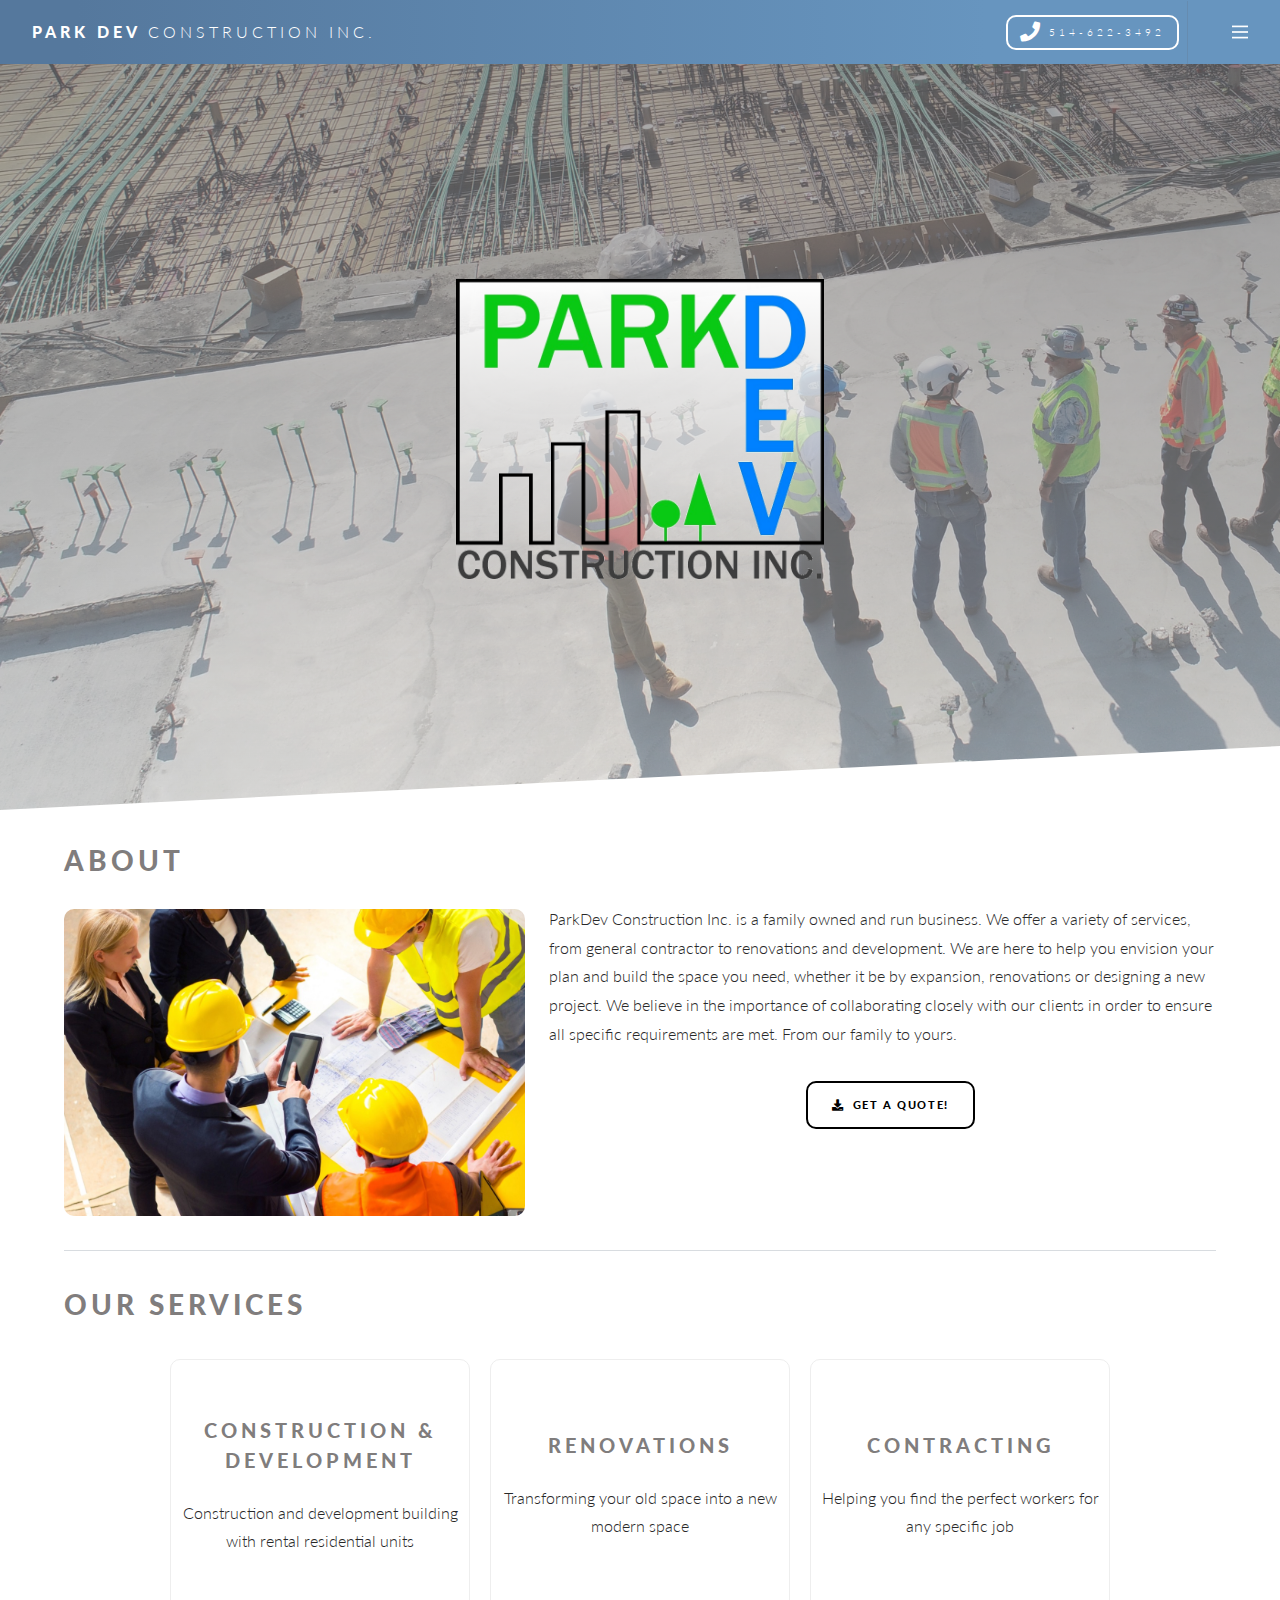
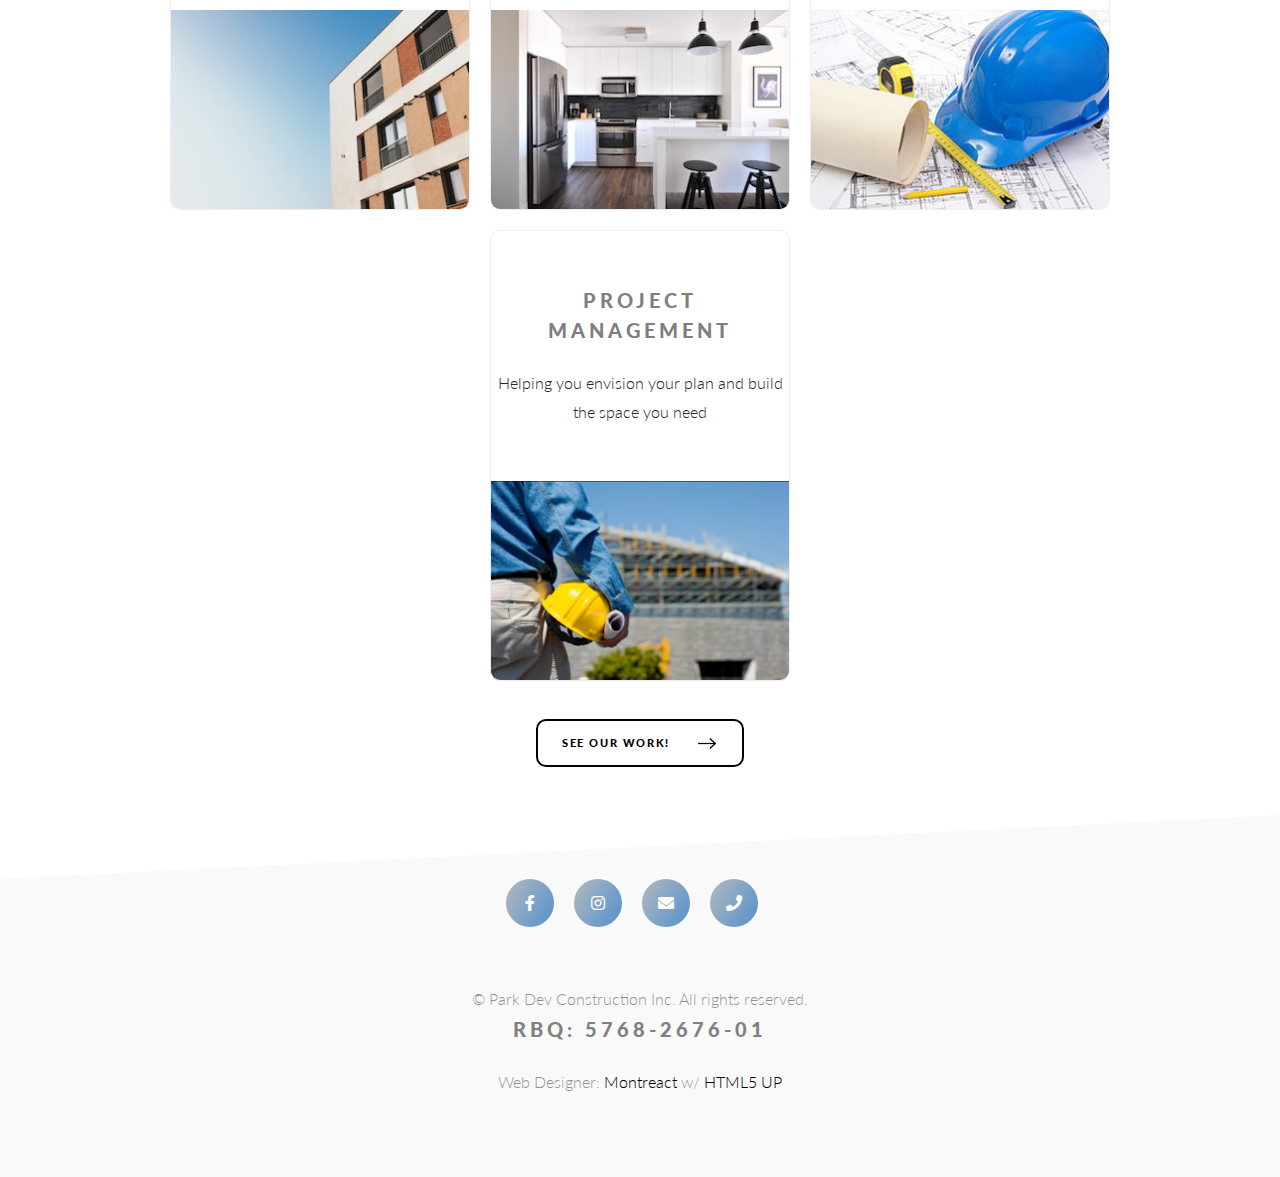
<file: index.html>
<!DOCTYPE HTML>
<!--
	Standout by Pixelarity
	pixelarity.com | hello@pixelarity.com
	License: pixelarity.com/license
-->
<html>
	<head>
		<title>Park Dev Construction Inc.</title>
		<meta charset="utf-8" />
		<meta name="viewport" content="width=device-width, initial-scale=1, user-scalable=no" />
		<link rel="stylesheet" href="assets/css/main.css" />
		<link rel="icon" href="images/favicon.ico" type="image/png" />
		<meta name="description" content="" />	
		<meta name="keywords" content="" />	
		<link rel="stylesheet" href="https://cdnjs.cloudflare.com/ajax/libs/animate.css/3.7.0/animate.min.css">
	</head>
	<body class="is-preload">

		<!-- Page wrapper -->
			<div id="page-wrapper">

				<!-- Header -->
					<header id="header">
						<span class="logo"><a href="index.html">Park Dev <span>Construction Inc.</span></a></span>
						<a href='tel:514-622-3492' class="button small" 
						style="border-color: #FFF;
						color: #FFF !important;
						margin: 7px 0px 7px 0px;
						display: flex;
    					align-items: center;
						height: 35px;">
							<i class='fas fa-phone' style='font-size:20px; padding-right: 5px;'></i>
							514-622-3492 
						</a>
						<a href="#menu"><span></span></a>
					</header>

				<!-- Nav -->
					<nav id="menu">
						<div class="inner">
							<h2>Menu</h2>
							<ul class="links">
								<li><a href="index.html">Home</a></li>
								<li><a href="portfolio.html">Projects</a></li>
								<li><a href="contact.html">Contact Us</a></li>
								<li><a href="fr.html">Français</a></li>
							</ul>
							<a class="close"><span>Close</span></a>
						</div>
					</nav>

				<!-- Banner -->
					<section id="banner">
						<div class="inner">
							<!-- <h1>Park Dev Construction Inc.</h1> -->
							<div class="content" style="display: flex; justify-content: center;">
								<!-- <p></p> -->
								<img src="images/logo.png" class="animated rubberBand delay-6s" alt="" 
									style="max-height: 300px; background: linear-gradient(180deg, #FFFFFF 0%, #FFFFFF05 100%);"
								/>

								<!-- <ul class="actions special">
									<li><a href="contact.html" class="button large next">Get a quote</a></li>
								</ul> -->
							</div>
							
						</div>
					</section>

				<!-- Footer -->
					<section id="footer" class="wrapper">
						<div class="inner">
							<!-- <div class="split"> -->
								<div class="content">
									<header>
										<br>
										<h2>About</h2>
									</header>
									<p><span class="image left"><img style="border-radius: 10px;" src="images//fam.jpg" alt="" /></span>ParkDev Construction Inc. is a family owned and run business. We offer a variety of services, from general contractor to renovations and development. We are here to help you envision your plan and build the space you need, whether it be by expansion, renovations or designing a new project. We believe in the importance of collaborating closely with our clients in order to ensure all specific requirements are met. From our family to yours.
									</p>
									<ul class="actions">
										<li><a href="contact.html" class="button icon solid fa-download">Get a quote!</a></li>
									</ul>
								</div>

							<!-- </div> -->
							<br>
							<br>
							<hr>
							<header>
								<h2>Our Services</h2>
							</header>

							<div class="products">
								<div class="product">
									<header class="productDescriptionContainer">
										<h4><center>Construction & Development</center></h4>
										<center>Construction and development building with rental residential units</center>
									</header>
									<span class="image"><img src="images/construction.jpg" alt="" /></span>
								</div>
								<div class="product">
									<header class="productDescriptionContainer">
										<h4><center>Renovations</center></h4>
										<center>Transforming your old space into a new modern space </center>
									</header>
									<span class="image"><img src="images/renovations.jpg" alt="" /></span>
								</div>
								<div class="product">
									<header class="productDescriptionContainer">
										<h4><center>Contracting</center></h4>
										<center>Helping you find the perfect workers for any specific job</center>
									</header>
									<span class="image"><img src="images/contracting.jpg" alt="" /></span>
								</div>
								<div class="product">
									<header class="productDescriptionContainer">
										<h4><center>Project Management</center></h4>
										<center>Helping you envision your plan and build the space you need</center>
									</header>
									<span class="image"><img src="images/excavation.jpg" alt="" /></span>
								</div>
							</div>
							<br>
							<ul class="actions">
								<li><a href="portfolio.html" class="button next">See our Work!</a></li>
							</ul>

						</div>
					</section>

				<!-- Copyright -->
					<section class="wrapper style2 copyright">
						<div class="inner">
							<div>
								<a href="https://www.facebook.com/parkdevmtl/" class="icon brands alt fa-facebook-f"><span class="label"></span></a>
								<a href="https://www.instagram.com/parkdevmtl/" class="icon brands alt fa-instagram"><span class="label"></span></a>
								<a href="#" class="icon solid alt fa-envelope"><span class="label"></span></a>
								<a href="tel:1-514-622-3492" class="icon solid alt fa-phone"><span class="label"></span></a>
								<!-- 514-622-3492 -->
								<!-- info@parkdev.ca -->
							</div>
							<br></br>
							&copy; Park Dev Construction Inc. All rights reserved. 
							<h4 style="color: grey;" >RBQ: 5768-2676-01</h4>
							Web Designer: <a href="https://www.montreact.com">Montreact</a> w/ <a href="https://www.html5up.net">HTML5 UP</a></strong>
						</div>
					</section>

			</div>

		<!-- Scripts -->
			<script src="assets/js/jquery.min.js"></script>
			<script src="assets/js/jquery.scrollex.min.js"></script>
			<script src="assets/js/jquery.scrolly.min.js"></script>
			<script src="assets/js/browser.min.js"></script>
			<script src="assets/js/breakpoints.min.js"></script>
			<script src="assets/js/util.js"></script>
			<script src="assets/js/main.js"></script>

	</body>
</html>
</file>
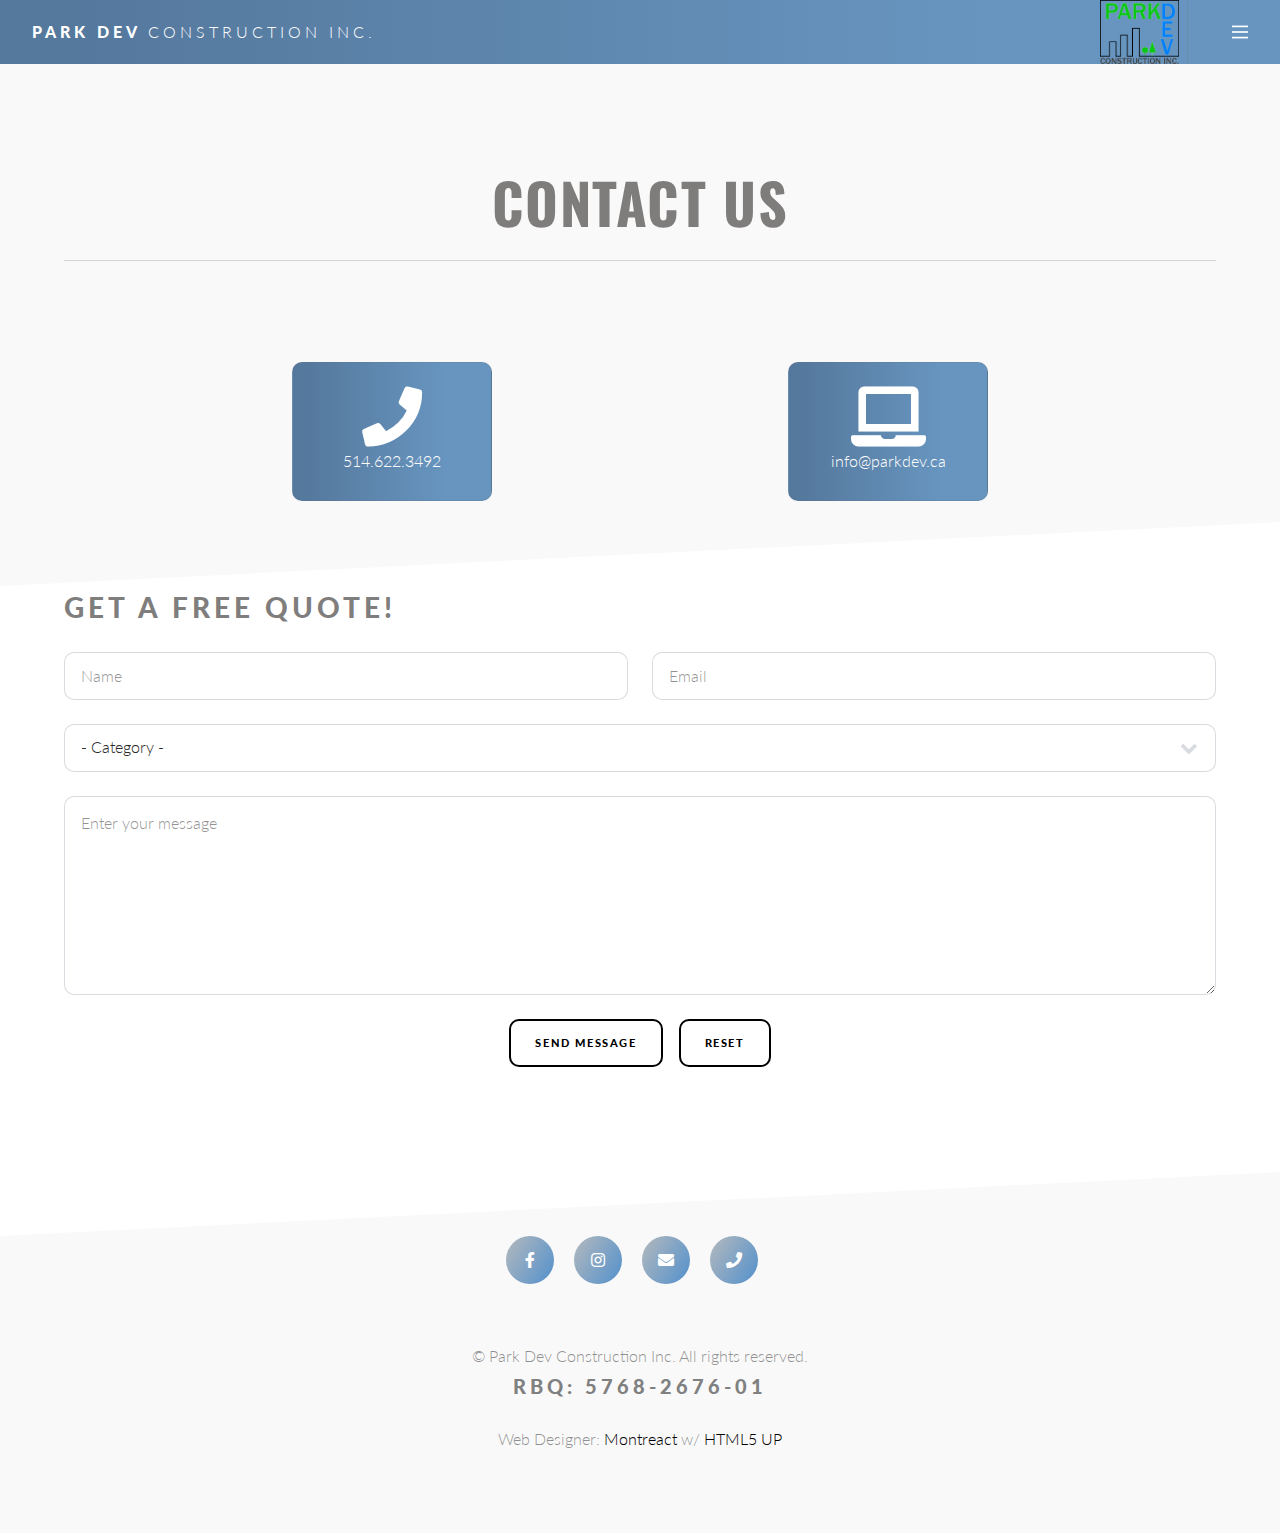
<file: contact.html>
<!DOCTYPE HTML>
<!--
	Standout by Pixelarity
	pixelarity.com | hello@pixelarity.com
	License: pixelarity.com/license
-->
<html>
	<head>
		<title>Park Dev Construction Inc.</title>
		<meta charset="utf-8" />
		<meta name="viewport" content="width=device-width, initial-scale=1, user-scalable=no" />
		<link rel="stylesheet" href="assets/css/main.css" />
		<link rel="icon" href="images/favicon.ico" type="image/png" />
	</head>
	<body class="is-preload">

		<!-- Page wrapper -->
			<div id="page-wrapper">

				<!-- Header -->
					<header id="header">
						<span class="logo"><a href="index.html">Park Dev <span>Construction Inc.</span></a></span>
						<!-- <a href='tel:514-622-3492' class="button small" 
						style="border-color: #FFF;
						color: #FFF !important;
						margin: 7px 0px 7px 0px;
						display: flex;
    					align-items: center;
						height: 35px;">
							<i class='fas fa-phone' style='font-size:20px; padding-right: 5px;'></i>
							514-622-3492
						</a> -->
						<img src="images/logo.png" alt="" style="max-height: 100%;"/>

						<a href="#menu"><span></span></a>
					</header>

				<!-- Nav -->
					<nav id="menu">
						<div class="inner">
							<h2>Menu</h2>
							<ul class="links">
								<li><a href="index.html">Home</a></li>
								<li><a href="portfolio.html">Projects</a></li>
								<li><a href="contact.html">Contact Us</a></li>
								<li><a href="fr.html">Français</a></li>
							</ul>
							<a class="close"><span>Close</span></a>
						</div>
					</nav>

				<!-- Main -->
					<section id="main" class="wrapper style2">
						<div class="inner">
							<header class="major special">
								<h1><center>Contact Us</center></h1>
								  </div>
									<div class="icons major" style="display: flex; justify-content: space-evenly; flex-wrap: wrap;">
										<a href='tel:514-622-3492' class="box contact-button">
											<i class='fas fa-phone' style='font-size:60px; color:#FFF'></i>
											514.622.3492
										</a>
										<a href='mailto:info@parkdev.ca'class="box contact-button">
											<i class='fas fa-laptop' style='font-size:60px; color: #FFF;'></i>
											info@parkdev.ca
										</a>
										<!-- <a href='#map_canvas' class="box contact-button">
											<i class='fas fa-map-pin' style='font-size:60px; color: #FFF;'></i>
											9378 rue de Lille,
											<br />
											<center>H1Z2P5</center>
										</a> -->
									</div>
							</header>
						</div>
					</section>

				<!-- Footer -->
					<section id="footer" class="wrapper">
						<div class="inner">
							<div class="content">
								<h2>Get a free quote!</h2>
								<form method="post" action="https://formspree.io/info@parkdev.ca">
									<div class="row gtr-uniform">
										<div class="col-6 col-12-xsmall">
											<input type="text" name="demo-name" id="demo-name" value="" placeholder="Name" />
										</div>
										<div class="col-6 col-12-xsmall">
											<input type="email" name="demo-email" id="demo-email" value="" placeholder="Email" />
										</div>
										<!-- Break -->
										<div class="col-12">
											<select name="demo-category" id="demo-category">
												<option value="">- Category -</option>
												<option value="1">Construction and Development</option>
												<option value="1">Renovations</option>
												<option value="1">Contracting</option>
												<option value="1">Demolition and Excavation</option>
											</select>
										</div>
										<!-- Break -->
										<div class="col-12">
											<textarea name="demo-message" id="demo-message" placeholder="Enter your message" rows="6"></textarea>
										</div>
										<!-- Break -->
										<div class="col-12">
											<ul class="actions">
												<li><input type="submit" value="Send Message" /></li>
												<li><input type="reset" value="Reset" /></li>
											</ul>
										</div>
									</div>
								</form>
							</div>
							
							<br />
							<br />

							<!-- <div id="map_canvas" style="width:100%; height:300px; border-radius: 15px; border: 2px solid rgb(216, 220, 224);"></div>								 -->

							<!-- <div>
								<h3><center><u>LETS CHAT</u></center></h3>
								<p><center>Have a project in mind? Contact our dedicated experts today!</center></p>
								<ul class="contact-icons">
									<a href="https://www.facebook.com/parkdevmtl/" class="icon brands alt fa-facebook-f"><span class="label"></span></a>
									<a href="https://www.instagram.com/parkdevmtl/" class="icon brands alt fa-instagram"><span class="label"></span></a>
									<a href="#" class="icon solid alt fa-envelope"><span class="label"></span></a>
									<a href="tel:1-514-622-3492" class="icon solid alt fa-phone"><span class="label"></span></a>
								</ul>
								<br>
								<h4><center><u>OFFICE HOURS</u></center></h4>
								<p><center>Mon-Fri 8:00am-4:30pm </center></p>
							</div> -->
						
							</div>
						</div>
					</section>

				<!-- Copyright -->
				<section class="wrapper style2 copyright">
					<div class="inner">
						<div>
							<a href="https://www.facebook.com/parkdevmtl/" class="icon brands alt fa-facebook-f"><span class="label"></span></a>
							<a href="https://www.instagram.com/parkdevmtl/" class="icon brands alt fa-instagram"><span class="label"></span></a>
							<a href="#" class="icon solid alt fa-envelope"><span class="label"></span></a>
							<a href="tel:1-514-622-3492" class="icon solid alt fa-phone"><span class="label"></span></a>
							<!-- 514-622-3492 -->
							<!-- info@parkdev.ca -->
						</div>
						<br></br>
						&copy; Park Dev Construction Inc. All rights reserved. 
						<h4 style="color: grey;" >RBQ: 5768-2676-01</h4>
						Web Designer: <a href="https://www.montreact.com">Montreact</a> w/ <a href="https://www.html5up.net">HTML5 UP</a></strong>
					</div>
				</section>

			</div>

		<!-- Scripts -->
			<script src="assets/js/jquery.min.js"></script>
			<script src="assets/js/jquery.scrollex.min.js"></script>
			<script src="assets/js/jquery.scrolly.min.js"></script>
			<script src="assets/js/browser.min.js"></script>
			<script src="assets/js/breakpoints.min.js"></script>
			<script src="assets/js/util.js"></script>
			<script src="assets/js/main.js"></script>


			<!-- <script>
				var myOptions = {
						zoom: 12,
						center: new google.maps.LatLng(45.569520, -73.637840),
						mapTypeId: google.maps.MapTypeId.ROADMAP
					}
	
				function myMap() {
					var mapOptions = {
						center: new google.maps.LatLng(45.569520, -73.637840),
						zoom: 11,
						mapTypeId: google.maps.MapTypeId.ROADMAP,
						styles: [{"featureType":"administrative.locality","elementType":"all","stylers":[{"hue":"#2c2e33"},{"saturation":7},{"lightness":19},{"visibility":"on"}]},{"featureType":"administrative.locality","elementType":"labels.text","stylers":[{"visibility":"on"},{"saturation":"-3"}]},{"featureType":"administrative.locality","elementType":"labels.text.fill","stylers":[{"color":"#f39247"}]},{"featureType":"landscape","elementType":"all","stylers":[{"hue":"#ffffff"},{"saturation":-100},{"lightness":100},{"visibility":"simplified"}]},{"featureType":"poi","elementType":"all","stylers":[{"hue":"#ffffff"},{"saturation":-100},{"lightness":100},{"visibility":"off"}]},{"featureType":"poi.school","elementType":"geometry.fill","stylers":[{"color":"#f39247"},{"saturation":"0"},{"visibility":"on"}]},{"featureType":"road","elementType":"geometry","stylers":[{"hue":"#ff6f00"},{"saturation":"100"},{"lightness":31},{"visibility":"simplified"}]},{"featureType":"road","elementType":"geometry.stroke","stylers":[{"color":"#f39247"},{"saturation":"0"}]},{"featureType":"road","elementType":"labels","stylers":[{"hue":"#008eff"},{"saturation":-93},{"lightness":31},{"visibility":"on"}]},{"featureType":"road.arterial","elementType":"geometry.stroke","stylers":[{"visibility":"on"},{"color":"#f3dbc8"},{"saturation":"0"}]},{"featureType":"road.arterial","elementType":"labels","stylers":[{"hue":"#bbc0c4"},{"saturation":-93},{"lightness":-2},{"visibility":"simplified"}]},{"featureType":"road.arterial","elementType":"labels.text","stylers":[{"visibility":"off"}]},{"featureType":"road.local","elementType":"geometry","stylers":[{"hue":"#e9ebed"},{"saturation":-90},{"lightness":-8},{"visibility":"simplified"}]},{"featureType":"transit","elementType":"all","stylers":[{"hue":"#e9ebed"},{"saturation":10},{"lightness":69},{"visibility":"on"}]},{"featureType":"water","elementType":"all","stylers":[{"hue":"#e9ebed"},{"saturation":-78},{"lightness":67},{"visibility":"simplified"}]}]
	
					}
	
					var map = new google.maps.Map(document.getElementById("map_canvas"), mapOptions);
	
					var marker = new google.maps.Marker({
						position: {lat: 45.569520, lng: -73.637840},
						map: map,
						title: 'LUVI'
					});
				}
			</script>
			
			<script src="https://maps.googleapis.com/maps/api/js?key=AIzaSyD-ljTOCCgZZlyDuu2xVR_pdV9QHiz2zfk&callback=myMap"
			async defer></script>
			
			<script src="https://maps.googleapis.com/maps/api/js?key=AIzaSyD-ljTOCCgZZlyDuu2xVR_pdV9QHiz2zfk&callback=myMap"></script>
	 -->

	</body>
</html>
</file>
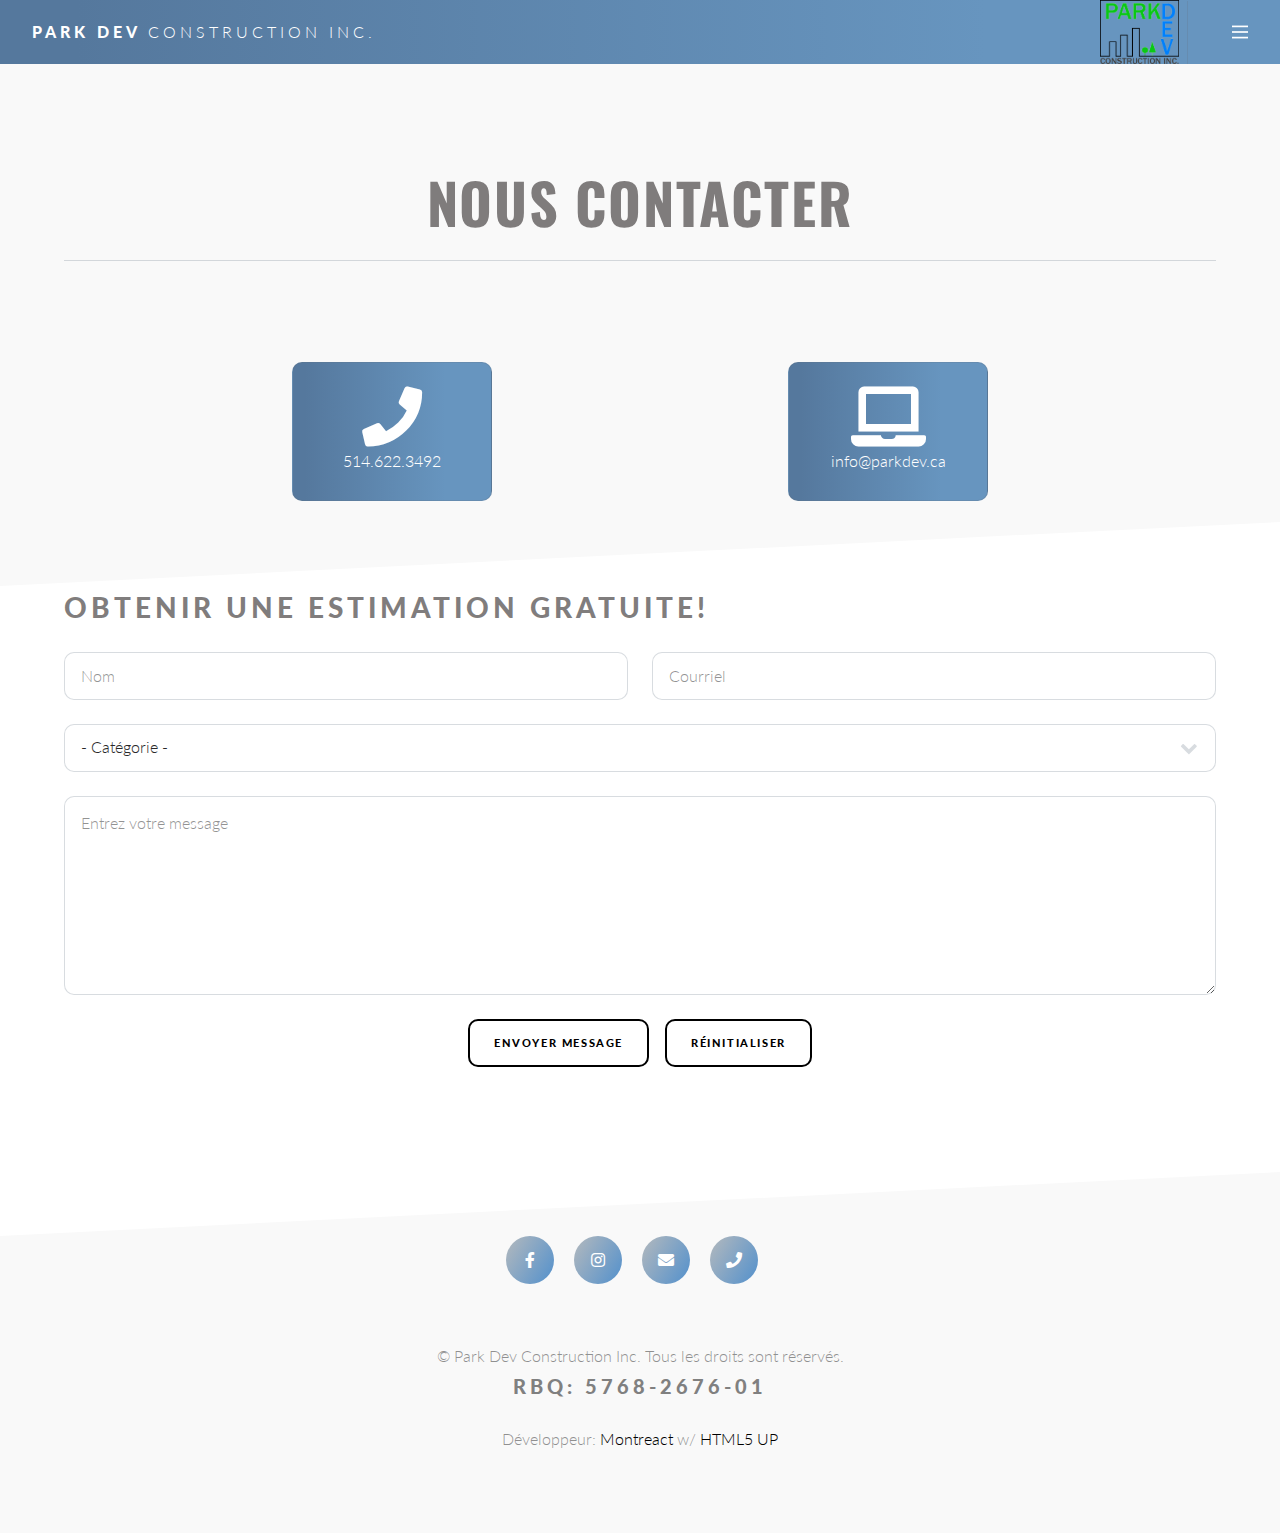
<file: contactfr.html>
<!DOCTYPE HTML>
<!--
	Standout by Pixelarity
	pixelarity.com | hello@pixelarity.com
	License: pixelarity.com/license
-->
<html>
	<head>
		<title>Park Dev Construction Inc.</title>
		<meta charset="utf-8" />
		<meta name="viewport" content="width=device-width, initial-scale=1, user-scalable=no" />
		<link rel="stylesheet" href="assets/css/main.css" />
		<link rel="icon" href="images/favicon.ico" type="image/png" />
	</head>
	<body class="is-preload">

		<!-- Page wrapper -->
			<div id="page-wrapper">

				<!-- Header -->
					<header id="header">
						<span class="logo"><a href="index.html">Park Dev <span>Construction Inc.</span></a></span>
						<!-- <a href='tel:514-622-3492' class="button small" 
						style="border-color: #FFF;
						color: #FFF !important;
						margin: 7px 0px 7px 0px;
						display: flex;
    					align-items: center;
						height: 35px;">
							<i class='fas fa-phone' style='font-size:20px; padding-right: 5px;'></i>
							514-622-3492
						</a> -->
						<img src="images/logo.png" alt="" style="max-height: 100%;"/>

						<a href="#menu"><span></span></a>
					</header>

				
				<!-- Nav -->
				<nav id="menu">
					<div class="inner">
						<h2>Menu</h2>
						<ul class="links">
							<li><a href="fr.html">Accueil</a></li>
							<li><a href="portfoliofr.html">Projets</a></li>
							<li><a href="contactfr.html">Contact</a></li>
							<li><a href="index.html">English</a></li>
						</ul>
						<a class="close"><span>Close</span></a>
					</div>
				</nav>

				<!-- Main -->
					<section id="main" class="wrapper style2">
						<div class="inner">
							<header class="major special">
								<h1><center>Nous Contacter</center></h1>
								  </div>
									<div class="icons major" style="display: flex; justify-content: space-evenly; flex-wrap: wrap;">
										<a href='tel:514-622-3492' class="box contact-button">
											<i class='fas fa-phone' style='font-size:60px; color:#FFF'></i>
											514.622.3492
										</a>
										<a href='mailto:info@parkdev.ca'class="box contact-button">
											<i class='fas fa-laptop' style='font-size:60px; color: #FFF;'></i>
											info@parkdev.ca
										</a>
										<!-- <a href='#map_canvas' class="box contact-button">
											<i class='fas fa-map-pin' style='font-size:60px; color: #FFF;'></i>
											9378 rue de Lille,
											<br />
											<center>H1Z2P5</center>
										</a> -->
									</div>
							</header>
						</div>
					</section>

				<!-- Footer -->
					<section id="footer" class="wrapper">
						<div class="inner">
							<div class="content">
								<h2>Obtenir une Estimation Gratuite!</h2>
								<form method="post" action="https://formspree.io/info@parkdev.ca">
									<div class="row gtr-uniform">
										<div class="col-6 col-12-xsmall">
											<input type="text" name="demo-name" id="demo-name" value="" placeholder="Nom" />
										</div>
										<div class="col-6 col-12-xsmall">
											<input type="email" name="demo-email" id="demo-email" value="" placeholder="Courriel" />
										</div>
										<!-- Break -->
										<div class="col-12">
											<select name="demo-category" id="demo-category">
												<option value="">- 
													Catégorie -</option>
												<option value="1">Construction et développement</option>
												<option value="1">Rénovations</option>
												<option value="1">Contrat</option>
												<option value="1">
													Démolition et excavation</option>
											</select>
										</div>
										<!-- Break -->
										<div class="col-12">
											<textarea name="demo-message" id="demo-message" placeholder="Entrez votre message" rows="6"></textarea>
										</div>
										<!-- Break -->
										<div class="col-12">
											<ul class="actions">
												<li><input type="submit" value="Envoyer Message" /></li>
												<li><input type="reset" value="Réinitialiser" /></li>
											</ul>
										</div>
									</div>
								</form>
							</div>
							
							<br />
							<br />

							<!-- <div id="map_canvas" style="width:100%; height:300px; border-radius: 15px; border: 2px solid rgb(216, 220, 224);"></div>								 -->

							<!-- <div>
								<h3><center><u>LETS CHAT</u></center></h3>
								<p><center>Have a project in mind? Contact our dedicated experts today!</center></p>
								<ul class="contact-icons">
									<a href="https://www.facebook.com/parkdevmtl/" class="icon brands alt fa-facebook-f"><span class="label"></span></a>
									<a href="https://www.instagram.com/parkdevmtl/" class="icon brands alt fa-instagram"><span class="label"></span></a>
									<a href="#" class="icon solid alt fa-envelope"><span class="label"></span></a>
									<a href="tel:1-514-622-3492" class="icon solid alt fa-phone"><span class="label"></span></a>
								</ul>
								<br>
								<h4><center><u>OFFICE HOURS</u></center></h4>
								<p><center>Mon-Fri 8:00am-4:30pm </center></p>
							</div> -->
						
							</div>
						</div>
					</section>

				<!-- Copyright -->
				<section class="wrapper style2 copyright">
					<div class="inner">
						<div>
							<a href="https://www.facebook.com/parkdevmtl/" class="icon brands alt fa-facebook-f"><span class="label"></span></a>
							<a href="https://www.instagram.com/parkdevmtl/" class="icon brands alt fa-instagram"><span class="label"></span></a>
							<a href="#" class="icon solid alt fa-envelope"><span class="label"></span></a>
							<a href="tel:1-514-622-3492" class="icon solid alt fa-phone"><span class="label"></span></a>
							<!-- 514-622-3492 -->
							<!-- info@parkdev.ca -->
						</div>
						<br></br>
						&copy; Park Dev Construction Inc. Tous les droits sont réservés.
						<h4 style="color: grey;" >RBQ: 5768-2676-01</h4>
						Développeur: <a href="https://www.montreact.com">Montreact</a> w/ <a href="https://www.html5up.net">HTML5 UP</a></strong>
					</div>
				</section>


			</div>

		<!-- Scripts -->
			<script src="assets/js/jquery.min.js"></script>
			<script src="assets/js/jquery.scrollex.min.js"></script>
			<script src="assets/js/jquery.scrolly.min.js"></script>
			<script src="assets/js/browser.min.js"></script>
			<script src="assets/js/breakpoints.min.js"></script>
			<script src="assets/js/util.js"></script>
			<script src="assets/js/main.js"></script>


			<!-- <script>
				var myOptions = {
						zoom: 12,
						center: new google.maps.LatLng(45.569520, -73.637840),
						mapTypeId: google.maps.MapTypeId.ROADMAP
					}
	
				function myMap() {
					var mapOptions = {
						center: new google.maps.LatLng(45.569520, -73.637840),
						zoom: 11,
						mapTypeId: google.maps.MapTypeId.ROADMAP,
						styles: [{"featureType":"administrative.locality","elementType":"all","stylers":[{"hue":"#2c2e33"},{"saturation":7},{"lightness":19},{"visibility":"on"}]},{"featureType":"administrative.locality","elementType":"labels.text","stylers":[{"visibility":"on"},{"saturation":"-3"}]},{"featureType":"administrative.locality","elementType":"labels.text.fill","stylers":[{"color":"#f39247"}]},{"featureType":"landscape","elementType":"all","stylers":[{"hue":"#ffffff"},{"saturation":-100},{"lightness":100},{"visibility":"simplified"}]},{"featureType":"poi","elementType":"all","stylers":[{"hue":"#ffffff"},{"saturation":-100},{"lightness":100},{"visibility":"off"}]},{"featureType":"poi.school","elementType":"geometry.fill","stylers":[{"color":"#f39247"},{"saturation":"0"},{"visibility":"on"}]},{"featureType":"road","elementType":"geometry","stylers":[{"hue":"#ff6f00"},{"saturation":"100"},{"lightness":31},{"visibility":"simplified"}]},{"featureType":"road","elementType":"geometry.stroke","stylers":[{"color":"#f39247"},{"saturation":"0"}]},{"featureType":"road","elementType":"labels","stylers":[{"hue":"#008eff"},{"saturation":-93},{"lightness":31},{"visibility":"on"}]},{"featureType":"road.arterial","elementType":"geometry.stroke","stylers":[{"visibility":"on"},{"color":"#f3dbc8"},{"saturation":"0"}]},{"featureType":"road.arterial","elementType":"labels","stylers":[{"hue":"#bbc0c4"},{"saturation":-93},{"lightness":-2},{"visibility":"simplified"}]},{"featureType":"road.arterial","elementType":"labels.text","stylers":[{"visibility":"off"}]},{"featureType":"road.local","elementType":"geometry","stylers":[{"hue":"#e9ebed"},{"saturation":-90},{"lightness":-8},{"visibility":"simplified"}]},{"featureType":"transit","elementType":"all","stylers":[{"hue":"#e9ebed"},{"saturation":10},{"lightness":69},{"visibility":"on"}]},{"featureType":"water","elementType":"all","stylers":[{"hue":"#e9ebed"},{"saturation":-78},{"lightness":67},{"visibility":"simplified"}]}]
	
					}
	
					var map = new google.maps.Map(document.getElementById("map_canvas"), mapOptions);
	
					var marker = new google.maps.Marker({
						position: {lat: 45.569520, lng: -73.637840},
						map: map,
						title: 'LUVI'
					});
				}
			</script>
			 -->
			<!-- <script src="https://maps.googleapis.com/maps/api/js?key=AIzaSyD-ljTOCCgZZlyDuu2xVR_pdV9QHiz2zfk&callback=myMap"
			async defer></script>
			
			<script src="https://maps.googleapis.com/maps/api/js?key=AIzaSyD-ljTOCCgZZlyDuu2xVR_pdV9QHiz2zfk&callback=myMap"></script> -->
	

	</body>
</html>
</file>
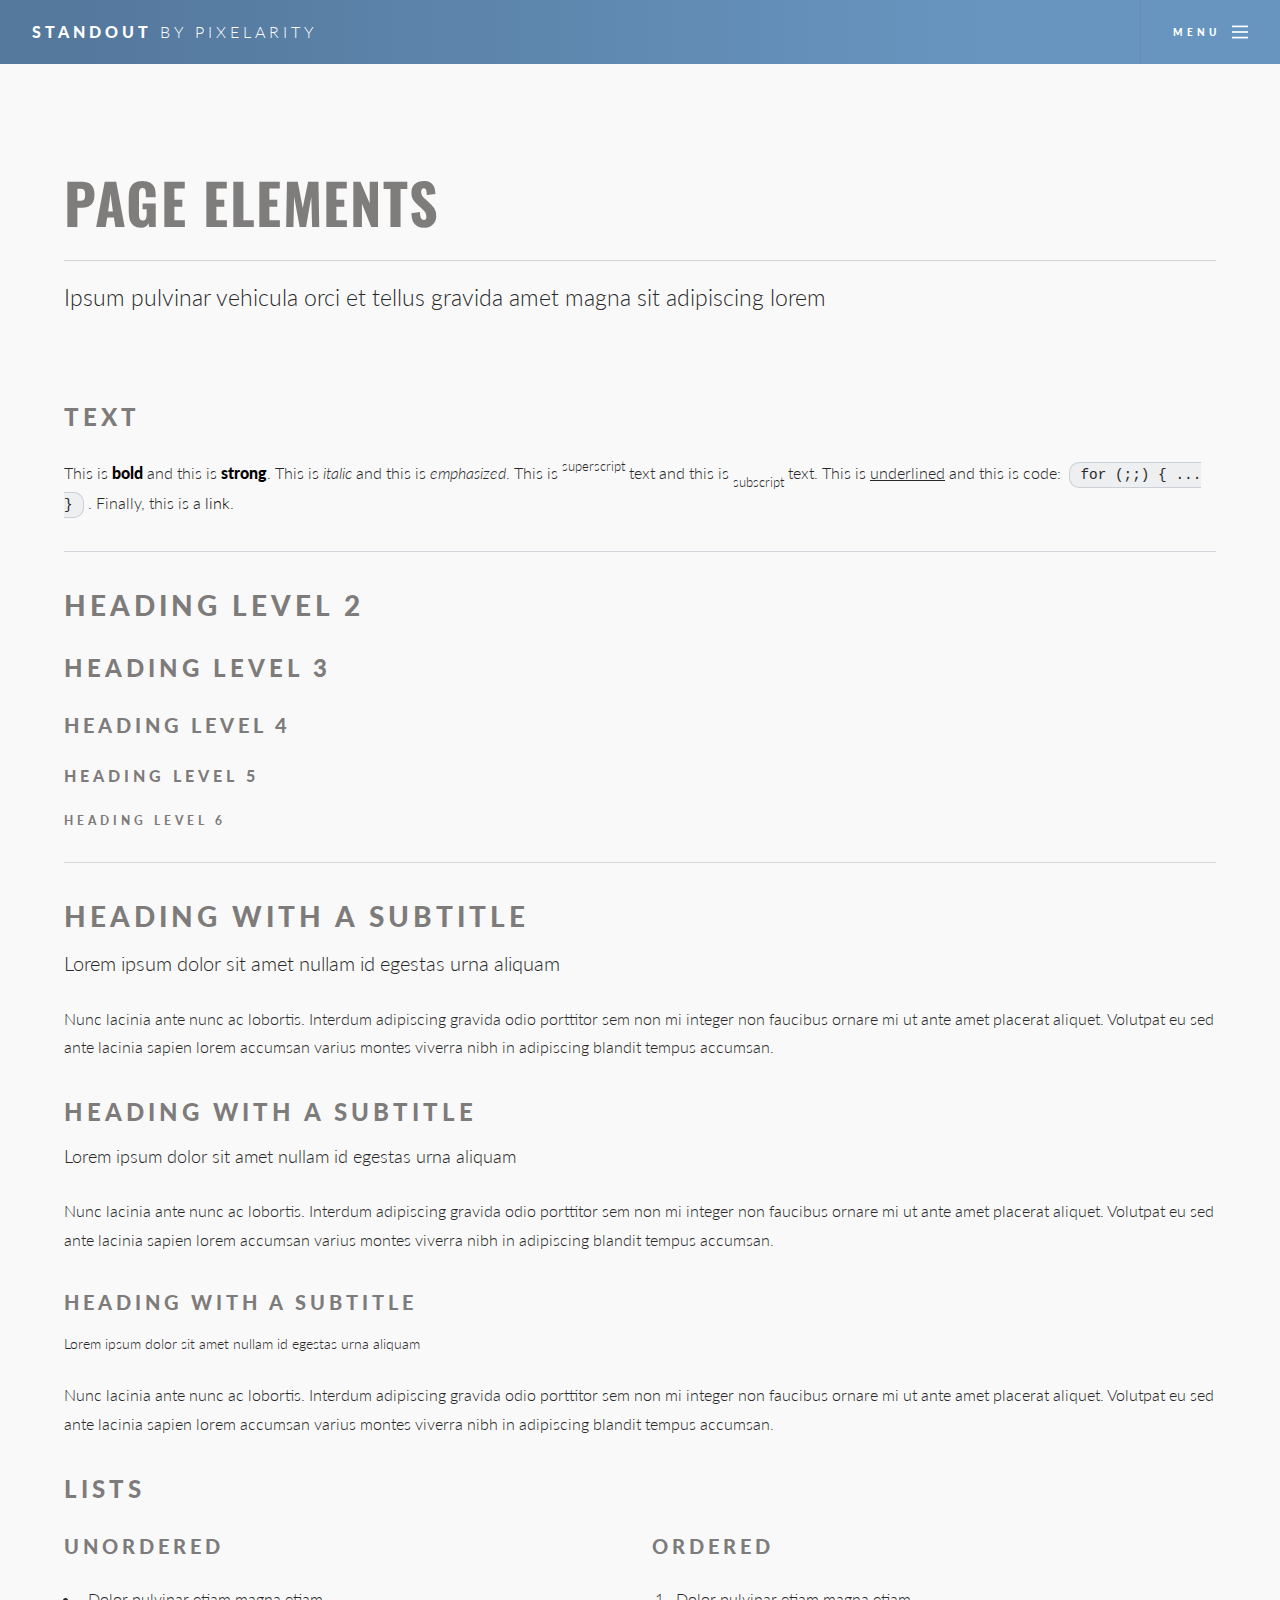
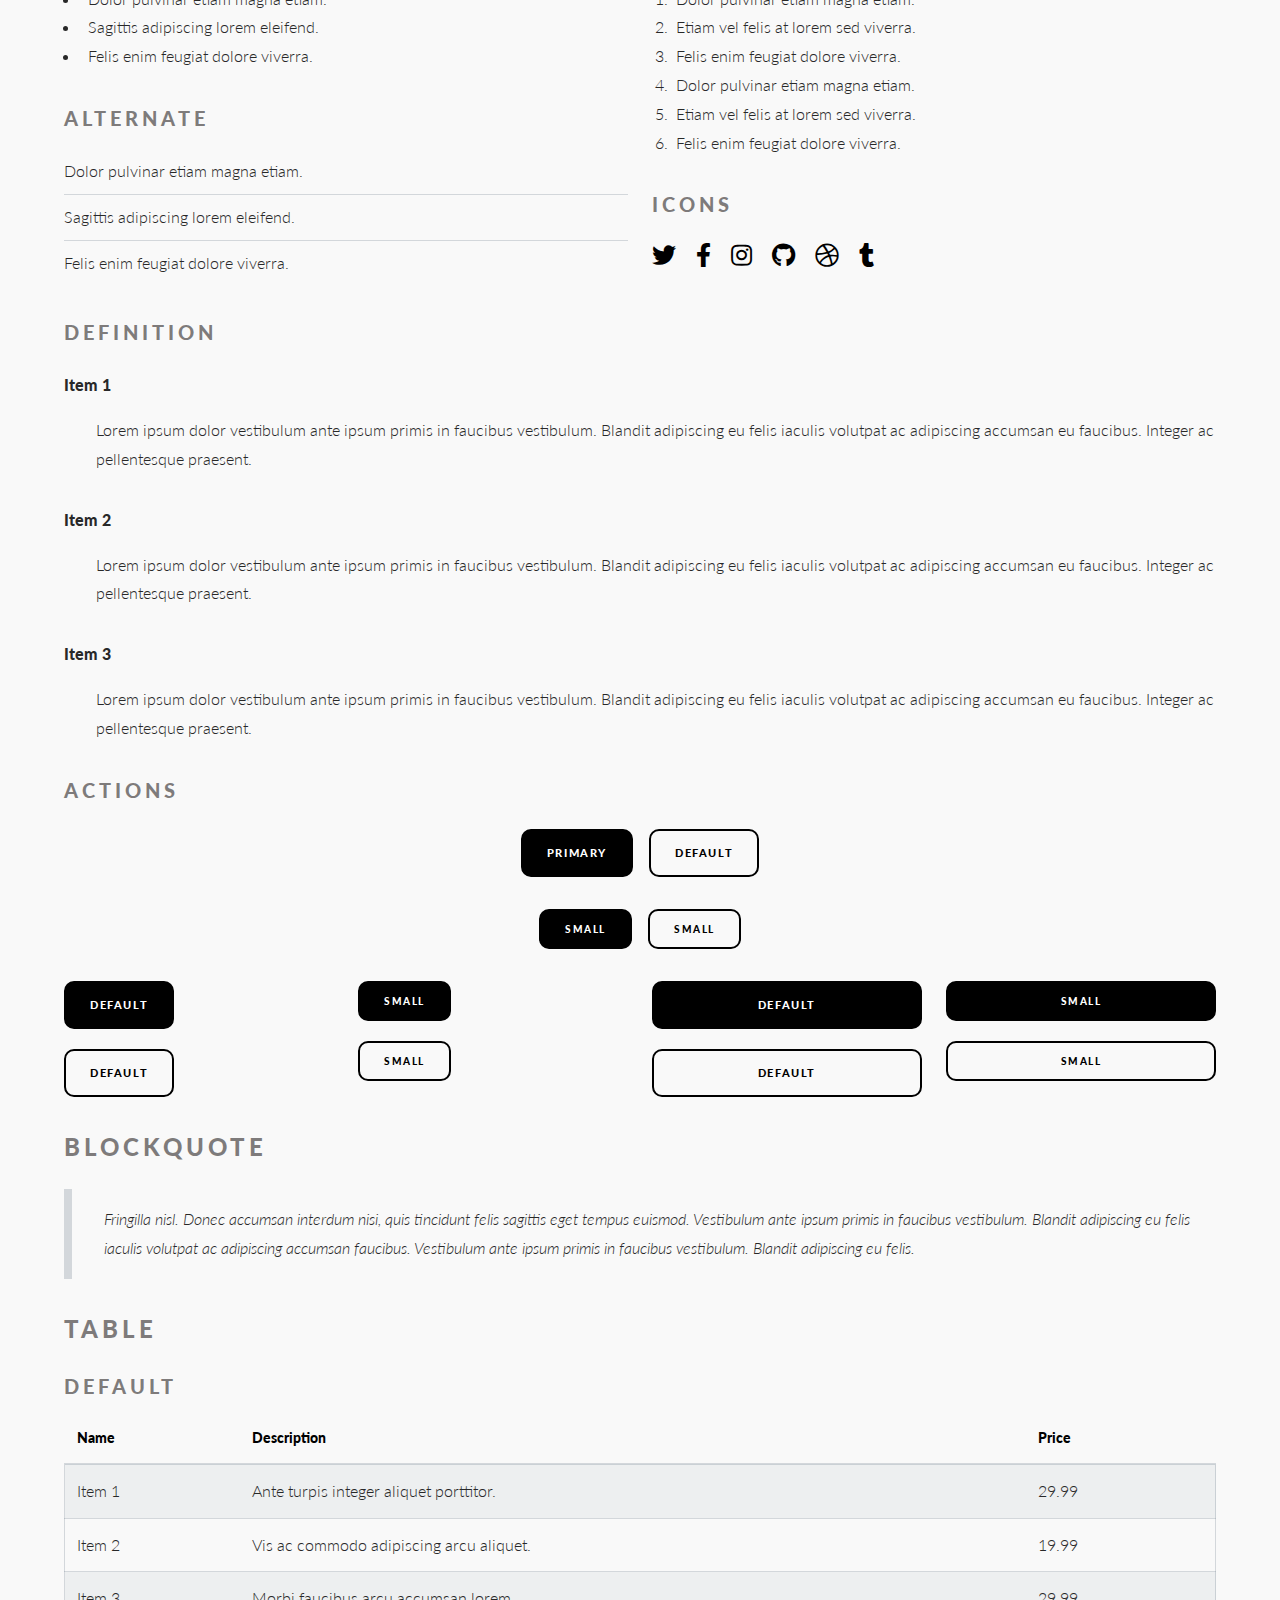
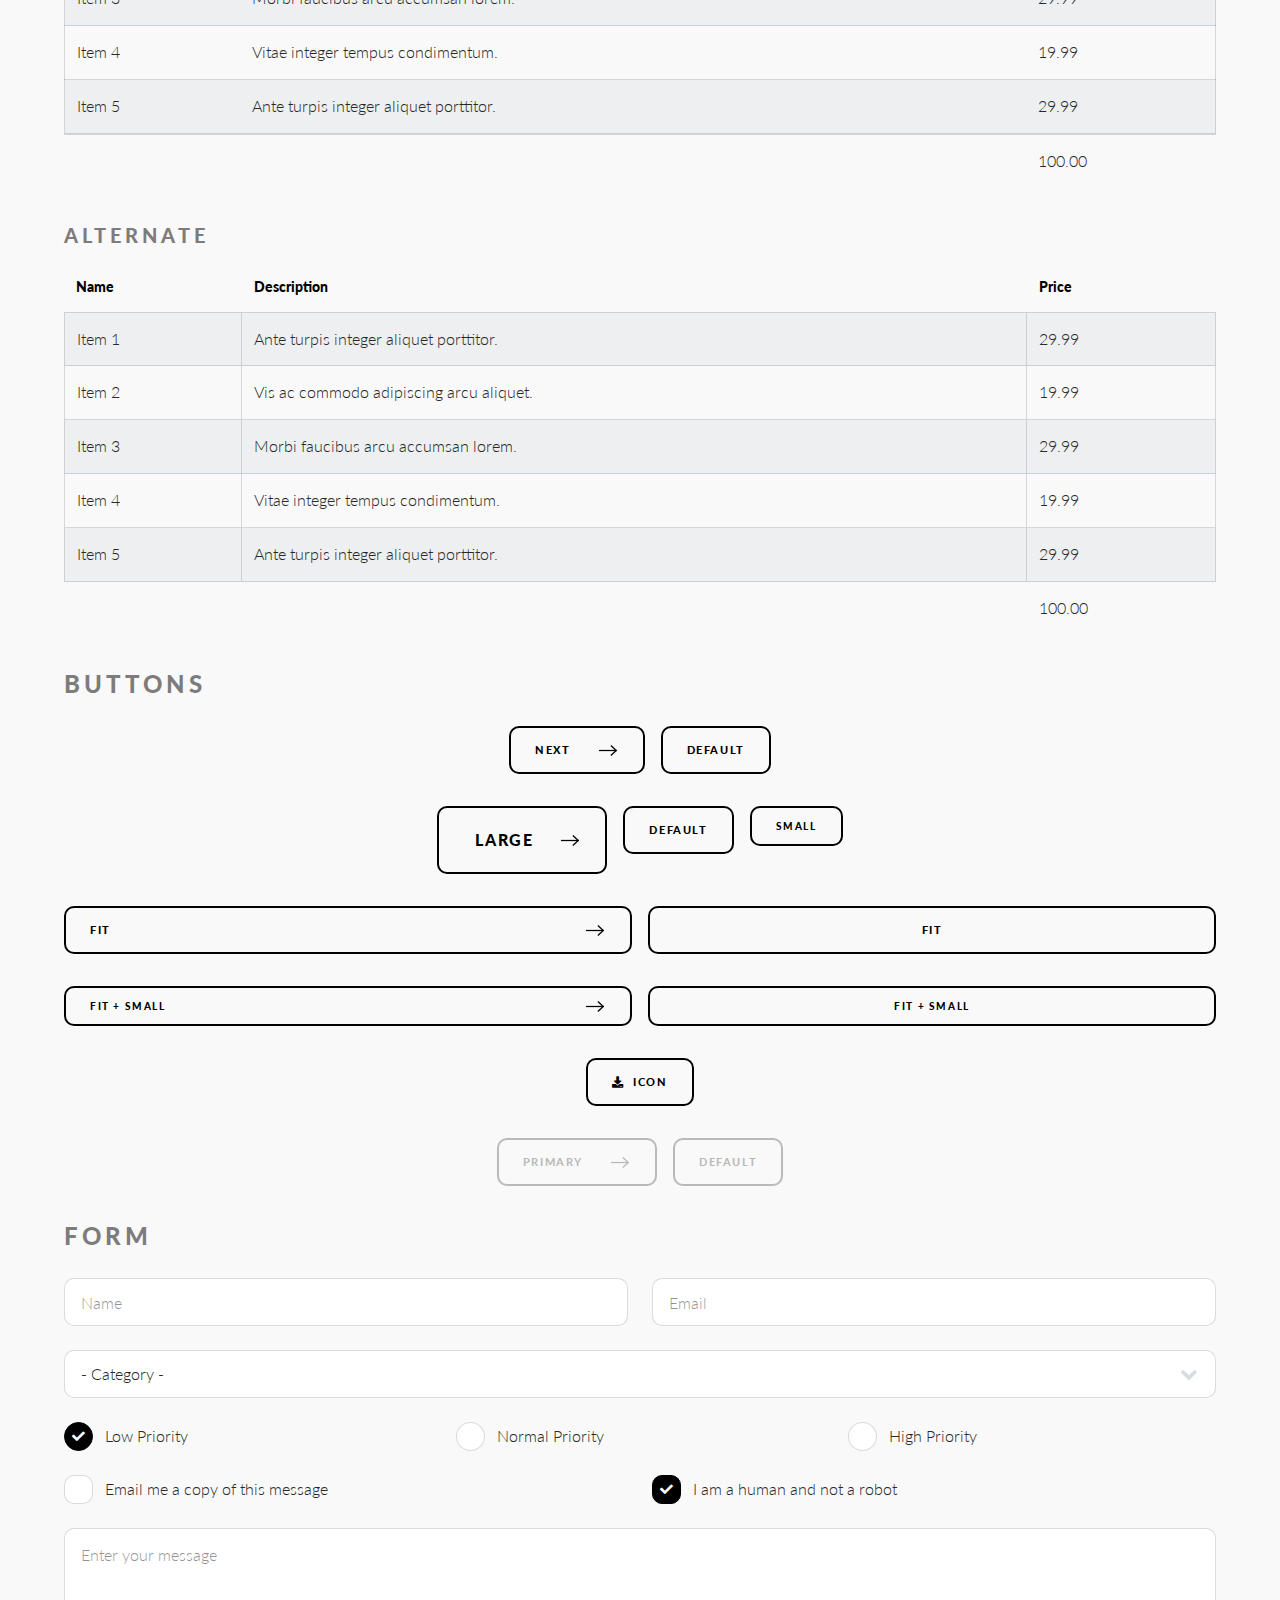
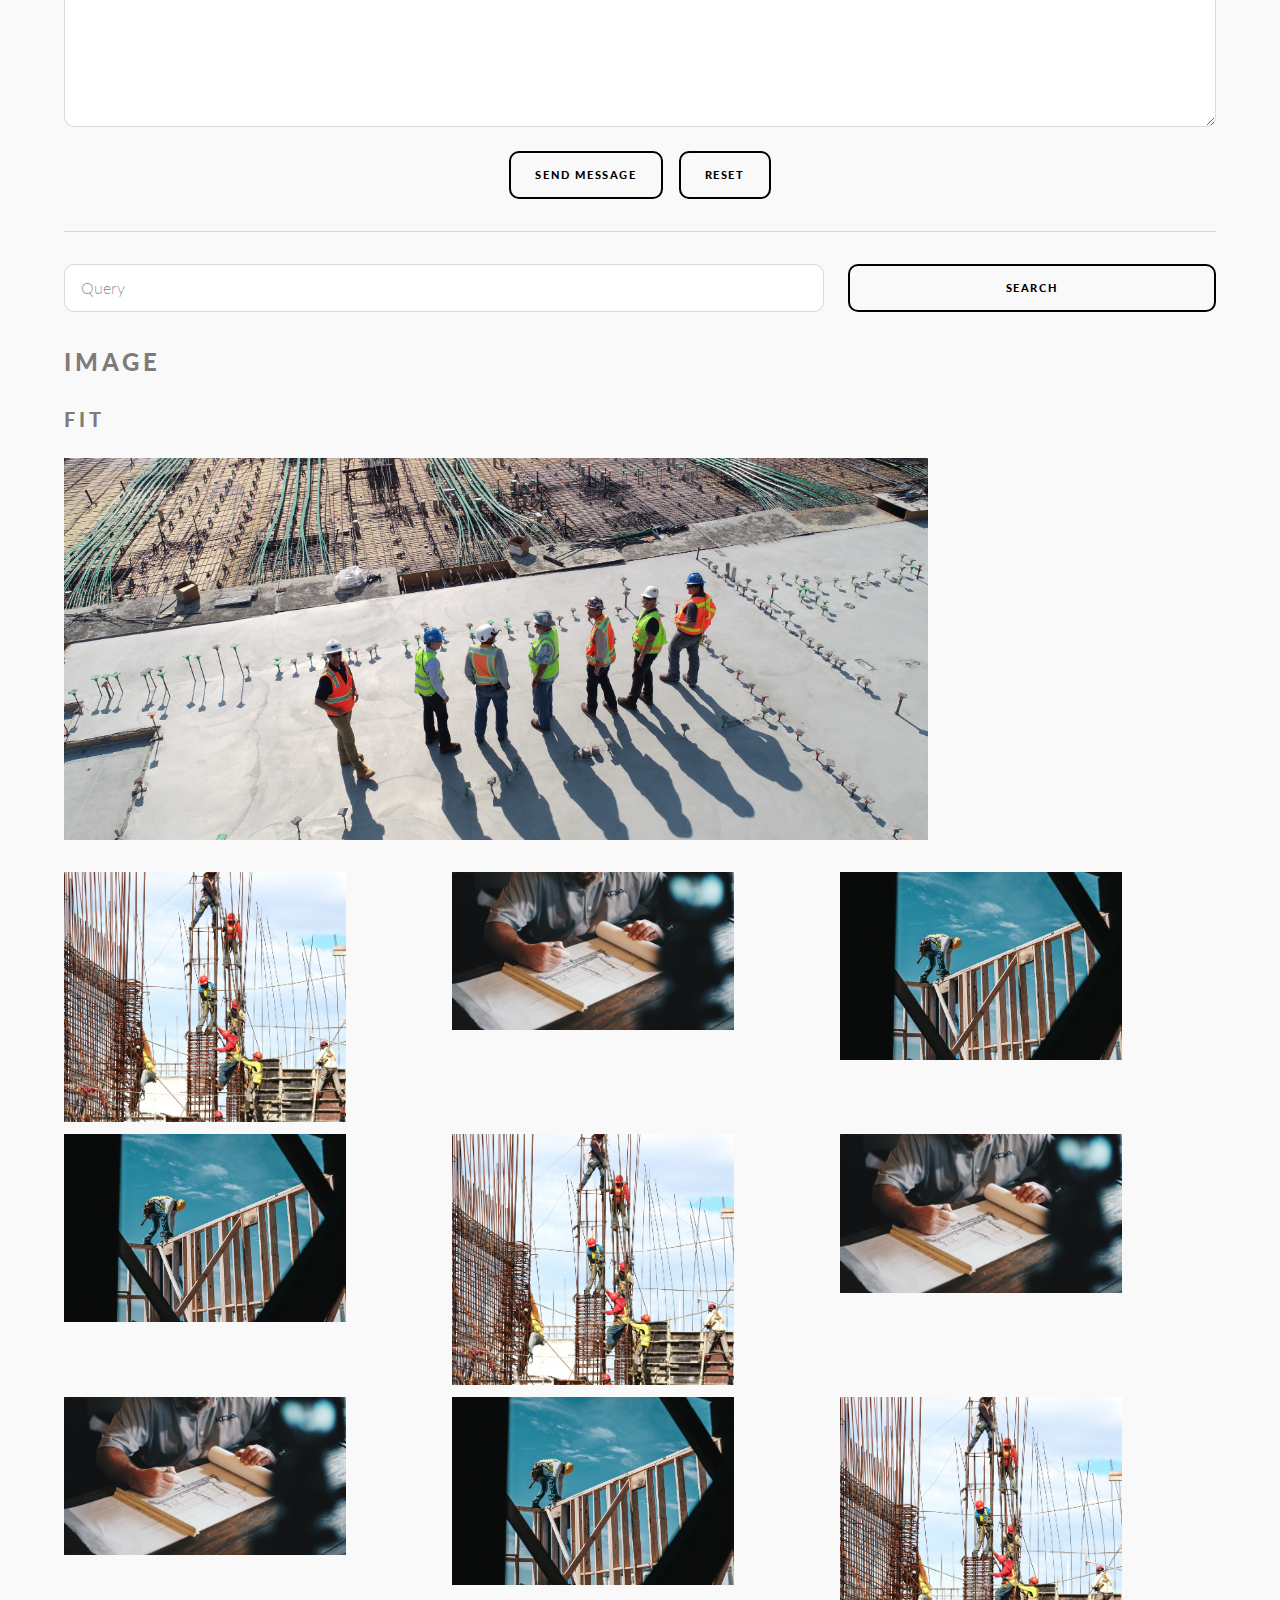
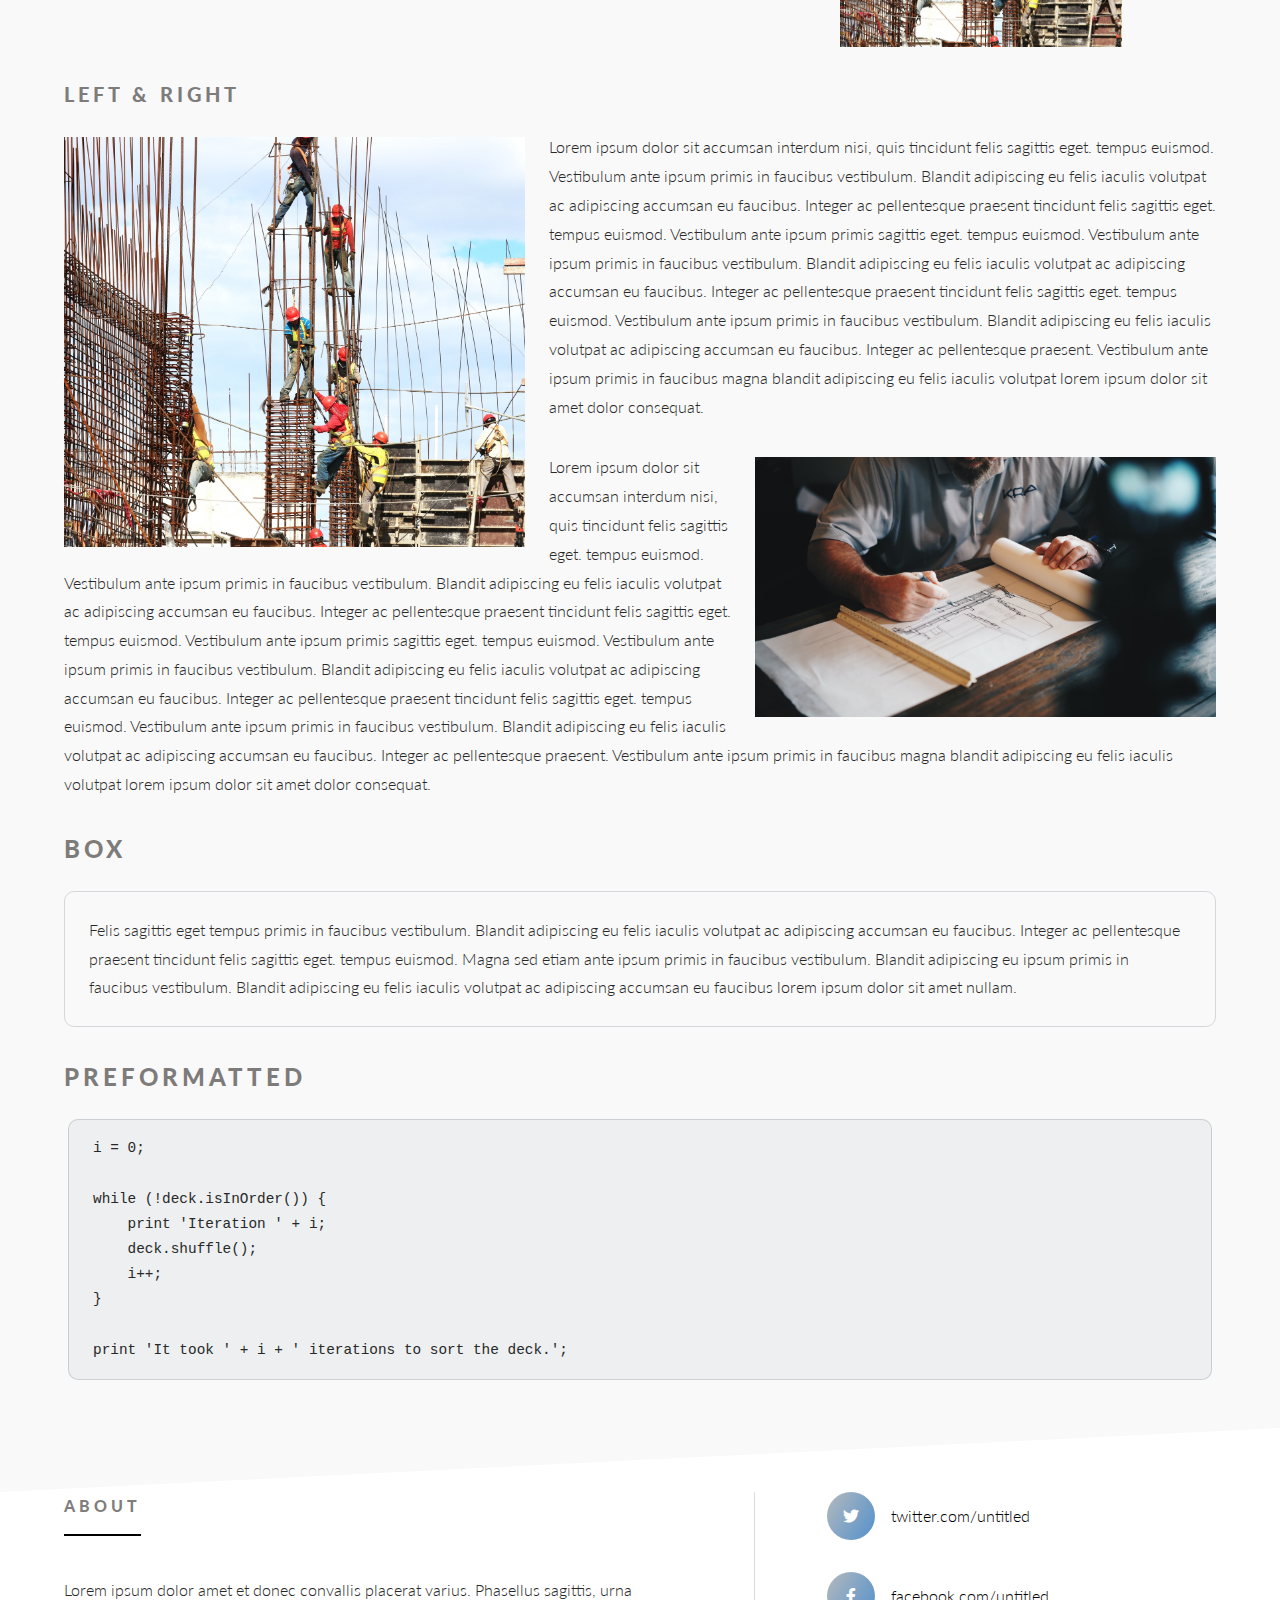
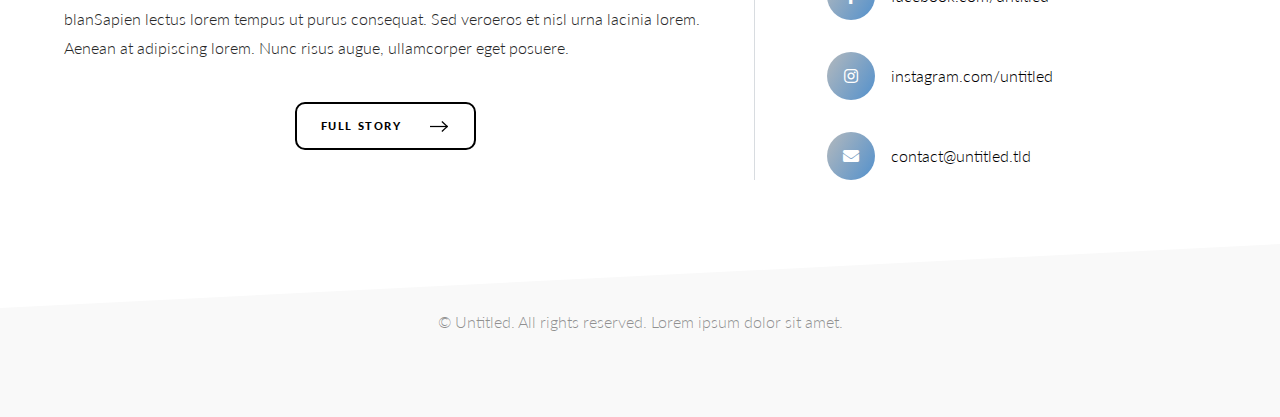
<file: elements.html>
<!DOCTYPE HTML>
<!--
	Standout by Pixelarity
	pixelarity.com | hello@pixelarity.com
	License: pixelarity.com/license
-->
<html>
	<head>
		<title>Untitled</title>
		<meta charset="utf-8" />
		<meta name="viewport" content="width=device-width, initial-scale=1, user-scalable=no" />
		<link rel="stylesheet" href="assets/css/main.css" />
	</head>
	<body class="is-preload">

		<!-- Page wrapper -->
			<div id="page-wrapper">

				<!-- Header -->
					<header id="header">
						<span class="logo"><a href="index.html">Standout <span>by Pixelarity</span></a></span>
						<a href="#menu"><span>Menu</span></a>
					</header>

				<!-- Nav -->
					<nav id="menu">
						<div class="inner">
							<h2>Menu</h2>
							<ul class="links">
								<li><a href="index.html">Home</a></li>
								<li><a href="portfolio.html">Portfolio</a></li>
								<li><a href="generic.html">Generic</a></li>
								<li><a href="elements.html">Elements</a></li>
							</ul>
							<a class="close"><span>Close</span></a>
						</div>
					</nav>

				<!-- Main -->
					<section id="main" class="wrapper style2">
						<div class="inner">

							<!-- Content -->
								<header class="major special">
									<h1>Page Elements</h1>
									<p>Ipsum pulvinar vehicula orci et tellus gravida amet magna sit adipiscing lorem</p>
								</header>

							<!-- Elements -->
								<div class="row gtr-200">
									<div class="col-12">

										<!-- Text stuff -->
											<h3>Text</h3>
											<p>This is <b>bold</b> and this is <strong>strong</strong>. This is <i>italic</i> and this is <em>emphasized</em>.
											This is <sup>superscript</sup> text and this is <sub>subscript</sub> text.
											This is <u>underlined</u> and this is code: <code>for (;;) { ... }</code>.
											Finally, this is a <a href="#">link</a>.</p>
											<hr />
											<h2>Heading Level 2</h2>
											<h3>Heading Level 3</h3>
											<h4>Heading Level 4</h4>
											<h5>Heading Level 5</h5>
											<h6>Heading Level 6</h6>
											<hr />
											<header>
												<h2>Heading with a Subtitle</h2>
												<p>Lorem ipsum dolor sit amet nullam id egestas urna aliquam</p>
											</header>
											<p>Nunc lacinia ante nunc ac lobortis. Interdum adipiscing gravida odio porttitor sem non mi integer non faucibus ornare mi ut ante amet placerat aliquet. Volutpat eu sed ante lacinia sapien lorem accumsan varius montes viverra nibh in adipiscing blandit tempus accumsan.</p>
											<header>
												<h3>Heading with a Subtitle</h3>
												<p>Lorem ipsum dolor sit amet nullam id egestas urna aliquam</p>
											</header>
											<p>Nunc lacinia ante nunc ac lobortis. Interdum adipiscing gravida odio porttitor sem non mi integer non faucibus ornare mi ut ante amet placerat aliquet. Volutpat eu sed ante lacinia sapien lorem accumsan varius montes viverra nibh in adipiscing blandit tempus accumsan.</p>
											<header>
												<h4>Heading with a Subtitle</h4>
												<p>Lorem ipsum dolor sit amet nullam id egestas urna aliquam</p>
											</header>
											<p>Nunc lacinia ante nunc ac lobortis. Interdum adipiscing gravida odio porttitor sem non mi integer non faucibus ornare mi ut ante amet placerat aliquet. Volutpat eu sed ante lacinia sapien lorem accumsan varius montes viverra nibh in adipiscing blandit tempus accumsan.</p>

										<!-- Lists -->
											<h3>Lists</h3>
											<div class="row">
												<div class="col-6 col-12-small">

													<h4>Unordered</h4>
													<ul>
														<li>Dolor pulvinar etiam magna etiam.</li>
														<li>Sagittis adipiscing lorem eleifend.</li>
														<li>Felis enim feugiat dolore viverra.</li>
													</ul>

													<h4>Alternate</h4>
													<ul class="alt">
														<li>Dolor pulvinar etiam magna etiam.</li>
														<li>Sagittis adipiscing lorem eleifend.</li>
														<li>Felis enim feugiat dolore viverra.</li>
													</ul>
												</div>
												<div class="col-6 col-12-small">
													<h4>Ordered</h4>
													<ol>
														<li>Dolor pulvinar etiam magna etiam.</li>
														<li>Etiam vel felis at lorem sed viverra.</li>
														<li>Felis enim feugiat dolore viverra.</li>
														<li>Dolor pulvinar etiam magna etiam.</li>
														<li>Etiam vel felis at lorem sed viverra.</li>
														<li>Felis enim feugiat dolore viverra.</li>
													</ol>
													<h4>Icons</h4>
													<ul class="icons">
														<li><a href="#" class="icon brands fa-twitter"><span class="label">Twitter</span></a></li>
														<li><a href="#" class="icon brands fa-facebook-f"><span class="label">Facebook</span></a></li>
														<li><a href="#" class="icon brands fa-instagram"><span class="label">Instagram</span></a></li>
														<li><a href="#" class="icon brands fa-github"><span class="label">Github</span></a></li>
														<li><a href="#" class="icon brands fa-dribbble"><span class="label">Dribbble</span></a></li>
														<li><a href="#" class="icon brands fa-tumblr"><span class="label">Tumblr</span></a></li>
													</ul>
												</div>
											</div>
											<h4>Definition</h4>
											<dl>
												<dt>Item 1</dt>
												<dd>
													<p>Lorem ipsum dolor vestibulum ante ipsum primis in faucibus vestibulum. Blandit adipiscing eu felis iaculis volutpat ac adipiscing accumsan eu faucibus. Integer ac pellentesque praesent.</p>
												</dd>
												<dt>Item 2</dt>
												<dd>
													<p>Lorem ipsum dolor vestibulum ante ipsum primis in faucibus vestibulum. Blandit adipiscing eu felis iaculis volutpat ac adipiscing accumsan eu faucibus. Integer ac pellentesque praesent.</p>
												</dd>
												<dt>Item 3</dt>
												<dd>
													<p>Lorem ipsum dolor vestibulum ante ipsum primis in faucibus vestibulum. Blandit adipiscing eu felis iaculis volutpat ac adipiscing accumsan eu faucibus. Integer ac pellentesque praesent.</p>
												</dd>
											</dl>
											<h4>Actions</h4>
											<ul class="actions">
												<li><a href="#" class="button primary">Primary</a></li>
												<li><a href="#" class="button">Default</a></li>
											</ul>
											<ul class="actions small">
												<li><a href="#" class="button primary small">Small</a></li>
												<li><a href="#" class="button small">Small</a></li>
											</ul>
											<div class="row">
												<div class="col-3 col-12-small">
													<ul class="actions stacked">
														<li><a href="#" class="button primary">Default</a></li>
														<li><a href="#" class="button">Default</a></li>
													</ul>
												</div>
												<div class="col-3 col-12-small">
													<ul class="actions stacked">
														<li><a href="#" class="button primary small">Small</a></li>
														<li><a href="#" class="button small">Small</a></li>
													</ul>
												</div>
												<div class="col-3 col-12-small">
													<ul class="actions stacked">
														<li><a href="#" class="button primary fit">Default</a></li>
														<li><a href="#" class="button fit">Default</a></li>
													</ul>
												</div>
												<div class="col-3 col-12-small">
													<ul class="actions stacked">
														<li><a href="#" class="button primary small fit">Small</a></li>
														<li><a href="#" class="button small fit">Small</a></li>
													</ul>
												</div>
											</div>

										<!-- Blockquote -->
											<h3>Blockquote</h3>
											<blockquote>Fringilla nisl. Donec accumsan interdum nisi, quis tincidunt felis sagittis eget tempus euismod. Vestibulum ante ipsum primis in faucibus vestibulum. Blandit adipiscing eu felis iaculis volutpat ac adipiscing accumsan faucibus. Vestibulum ante ipsum primis in faucibus vestibulum. Blandit adipiscing eu felis.</blockquote>

										<!-- Table -->
											<h3>Table</h3>

											<h4>Default</h4>
											<div class="table-wrapper">
												<table>
													<thead>
														<tr>
															<th>Name</th>
															<th>Description</th>
															<th>Price</th>
														</tr>
													</thead>
													<tbody>
														<tr>
															<td>Item 1</td>
															<td>Ante turpis integer aliquet porttitor.</td>
															<td>29.99</td>
														</tr>
														<tr>
															<td>Item 2</td>
															<td>Vis ac commodo adipiscing arcu aliquet.</td>
															<td>19.99</td>
														</tr>
														<tr>
															<td>Item 3</td>
															<td> Morbi faucibus arcu accumsan lorem.</td>
															<td>29.99</td>
														</tr>
														<tr>
															<td>Item 4</td>
															<td>Vitae integer tempus condimentum.</td>
															<td>19.99</td>
														</tr>
														<tr>
															<td>Item 5</td>
															<td>Ante turpis integer aliquet porttitor.</td>
															<td>29.99</td>
														</tr>
													</tbody>
													<tfoot>
														<tr>
															<td colspan="2"></td>
															<td>100.00</td>
														</tr>
													</tfoot>
												</table>
											</div>

											<h4>Alternate</h4>
											<div class="table-wrapper">
												<table class="alt">
													<thead>
														<tr>
															<th>Name</th>
															<th>Description</th>
															<th>Price</th>
														</tr>
													</thead>
													<tbody>
														<tr>
															<td>Item 1</td>
															<td>Ante turpis integer aliquet porttitor.</td>
															<td>29.99</td>
														</tr>
														<tr>
															<td>Item 2</td>
															<td>Vis ac commodo adipiscing arcu aliquet.</td>
															<td>19.99</td>
														</tr>
														<tr>
															<td>Item 3</td>
															<td> Morbi faucibus arcu accumsan lorem.</td>
															<td>29.99</td>
														</tr>
														<tr>
															<td>Item 4</td>
															<td>Vitae integer tempus condimentum.</td>
															<td>19.99</td>
														</tr>
														<tr>
															<td>Item 5</td>
															<td>Ante turpis integer aliquet porttitor.</td>
															<td>29.99</td>
														</tr>
													</tbody>
													<tfoot>
														<tr>
															<td colspan="2"></td>
															<td>100.00</td>
														</tr>
													</tfoot>
												</table>
											</div>

										<!-- Buttons -->
											<h3>Buttons</h3>
											<ul class="actions">
												<li><a href="#" class="button next">Next</a></li>
												<li><a href="#" class="button">Default</a></li>
											</ul>
											<ul class="actions">
												<li><a href="#" class="button next large">Large</a></li>
												<li><a href="#" class="button">Default</a></li>
												<li><a href="#" class="button small">Small</a></li>
											</ul>
											<ul class="actions fit">
												<li><a href="#" class="button next fit">Fit</a></li>
												<li><a href="#" class="button fit">Fit</a></li>
											</ul>
											<ul class="actions fit small">
												<li><a href="#" class="button next fit small">Fit + Small</a></li>
												<li><a href="#" class="button fit small">Fit + Small</a></li>
											</ul>
											<ul class="actions">
												<li><a href="#" class="button icon solid fa-download">Icon</a></li>
											</ul>
											<ul class="actions">
												<li><span class="button next disabled">Primary</span></li>
												<li><span class="button disabled">Default</span></li>
											</ul>

										<!-- Form -->
											<h3>Form</h3>

											<form method="post" action="#">
												<div class="row gtr-uniform">
													<div class="col-6 col-12-xsmall">
														<input type="text" name="demo-name" id="demo-name" value="" placeholder="Name" />
													</div>
													<div class="col-6 col-12-xsmall">
														<input type="email" name="demo-email" id="demo-email" value="" placeholder="Email" />
													</div>
													<!-- Break -->
													<div class="col-12">
														<select name="demo-category" id="demo-category">
															<option value="">- Category -</option>
															<option value="1">Manufacturing</option>
															<option value="1">Shipping</option>
															<option value="1">Administration</option>
															<option value="1">Human Resources</option>
														</select>
													</div>
													<!-- Break -->
													<div class="col-4 col-12-small">
														<input type="radio" id="demo-priority-low" name="demo-priority" checked>
														<label for="demo-priority-low">Low Priority</label>
													</div>
													<div class="col-4 col-12-small">
														<input type="radio" id="demo-priority-normal" name="demo-priority">
														<label for="demo-priority-normal">Normal Priority</label>
													</div>
													<div class="col-4 col-12-small">
														<input type="radio" id="demo-priority-high" name="demo-priority">
														<label for="demo-priority-high">High Priority</label>
													</div>
													<!-- Break -->
													<div class="col-6 col-12-small">
														<input type="checkbox" id="demo-copy" name="demo-copy">
														<label for="demo-copy">Email me a copy of this message</label>
													</div>
													<div class="col-6 col-12-small">
														<input type="checkbox" id="demo-human" name="demo-human" checked>
														<label for="demo-human">I am a human and not a robot</label>
													</div>
													<!-- Break -->
													<div class="col-12">
														<textarea name="demo-message" id="demo-message" placeholder="Enter your message" rows="6"></textarea>
													</div>
													<!-- Break -->
													<div class="col-12">
														<ul class="actions">
															<li><input type="submit" value="Send Message" /></li>
															<li><input type="reset" value="Reset" /></li>
														</ul>
													</div>
												</div>
											</form>

											<hr />

											<form method="post" action="#">
												<div class="row gtr-uniform">
													<div class="col-8 col-12-small">
														<input type="text" name="query" id="query" value="" placeholder="Query" />
													</div>
													<div class="col-4 col-12-small">
														<input type="submit" value="Search" class="fit" />
													</div>
												</div>
											</form>

										<!-- Image -->
											<h3>Image</h3>

											<h4>Fit</h4>
											<span class="image fit"><img src="images/slides/slide01.jpg" alt="" /></span>
											<div class="box alt">
												<div class="row gtr-50 gtr-uniform">
													<div class="col-4"><span class="image fit"><img src="images/slides/slide02.jpg" alt="" /></span></div>
													<div class="col-4"><span class="image fit"><img src="images/slides/slide03.jpg" alt="" /></span></div>
													<div class="col-4"><span class="image fit"><img src="images/slides/slide04.jpg" alt="" /></span></div>
													<!-- Break -->
													<div class="col-4"><span class="image fit"><img src="images/slides/slide04.jpg" alt="" /></span></div>
													<div class="col-4"><span class="image fit"><img src="images/slides/slide02.jpg" alt="" /></span></div>
													<div class="col-4"><span class="image fit"><img src="images/slides/slide03.jpg" alt="" /></span></div>
													<!-- Break -->
													<div class="col-4"><span class="image fit"><img src="images/slides/slide03.jpg" alt="" /></span></div>
													<div class="col-4"><span class="image fit"><img src="images/slides/slide04.jpg" alt="" /></span></div>
													<div class="col-4"><span class="image fit"><img src="images/slides/slide02.jpg" alt="" /></span></div>
												</div>
											</div>

											<h4>Left &amp; Right</h4>
											<p><span class="image left"><img src="images/slides/slide02.jpg" alt="" /></span>Lorem ipsum dolor sit accumsan interdum nisi, quis tincidunt felis sagittis eget. tempus euismod. Vestibulum ante ipsum primis in faucibus vestibulum. Blandit adipiscing eu felis iaculis volutpat ac adipiscing accumsan eu faucibus. Integer ac pellentesque praesent tincidunt felis sagittis eget. tempus euismod. Vestibulum ante ipsum primis sagittis eget. tempus euismod. Vestibulum ante ipsum primis in faucibus vestibulum. Blandit adipiscing eu felis iaculis volutpat ac adipiscing accumsan eu faucibus. Integer ac pellentesque praesent tincidunt felis sagittis eget. tempus euismod. Vestibulum ante ipsum primis in faucibus vestibulum. Blandit adipiscing eu felis iaculis volutpat ac adipiscing accumsan eu faucibus. Integer ac pellentesque praesent. Vestibulum ante ipsum primis in faucibus magna blandit adipiscing eu felis iaculis volutpat lorem ipsum dolor sit amet dolor consequat.</p>
											<p><span class="image right"><img src="images/slides/slide03.jpg" alt="" /></span>Lorem ipsum dolor sit accumsan interdum nisi, quis tincidunt felis sagittis eget. tempus euismod. Vestibulum ante ipsum primis in faucibus vestibulum. Blandit adipiscing eu felis iaculis volutpat ac adipiscing accumsan eu faucibus. Integer ac pellentesque praesent tincidunt felis sagittis eget. tempus euismod. Vestibulum ante ipsum primis sagittis eget. tempus euismod. Vestibulum ante ipsum primis in faucibus vestibulum. Blandit adipiscing eu felis iaculis volutpat ac adipiscing accumsan eu faucibus. Integer ac pellentesque praesent tincidunt felis sagittis eget. tempus euismod. Vestibulum ante ipsum primis in faucibus vestibulum. Blandit adipiscing eu felis iaculis volutpat ac adipiscing accumsan eu faucibus. Integer ac pellentesque praesent. Vestibulum ante ipsum primis in faucibus magna blandit adipiscing eu felis iaculis volutpat lorem ipsum dolor sit amet dolor consequat.</p>

										<!-- Box -->
											<h3>Box</h3>
											<div class="box">
												<p>Felis sagittis eget tempus primis in faucibus vestibulum. Blandit adipiscing eu felis iaculis volutpat ac adipiscing accumsan eu faucibus. Integer ac pellentesque praesent tincidunt felis sagittis eget. tempus euismod. Magna sed etiam ante ipsum primis in faucibus vestibulum. Blandit adipiscing eu ipsum primis in faucibus vestibulum. Blandit adipiscing eu felis iaculis volutpat ac adipiscing accumsan eu faucibus lorem ipsum dolor sit amet nullam.</p>
											</div>

										<!-- Preformatted Code -->
											<h3>Preformatted</h3>
											<pre><code>i = 0;

while (!deck.isInOrder()) {
    print 'Iteration ' + i;
    deck.shuffle();
    i++;
}

print 'It took ' + i + ' iterations to sort the deck.';
</code></pre>

									</div>
								</div>
						</div>
					</section>

				<!-- Footer -->
					<section id="footer" class="wrapper">
						<div class="inner">
							<div class="split">
								<div class="content">
									<header>
										<h2>About</h2>
									</header>
									<p>Lorem ipsum dolor amet et donec convallis placerat varius. Phasellus sagittis, urna blanSapien lectus lorem tempus ut purus consequat. Sed veroeros et nisl urna lacinia lorem. Aenean at adipiscing lorem. Nunc risus augue, ullamcorper eget posuere.</p>
									<ul class="actions">
										<li><a href="#" class="button next">Full Story</a></li>
									</ul>
								</div>
								<ul class="contact-icons">
									<li><a href="#" class="icon brands alt fa-twitter"><span class="label">twitter.com/untitled</span></a></li>
									<li><a href="#" class="icon brands alt fa-facebook-f"><span class="label">facebook.com/untitled</span></a></li>
									<li><a href="#" class="icon brands alt fa-instagram"><span class="label">instagram.com/untitled</span></a></li>
									<li><a href="#" class="icon solid alt fa-envelope"><span class="label">contact@untitled.tld</span></a></li>
								</ul>
							</div>
						</div>
					</section>

				<!-- Copyright -->
					<section class="wrapper style2 copyright">
						<div class="inner">
							&copy; Untitled. All rights reserved. Lorem ipsum dolor sit amet.
						</div>
					</section>

			</div>

		<!-- Scripts -->
			<script src="assets/js/jquery.min.js"></script>
			<script src="assets/js/jquery.scrollex.min.js"></script>
			<script src="assets/js/jquery.scrolly.min.js"></script>
			<script src="assets/js/browser.min.js"></script>
			<script src="assets/js/breakpoints.min.js"></script>
			<script src="assets/js/util.js"></script>
			<script src="assets/js/main.js"></script>

	</body>
</html>
</file>
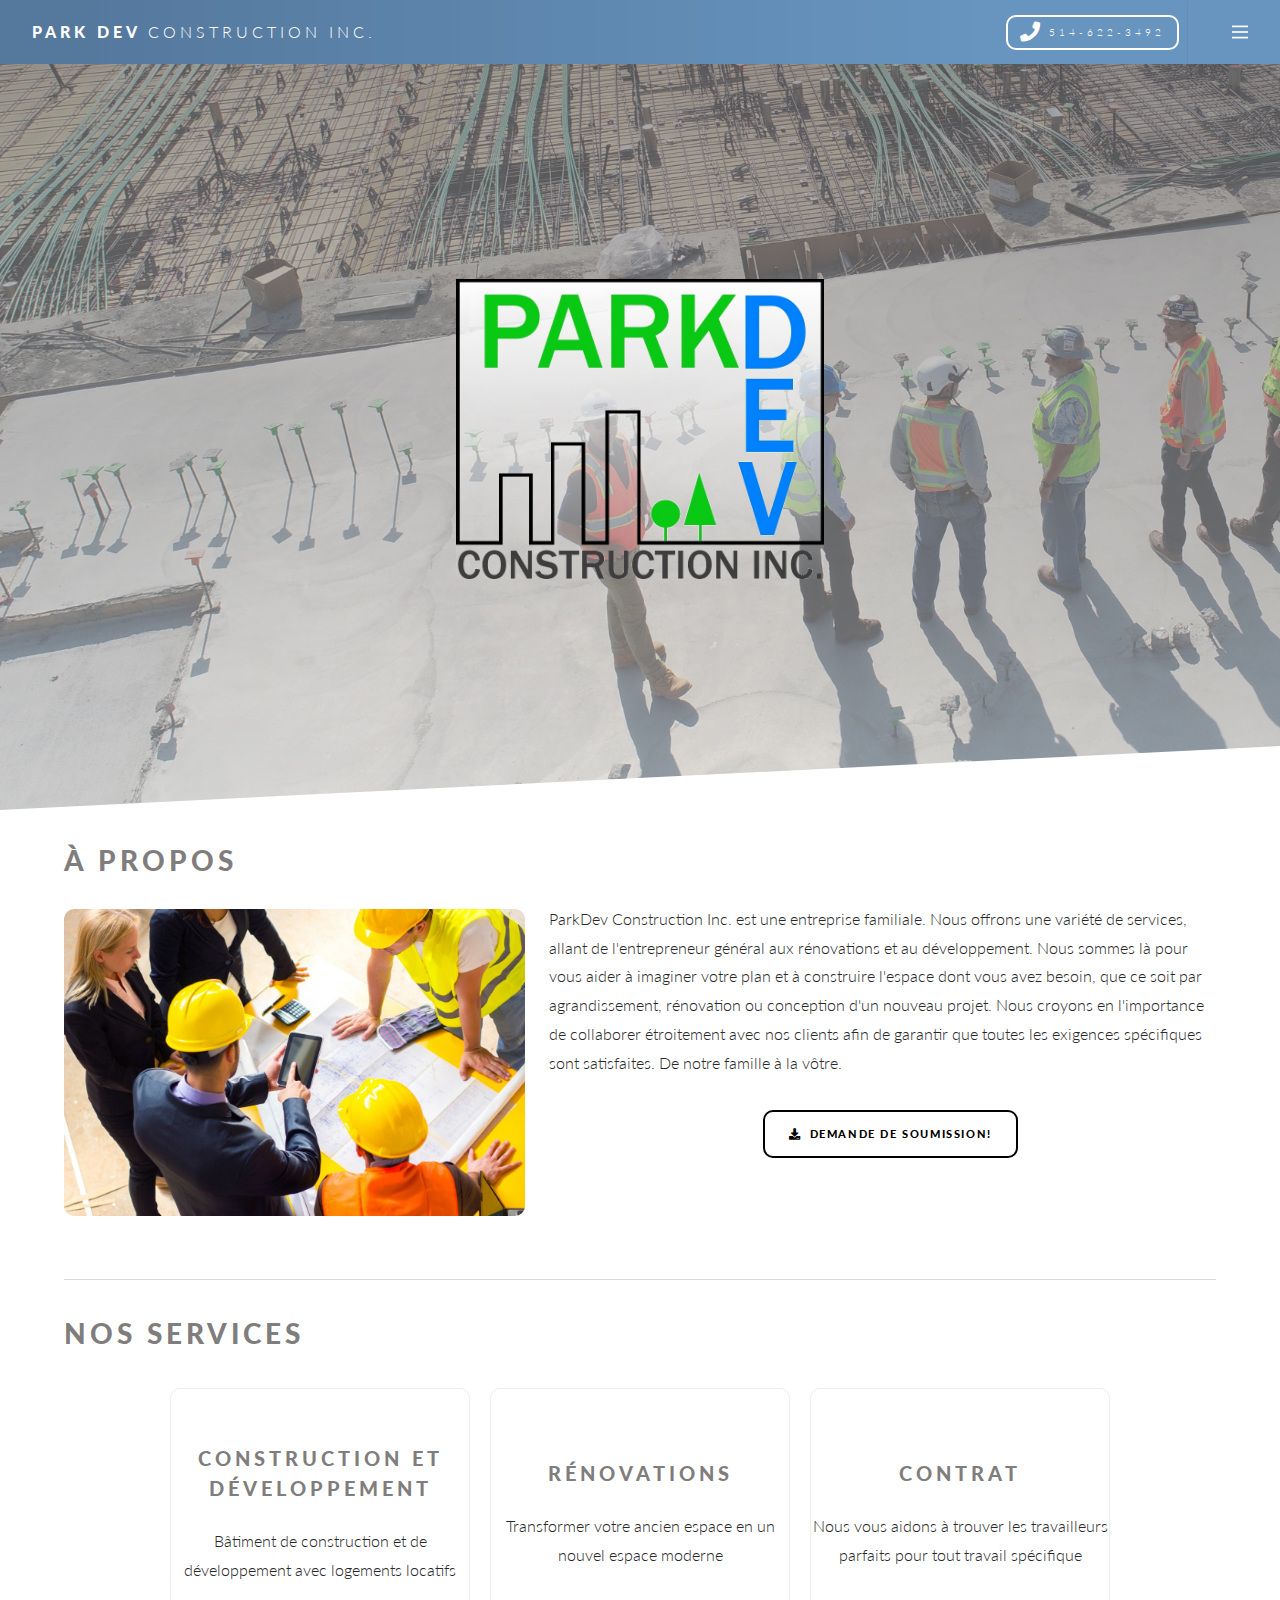
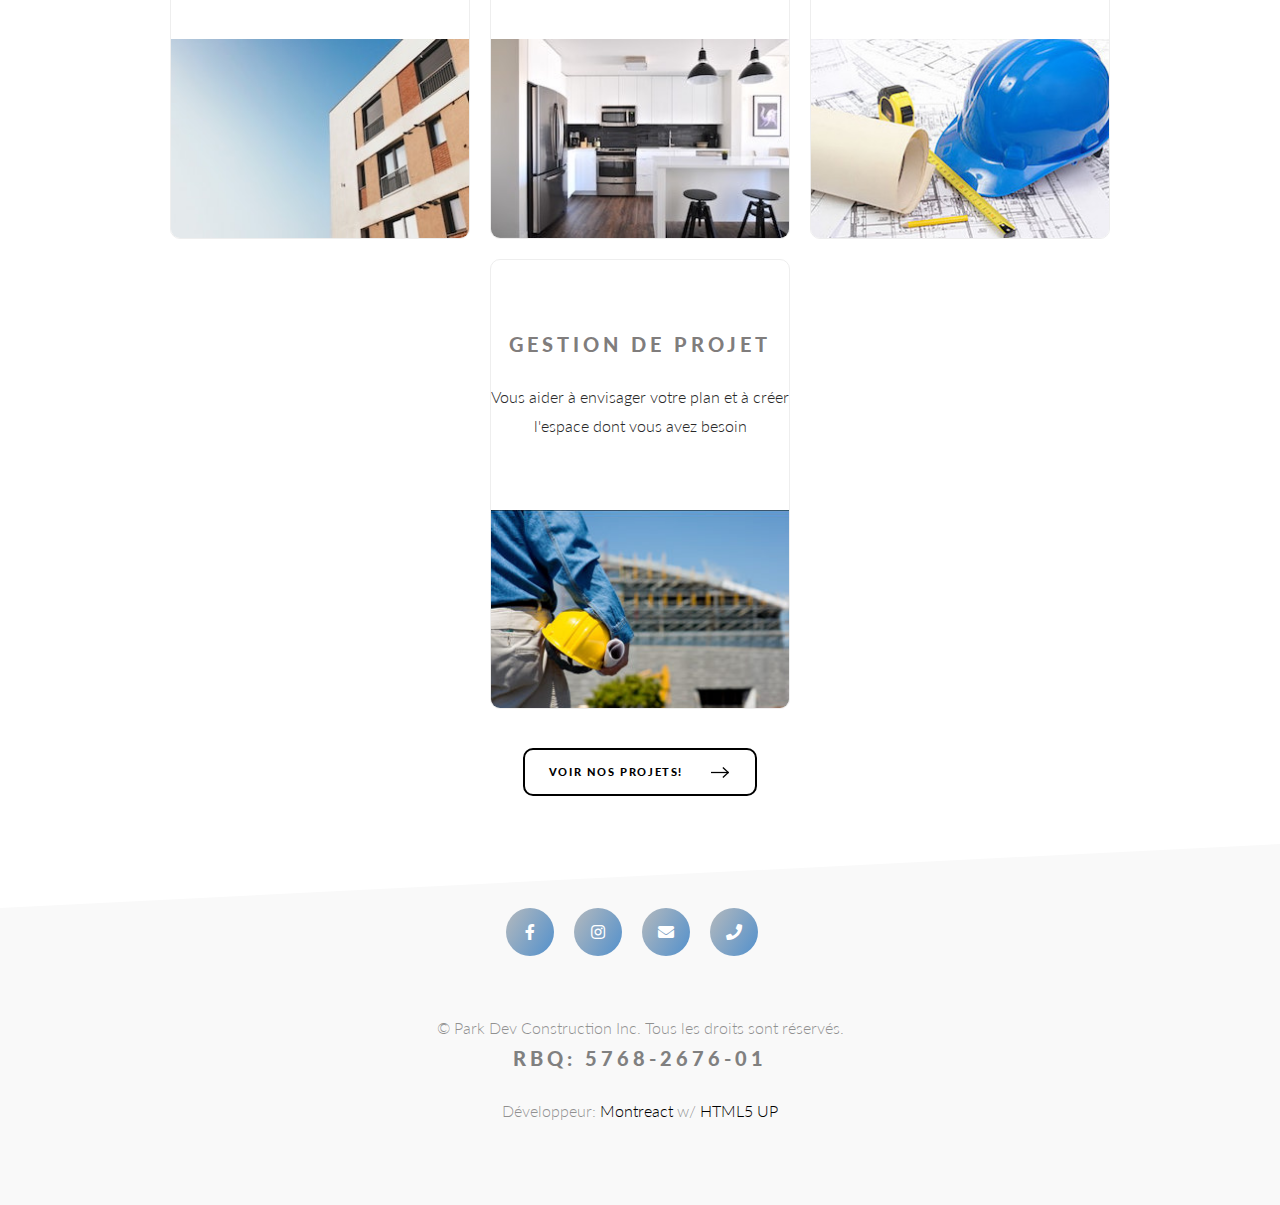
<file: fr.html>
<!DOCTYPE HTML>
<!--
	Standout by Pixelarity
	pixelarity.com | hello@pixelarity.com
	License: pixelarity.com/license
-->
<html>
	<head>
		<title>Park Dev Construction Inc.</title>
		<meta charset="utf-8" />
		<meta name="viewport" content="width=device-width, initial-scale=1, user-scalable=no" />
		<link rel="stylesheet" href="assets/css/main.css" />
		<link rel="icon" href="images/favicon.ico" type="image/png" />
		<meta name="description" content="" />	
		<meta name="keywords" content="" />	
		<link rel="stylesheet" href="https://cdnjs.cloudflare.com/ajax/libs/animate.css/3.7.0/animate.min.css">
	</head>
	<body class="is-preload">

		<!-- Page wrapper -->
			<div id="page-wrapper">

				<!-- Header -->
					<header id="header">
						<span class="logo"><a href="fr.html">Park Dev <span>Construction Inc.</span></a></span>
						<a href='tel:514-622-3492' class="button small" 
						style="border-color: #FFF;
						color: #FFF !important;
						margin: 7px 0px 7px 0px;
						display: flex;
    					align-items: center;
						height: 35px;">
							<i class='fas fa-phone' style='font-size:20px; padding-right: 5px;'></i>
							514-622-3492 
						</a>
						<a href="#menu"><span></span></a>
					</header>

				<!-- Nav -->
					<nav id="menu">
						<div class="inner">
							<h2>Menu</h2>
							<ul class="links">
								<li><a href="fr.html">Accueil</a></li>
								<li><a href="portfoliofr.html">Projets</a></li>
								<li><a href="contactfr.html">Contact</a></li>
								<li><a href="index.html">English</a></li>
							</ul>
							<a class="close"><span>Close</span></a>
						</div>
					</nav>

				<!-- Banner -->
					<section id="banner">
						<div class="inner">
							<!-- <h1>Park Dev Construction Inc.</h1> -->
							<div class="content" style="display: flex; justify-content: center;">
								<!-- <p></p> -->
								<img src="images/logo.png" class="animated rubberBand delay-6s" alt="" 
									style="max-height: 300px; background: linear-gradient(180deg, #FFFFFF 0%, #FFFFFF05 100%);"
								/>

								<!-- <ul class="actions special">
									<li><a href="contact.html" class="button large next">Get a quote</a></li>
								</ul> -->
							</div>
							
						</div>
					</section>

				<!-- Footer -->
					<section id="footer" class="wrapper">
						<div class="inner">
							<!-- <div class="split"> -->
								<div class="content">
									<header>
										<br>
										<h2>À propos</h2>
									</header>
									<p><span class="image left"><img style="border-radius: 10px;" src="images//fam.jpg" alt="" /></span>ParkDev Construction Inc. est une entreprise familiale. Nous offrons une variété de services, allant de l'entrepreneur général aux rénovations et au développement. Nous sommes là pour vous aider à imaginer votre plan et à construire l'espace dont vous avez besoin, que ce soit par agrandissement, rénovation ou conception d'un nouveau projet. Nous croyons en l'importance de collaborer étroitement avec nos clients afin de garantir que toutes les exigences spécifiques sont satisfaites. De notre famille à la vôtre.
									</p>
									<ul class="actions">
										<li><a href="contactfr.html" class="button icon solid fa-download">Demande de Soumission!</a></li>
									</ul>
								</div>

							<!-- </div> -->
							<br>
							<br>
							<hr>
							<header>
								<h2>Nos Services</h2>
							</header>

							<div class="products">
								<div class="product">
									<header class="productDescriptionContainer">
										<h4><center>Construction et Développement</center></h4>
										<center>
											Bâtiment de construction et de développement avec logements locatifs</center>
									</header>
									<span class="image"><img src="images/construction.jpg" alt="" /></span>
								</div>
								<div class="product">
									<header class="productDescriptionContainer">
										<h4><center>Rénovations</center></h4>
										<center>Transformer votre ancien espace en un nouvel espace moderne </center>
									</header>
									<span class="image"><img src="images/renovations.jpg" alt="" /></span>
								</div>
								<div class="product">
									<header class="productDescriptionContainer">
										<h4><center>Contrat</center></h4>
										<center>
											Nous vous aidons à trouver les travailleurs parfaits pour tout travail spécifique</center>
									</header>
									<span class="image"><img src="images/contracting.jpg" alt="" /></span>
								</div>
								<div class="product">
									<header class="productDescriptionContainer">
										<h4><center>
											Gestion de projet</center></h4>
										<center>Vous aider à envisager votre plan et à créer l'espace dont vous avez besoin</center>
									</header>
									<span class="image"><img src="images/excavation.jpg" alt="" /></span>
								</div>
							</div>
							<br>
							<ul class="actions">
								<li><a href="portfoliofr.html" class="button next">Voir nos Projets!</a></li>
							</ul>

						</div>
					</section>

				<!-- Copyright -->
					<section class="wrapper style2 copyright">
						<div class="inner">
							<div>
								<a href="https://www.facebook.com/parkdevmtl/" class="icon brands alt fa-facebook-f"><span class="label"></span></a>
								<a href="https://www.instagram.com/parkdevmtl/" class="icon brands alt fa-instagram"><span class="label"></span></a>
								<a href="#" class="icon solid alt fa-envelope"><span class="label"></span></a>
								<a href="tel:1-514-622-3492" class="icon solid alt fa-phone"><span class="label"></span></a>
								<!-- 514-622-3492 -->
								<!-- info@parkdev.ca -->
							</div>
							<br></br>
							&copy; Park Dev Construction Inc. Tous les droits sont réservés.
							<h4 style="color: grey;" >RBQ: 5768-2676-01</h4>
							Développeur: <a href="https://www.montreact.com">Montreact</a> w/ <a href="https://www.html5up.net">HTML5 UP</a></strong>
						</div>
					</section>

			</div>

		<!-- Scripts -->
			<script src="assets/js/jquery.min.js"></script>
			<script src="assets/js/jquery.scrollex.min.js"></script>
			<script src="assets/js/jquery.scrolly.min.js"></script>
			<script src="assets/js/browser.min.js"></script>
			<script src="assets/js/breakpoints.min.js"></script>
			<script src="assets/js/util.js"></script>
			<script src="assets/js/main.js"></script>

	</body>
</html>
</file>
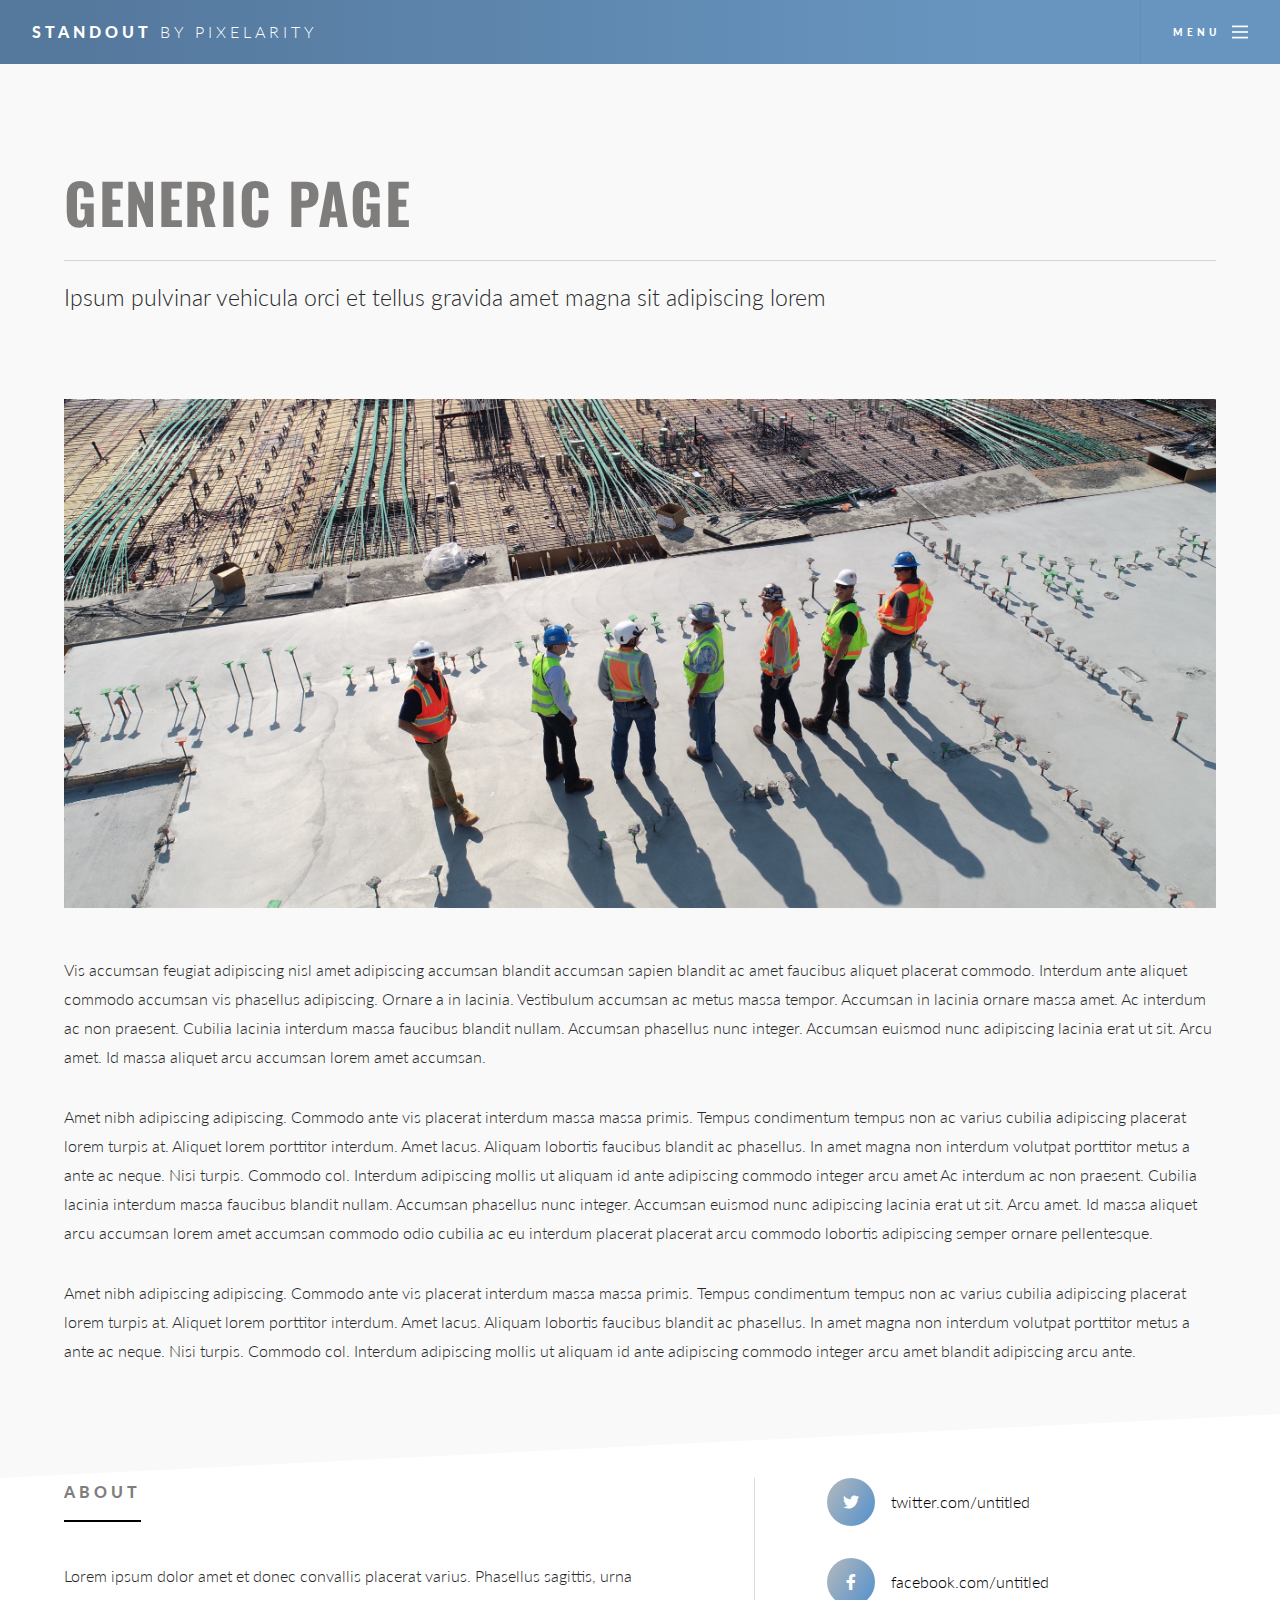
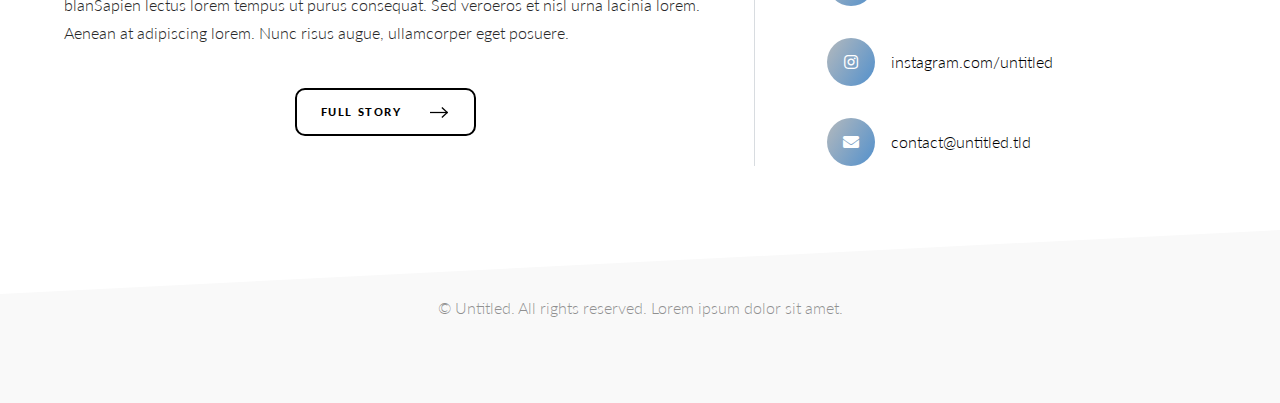
<file: generic.html>
<!DOCTYPE HTML>
<!--
	Standout by Pixelarity
	pixelarity.com | hello@pixelarity.com
	License: pixelarity.com/license
-->
<html>
	<head>
		<title>Untitled</title>
		<meta charset="utf-8" />
		<meta name="viewport" content="width=device-width, initial-scale=1, user-scalable=no" />
		<link rel="stylesheet" href="assets/css/main.css" />
	</head>
	<body class="is-preload">

		<!-- Page wrapper -->
			<div id="page-wrapper">

				<!-- Header -->
					<header id="header">
						<span class="logo"><a href="index.html">Standout <span>by Pixelarity</span></a></span>
						<a href="#menu"><span>Menu</span></a>
					</header>

				<!-- Nav -->
					<nav id="menu">
						<div class="inner">
							<h2>Menu</h2>
							<ul class="links">
								<li><a href="index.html">Home</a></li>
								<li><a href="portfolio.html">Portfolio</a></li>
								<li><a href="generic.html">Generic</a></li>
								<li><a href="elements.html">Elements</a></li>
							</ul>
							<a class="close"><span>Close</span></a>
						</div>
					</nav>

				<!-- Main -->
					<section id="main" class="wrapper style2">
						<div class="inner">
							<header class="major special">
								<h1>Generic Page</h1>
								<p>Ipsum pulvinar vehicula orci et tellus gravida amet magna sit adipiscing lorem</p>
							</header>
							<a href="#" class="image main"><img src="images/slides/slide01.jpg" alt="" /></a>
							<p>Vis accumsan feugiat adipiscing nisl amet adipiscing accumsan blandit accumsan sapien blandit ac amet faucibus aliquet placerat commodo. Interdum ante aliquet commodo accumsan vis phasellus adipiscing. Ornare a in lacinia. Vestibulum accumsan ac metus massa tempor. Accumsan in lacinia ornare massa amet. Ac interdum ac non praesent. Cubilia lacinia interdum massa faucibus blandit nullam. Accumsan phasellus nunc integer. Accumsan euismod nunc adipiscing lacinia erat ut sit. Arcu amet. Id massa aliquet arcu accumsan lorem amet accumsan.</p>
							<p>Amet nibh adipiscing adipiscing. Commodo ante vis placerat interdum massa massa primis. Tempus condimentum tempus non ac varius cubilia adipiscing placerat lorem turpis at. Aliquet lorem porttitor interdum. Amet lacus. Aliquam lobortis faucibus blandit ac phasellus. In amet magna non interdum volutpat porttitor metus a ante ac neque. Nisi turpis. Commodo col. Interdum adipiscing mollis ut aliquam id ante adipiscing commodo integer arcu amet Ac interdum ac non praesent. Cubilia lacinia interdum massa faucibus blandit nullam. Accumsan phasellus nunc integer. Accumsan euismod nunc adipiscing lacinia erat ut sit. Arcu amet. Id massa aliquet arcu accumsan lorem amet accumsan commodo odio cubilia ac eu interdum placerat placerat arcu commodo lobortis adipiscing semper ornare pellentesque.</p>
							<p>Amet nibh adipiscing adipiscing. Commodo ante vis placerat interdum massa massa primis. Tempus condimentum tempus non ac varius cubilia adipiscing placerat lorem turpis at. Aliquet lorem porttitor interdum. Amet lacus. Aliquam lobortis faucibus blandit ac phasellus. In amet magna non interdum volutpat porttitor metus a ante ac neque. Nisi turpis. Commodo col. Interdum adipiscing mollis ut aliquam id ante adipiscing commodo integer arcu amet blandit adipiscing arcu ante.</p>
						</div>
					</section>

				<!-- Footer -->
					<section id="footer" class="wrapper">
						<div class="inner">
							<div class="split">
								<div class="content">
									<header>
										<h2>About</h2>
									</header>
									<p>Lorem ipsum dolor amet et donec convallis placerat varius. Phasellus sagittis, urna blanSapien lectus lorem tempus ut purus consequat. Sed veroeros et nisl urna lacinia lorem. Aenean at adipiscing lorem. Nunc risus augue, ullamcorper eget posuere.</p>
									<ul class="actions">
										<li><a href="#" class="button next">Full Story</a></li>
									</ul>
								</div>
								<ul class="contact-icons">
									<li><a href="#" class="icon brands alt fa-twitter"><span class="label">twitter.com/untitled</span></a></li>
									<li><a href="#" class="icon brands alt fa-facebook-f"><span class="label">facebook.com/untitled</span></a></li>
									<li><a href="#" class="icon brands alt fa-instagram"><span class="label">instagram.com/untitled</span></a></li>
									<li><a href="#" class="icon solid alt fa-envelope"><span class="label">contact@untitled.tld</span></a></li>
								</ul>
							</div>
						</div>
					</section>

				<!-- Copyright -->
					<section class="wrapper style2 copyright">
						<div class="inner">
							&copy; Untitled. All rights reserved. Lorem ipsum dolor sit amet.
						</div>
					</section>

			</div>

		<!-- Scripts -->
			<script src="assets/js/jquery.min.js"></script>
			<script src="assets/js/jquery.scrollex.min.js"></script>
			<script src="assets/js/jquery.scrolly.min.js"></script>
			<script src="assets/js/browser.min.js"></script>
			<script src="assets/js/breakpoints.min.js"></script>
			<script src="assets/js/util.js"></script>
			<script src="assets/js/main.js"></script>

	</body>
</html>
</file>
<file: assets/css/main.css>
@import url(fontawesome-all.min.css);
@import url('https://fonts.googleapis.com/css?family=Lato:300,400,700,900|Oswald:600');

/*
	Standout by Pixelarity
	pixelarity.com | hello@pixelarity.com
	License: pixelarity.com/license
*/

html,
body,
div,
span,
applet,
object,
iframe,
h1,
h2,
h3,
h4,
h5,
h6,
p,
blockquote,
pre,
a,
abbr,
acronym,
address,
big,
cite,
code,
del,
dfn,
em,
img,
ins,
kbd,
q,
s,
samp,
small,
strike,
strong,
sub,
sup,
tt,
var,
b,
u,
i,
center,
dl,
dt,
dd,
ol,
ul,
li,
fieldset,
form,
label,
legend,
table,
caption,
tbody,
tfoot,
thead,
tr,
th,
td,
article,
aside,
canvas,
details,
embed,
figure,
figcaption,
footer,
header,
hgroup,
menu,
nav,
output,
ruby,
section,
summary,
time,
mark,
audio,
video {
  margin: 0;
  padding: 0;
  border: 0;
  font-size: 100%;
  font: inherit;
  vertical-align: baseline;
}

article,
aside,
details,
figcaption,
figure,
footer,
header,
hgroup,
menu,
nav,
section {
  display: block;
}

body {
  line-height: 1;
}

ol,
ul {
  list-style: none;
}

blockquote,
q {
  quotes: none;
}

blockquote:before,
blockquote:after,
q:before,
q:after {
  content: '';
  content: none;
}

table {
  border-collapse: collapse;
  border-spacing: 0;
}

body {
  -webkit-text-size-adjust: none;
}

mark {
  background-color: transparent;
  color: inherit;
}

input::-moz-focus-inner {
  border: 0;
  padding: 0;
}

input,
select,
textarea {
  -moz-appearance: none;
  -webkit-appearance: none;
  -ms-appearance: none;
  appearance: none;
}

a {
  text-decoration: none !important;
}

/* Basic */

@-ms-viewport {
  width: device-width;
}

body {
  -ms-overflow-style: scrollbar;
}

@media screen and (max-width: 480px) {
  html,
  body {
    min-width: 320px;
  }
}

html {
  box-sizing: border-box;
}

*,
*:before,
*:after {
  box-sizing: inherit;
}

body {
  background: #ffffff;
}

body.is-preload *,
body.is-preload *:before,
body.is-preload *:after {
  -moz-animation: none !important;
  -webkit-animation: none !important;
  -ms-animation: none !important;
  animation: none !important;
  -moz-transition: none !important;
  -webkit-transition: none !important;
  -ms-transition: none !important;
  transition: none !important;
}

/* Typography */

html {
  font-size: 15pt;
}

@media screen and (max-width: 1680px) {
  html {
    font-size: 13pt;
  }
}

@media screen and (max-width: 1280px) {
  html {
    font-size: 12pt;
  }
}

@media screen and (max-width: 980px) {
  html {
    font-size: 12pt;
  }
}

@media screen and (max-width: 480px) {
  html {
    font-size: 12pt;
  }
}

@media screen and (max-width: 360px) {
  html {
    font-size: 11pt;
  }
}

body {
  background-color: #ffffff;
  color: #282828;
}

body,
input,
select,
textarea {
  font-family: 'Lato', Helvetica, sans-serif;
  font-weight: 300;
  font-size: 1rem;
  line-height: 1.8;
}

a {
  -moz-transition: color 0.2s ease-in-out;
  -webkit-transition: color 0.2s ease-in-out;
  -ms-transition: color 0.2s ease-in-out;
  transition: color 0.2s ease-in-out;
  text-decoration: underline;
}

a:hover {
  text-decoration: none;
}

strong,
b {
  font-weight: 900;
}

em,
i {
  font-style: italic;
}

p {
  margin: 0 0 2rem 0;
}

h1,
h2,
h3,
h4,
h5,
h6 {
  font-weight: 900;
  letter-spacing: 0.25rem;
  line-height: 1.5;
  margin: 0 0 1.5rem 0;
  text-transform: uppercase;
}

h1 a,
h2 a,
h3 a,
h4 a,
h5 a,
h6 a {
  color: inherit;
  text-decoration: none;
}

h1 {
  font-family: 'Oswald', Helvetica, sans-serif;
  font-size: 4rem;
  letter-spacing: 0.1rem;
}

h2 {
  font-size: 1.75rem;
}

h3 {
  font-size: 1.5rem;
}

h4 {
  font-size: 1.25rem;
}

h5 {
  font-size: 1rem;
}

h6 {
  font-size: 0.75rem;
}

@media screen and (max-width: 1280px) {
  h1 {
    font-size: 3.5rem;
  }
}

@media screen and (max-width: 980px) {
  h1 {
    font-size: 3rem;
  }

  h2 {
    font-size: 1.5rem;
  }

  h3 {
    font-size: 1.25rem;
  }
}

@media screen and (max-width: 736px) {
  h1 {
    font-size: 1.75rem;
  }

  h2 {
    font-size: 1.5rem;
  }

  h3 {
    font-size: 1.25rem;
  }
}

sub {
  font-size: 0.8rem;
  position: relative;
  top: 0.5rem;
}

sup {
  font-size: 0.8rem;
  position: relative;
  top: -0.5rem;
}

blockquote {
  border-left: solid 0.5rem;
  font-style: italic;
  margin: 0 0 2rem 0;
  padding: 1rem 0 1rem 2rem;
}

code {
  border-radius: 10px;
  border: solid 1px;
  font-family: 'Courier New', monospace;
  font-size: 0.9rem;
  margin: 0 0.25rem;
  padding: 0.25rem 0.65rem;
}

pre {
  -webkit-overflow-scrolling: touch;
  font-family: 'Courier New', monospace;
  font-size: 0.9rem;
  margin: 0 0 2rem 0;
}

pre code {
  display: block;
  line-height: 1.75;
  padding: 1rem 1.5rem;
  overflow-x: auto;
}

hr {
  border: 0;
  border-bottom: solid 1px;
  margin: 2rem 0;
}

hr.major {
  margin: 4rem 0;
}

@media screen and (max-width: 736px) {
  hr.major {
    margin: 3rem 0;
  }
}

input,
select,
textarea {
  color: #000000;
}

a {
  color: #000000;
}

strong,
b {
  color: #000000;
}

h1,
h2,
h3,
h4,
h5,
h6 {
  color: #565252bf;
}

blockquote {
  border-left-color: rgba(99, 116, 133, 0.25);
}

code {
  background: rgba(99, 116, 133, 0.075);
  border-color: rgba(99, 116, 133, 0.25);
}

hr {
  border-bottom-color: rgba(99, 116, 133, 0.25);
}

/* Row */

.row {
  display: flex;
  flex-wrap: wrap;
  box-sizing: border-box;
  align-items: stretch;
}

.row > * {
  box-sizing: border-box;
}

.row.gtr-uniform > * > :last-child {
  margin-bottom: 0;
}

.row.aln-left {
  justify-content: flex-start;
}

.row.aln-center {
  justify-content: center;
}

.row.aln-right {
  justify-content: flex-end;
}

.row.aln-top {
  align-items: flex-start;
}

.row.aln-middle {
  align-items: center;
}

.row.aln-bottom {
  align-items: flex-end;
}

.row > .imp {
  order: -1;
}

.row > .col-1 {
  width: 8.33333%;
}

.row > .off-1 {
  margin-left: 8.33333%;
}

.row > .col-2 {
  width: 16.66667%;
}

.row > .off-2 {
  margin-left: 16.66667%;
}

.row > .col-3 {
  width: 25%;
}

.row > .off-3 {
  margin-left: 25%;
}

.row > .col-4 {
  width: 33.33333%;
}

.row > .off-4 {
  margin-left: 33.33333%;
}

.row > .col-5 {
  width: 41.66667%;
}

.row > .off-5 {
  margin-left: 41.66667%;
}

.row > .col-6 {
  width: 50%;
}

.row > .off-6 {
  margin-left: 50%;
}

.row > .col-7 {
  width: 58.33333%;
}

.row > .off-7 {
  margin-left: 58.33333%;
}

.row > .col-8 {
  width: 66.66667%;
}

.row > .off-8 {
  margin-left: 66.66667%;
}

.row > .col-9 {
  width: 75%;
}

.row > .off-9 {
  margin-left: 75%;
}

.row > .col-10 {
  width: 83.33333%;
}

.row > .off-10 {
  margin-left: 83.33333%;
}

.row > .col-11 {
  width: 91.66667%;
}

.row > .off-11 {
  margin-left: 91.66667%;
}

.row > .col-12 {
  width: 100%;
}

.row > .off-12 {
  margin-left: 100%;
}

.row.gtr-0 {
  margin-top: 0;
  margin-left: 0rem;
}

.row.gtr-0 > * {
  padding: 0 0 0 0rem;
}

.row.gtr-0.gtr-uniform {
  margin-top: 0rem;
}

.row.gtr-0.gtr-uniform > * {
  padding-top: 0rem;
}

.row.gtr-25 {
  margin-top: 0;
  margin-left: -0.5rem;
}

.row.gtr-25 > * {
  padding: 0 0 0 0.5rem;
}

.row.gtr-25.gtr-uniform {
  margin-top: -0.5rem;
}

.row.gtr-25.gtr-uniform > * {
  padding-top: 0.5rem;
}

.row.gtr-50 {
  margin-top: 0;
  margin-left: -1rem;
}

.row.gtr-50 > * {
  padding: 0 0 0 1rem;
}

.row.gtr-50.gtr-uniform {
  margin-top: -1rem;
}

.row.gtr-50.gtr-uniform > * {
  padding-top: 1rem;
}

.row {
  margin-top: 0;
  margin-left: -2rem;
}

.row > * {
  padding: 0 0 0 2rem;
}

.row.gtr-uniform {
  margin-top: -2rem;
}

.row.gtr-uniform > * {
  padding-top: 2rem;
}

.row.gtr-150 {
  margin-top: 0;
  margin-left: -3rem;
}

.row.gtr-150 > * {
  padding: 0 0 0 3rem;
}

.row.gtr-150.gtr-uniform {
  margin-top: -3rem;
}

.row.gtr-150.gtr-uniform > * {
  padding-top: 3rem;
}

.row.gtr-200 {
  margin-top: 0;
  margin-left: -4rem;
}

.row.gtr-200 > * {
  padding: 0 0 0 4rem;
}

.row.gtr-200.gtr-uniform {
  margin-top: -4rem;
}

.row.gtr-200.gtr-uniform > * {
  padding-top: 4rem;
}

@media screen and (max-width: 1680px) {
  .row {
    display: flex;
    flex-wrap: wrap;
    box-sizing: border-box;
    align-items: stretch;
  }

  .row > * {
    box-sizing: border-box;
  }

  .row.gtr-uniform > * > :last-child {
    margin-bottom: 0;
  }

  .row.aln-left {
    justify-content: flex-start;
  }

  .row.aln-center {
    justify-content: center;
  }

  .row.aln-right {
    justify-content: flex-end;
  }

  .row.aln-top {
    align-items: flex-start;
  }

  .row.aln-middle {
    align-items: center;
  }

  .row.aln-bottom {
    align-items: flex-end;
  }

  .row > .imp-xlarge {
    order: -1;
  }

  .row > .col-1-xlarge {
    width: 8.33333%;
  }

  .row > .off-1-xlarge {
    margin-left: 8.33333%;
  }

  .row > .col-2-xlarge {
    width: 16.66667%;
  }

  .row > .off-2-xlarge {
    margin-left: 16.66667%;
  }

  .row > .col-3-xlarge {
    width: 25%;
  }

  .row > .off-3-xlarge {
    margin-left: 25%;
  }

  .row > .col-4-xlarge {
    width: 33.33333%;
  }

  .row > .off-4-xlarge {
    margin-left: 33.33333%;
  }

  .row > .col-5-xlarge {
    width: 41.66667%;
  }

  .row > .off-5-xlarge {
    margin-left: 41.66667%;
  }

  .row > .col-6-xlarge {
    width: 50%;
  }

  .row > .off-6-xlarge {
    margin-left: 50%;
  }

  .row > .col-7-xlarge {
    width: 58.33333%;
  }

  .row > .off-7-xlarge {
    margin-left: 58.33333%;
  }

  .row > .col-8-xlarge {
    width: 66.66667%;
  }

  .row > .off-8-xlarge {
    margin-left: 66.66667%;
  }

  .row > .col-9-xlarge {
    width: 75%;
  }

  .row > .off-9-xlarge {
    margin-left: 75%;
  }

  .row > .col-10-xlarge {
    width: 83.33333%;
  }

  .row > .off-10-xlarge {
    margin-left: 83.33333%;
  }

  .row > .col-11-xlarge {
    width: 91.66667%;
  }

  .row > .off-11-xlarge {
    margin-left: 91.66667%;
  }

  .row > .col-12-xlarge {
    width: 100%;
  }

  .row > .off-12-xlarge {
    margin-left: 100%;
  }

  .row.gtr-0 {
    margin-top: 0;
    margin-left: 0rem;
  }

  .row.gtr-0 > * {
    padding: 0 0 0 0rem;
  }

  .row.gtr-0.gtr-uniform {
    margin-top: 0rem;
  }

  .row.gtr-0.gtr-uniform > * {
    padding-top: 0rem;
  }

  .row.gtr-25 {
    margin-top: 0;
    margin-left: -0.5rem;
  }

  .row.gtr-25 > * {
    padding: 0 0 0 0.5rem;
  }

  .row.gtr-25.gtr-uniform {
    margin-top: -0.5rem;
  }

  .row.gtr-25.gtr-uniform > * {
    padding-top: 0.5rem;
  }

  .row.gtr-50 {
    margin-top: 0;
    margin-left: -1rem;
  }

  .row.gtr-50 > * {
    padding: 0 0 0 1rem;
  }

  .row.gtr-50.gtr-uniform {
    margin-top: -1rem;
  }

  .row.gtr-50.gtr-uniform > * {
    padding-top: 1rem;
  }

  .row {
    margin-top: 0;
    margin-left: -2rem;
  }

  .row > * {
    padding: 0 0 0 2rem;
  }

  .row.gtr-uniform {
    margin-top: -2rem;
  }

  .row.gtr-uniform > * {
    padding-top: 2rem;
  }

  .row.gtr-150 {
    margin-top: 0;
    margin-left: -3rem;
  }

  .row.gtr-150 > * {
    padding: 0 0 0 3rem;
  }

  .row.gtr-150.gtr-uniform {
    margin-top: -3rem;
  }

  .row.gtr-150.gtr-uniform > * {
    padding-top: 3rem;
  }

  .row.gtr-200 {
    margin-top: 0;
    margin-left: -4rem;
  }

  .row.gtr-200 > * {
    padding: 0 0 0 4rem;
  }

  .row.gtr-200.gtr-uniform {
    margin-top: -4rem;
  }

  .row.gtr-200.gtr-uniform > * {
    padding-top: 4rem;
  }
}

@media screen and (max-width: 1280px) {
  .row {
    display: flex;
    flex-wrap: wrap;
    box-sizing: border-box;
    align-items: stretch;
  }

  .row > * {
    box-sizing: border-box;
  }

  .row.gtr-uniform > * > :last-child {
    margin-bottom: 0;
  }

  .row.aln-left {
    justify-content: flex-start;
  }

  .row.aln-center {
    justify-content: center;
  }

  .row.aln-right {
    justify-content: flex-end;
  }

  .row.aln-top {
    align-items: flex-start;
  }

  .row.aln-middle {
    align-items: center;
  }

  .row.aln-bottom {
    align-items: flex-end;
  }

  .row > .imp-large {
    order: -1;
  }

  .row > .col-1-large {
    width: 8.33333%;
  }

  .row > .off-1-large {
    margin-left: 8.33333%;
  }

  .row > .col-2-large {
    width: 16.66667%;
  }

  .row > .off-2-large {
    margin-left: 16.66667%;
  }

  .row > .col-3-large {
    width: 25%;
  }

  .row > .off-3-large {
    margin-left: 25%;
  }

  .row > .col-4-large {
    width: 33.33333%;
  }

  .row > .off-4-large {
    margin-left: 33.33333%;
  }

  .row > .col-5-large {
    width: 41.66667%;
  }

  .row > .off-5-large {
    margin-left: 41.66667%;
  }

  .row > .col-6-large {
    width: 50%;
  }

  .row > .off-6-large {
    margin-left: 50%;
  }

  .row > .col-7-large {
    width: 58.33333%;
  }

  .row > .off-7-large {
    margin-left: 58.33333%;
  }

  .row > .col-8-large {
    width: 66.66667%;
  }

  .row > .off-8-large {
    margin-left: 66.66667%;
  }

  .row > .col-9-large {
    width: 75%;
  }

  .row > .off-9-large {
    margin-left: 75%;
  }

  .row > .col-10-large {
    width: 83.33333%;
  }

  .row > .off-10-large {
    margin-left: 83.33333%;
  }

  .row > .col-11-large {
    width: 91.66667%;
  }

  .row > .off-11-large {
    margin-left: 91.66667%;
  }

  .row > .col-12-large {
    width: 100%;
  }

  .row > .off-12-large {
    margin-left: 100%;
  }

  .row.gtr-0 {
    margin-top: 0;
    margin-left: 0rem;
  }

  .row.gtr-0 > * {
    padding: 0 0 0 0rem;
  }

  .row.gtr-0.gtr-uniform {
    margin-top: 0rem;
  }

  .row.gtr-0.gtr-uniform > * {
    padding-top: 0rem;
  }

  .row.gtr-25 {
    margin-top: 0;
    margin-left: -0.375rem;
  }

  .row.gtr-25 > * {
    padding: 0 0 0 0.375rem;
  }

  .row.gtr-25.gtr-uniform {
    margin-top: -0.375rem;
  }

  .row.gtr-25.gtr-uniform > * {
    padding-top: 0.375rem;
  }

  .row.gtr-50 {
    margin-top: 0;
    margin-left: -0.75rem;
  }

  .row.gtr-50 > * {
    padding: 0 0 0 0.75rem;
  }

  .row.gtr-50.gtr-uniform {
    margin-top: -0.75rem;
  }

  .row.gtr-50.gtr-uniform > * {
    padding-top: 0.75rem;
  }

  .row {
    margin-top: 0;
    margin-left: -1.5rem;
  }

  .row > * {
    padding: 0 0 0 1.5rem;
  }

  .row.gtr-uniform {
    margin-top: -1.5rem;
  }

  .row.gtr-uniform > * {
    padding-top: 1.5rem;
  }

  .row.gtr-150 {
    margin-top: 0;
    margin-left: -2.25rem;
  }

  .row.gtr-150 > * {
    padding: 0 0 0 2.25rem;
  }

  .row.gtr-150.gtr-uniform {
    margin-top: -2.25rem;
  }

  .row.gtr-150.gtr-uniform > * {
    padding-top: 2.25rem;
  }

  .row.gtr-200 {
    margin-top: 0;
    margin-left: -3rem;
  }

  .row.gtr-200 > * {
    padding: 0 0 0 3rem;
  }

  .row.gtr-200.gtr-uniform {
    margin-top: -3rem;
  }

  .row.gtr-200.gtr-uniform > * {
    padding-top: 3rem;
  }
}

@media screen and (max-width: 980px) {
  .row {
    display: flex;
    flex-wrap: wrap;
    box-sizing: border-box;
    align-items: stretch;
  }

  .row > * {
    box-sizing: border-box;
  }

  .row.gtr-uniform > * > :last-child {
    margin-bottom: 0;
  }

  .row.aln-left {
    justify-content: flex-start;
  }

  .row.aln-center {
    justify-content: center;
  }

  .row.aln-right {
    justify-content: flex-end;
  }

  .row.aln-top {
    align-items: flex-start;
  }

  .row.aln-middle {
    align-items: center;
  }

  .row.aln-bottom {
    align-items: flex-end;
  }

  .row > .imp-medium {
    order: -1;
  }

  .row > .col-1-medium {
    width: 8.33333%;
  }

  .row > .off-1-medium {
    margin-left: 8.33333%;
  }

  .row > .col-2-medium {
    width: 16.66667%;
  }

  .row > .off-2-medium {
    margin-left: 16.66667%;
  }

  .row > .col-3-medium {
    width: 25%;
  }

  .row > .off-3-medium {
    margin-left: 25%;
  }

  .row > .col-4-medium {
    width: 33.33333%;
  }

  .row > .off-4-medium {
    margin-left: 33.33333%;
  }

  .row > .col-5-medium {
    width: 41.66667%;
  }

  .row > .off-5-medium {
    margin-left: 41.66667%;
  }

  .row > .col-6-medium {
    width: 50%;
  }

  .row > .off-6-medium {
    margin-left: 50%;
  }

  .row > .col-7-medium {
    width: 58.33333%;
  }

  .row > .off-7-medium {
    margin-left: 58.33333%;
  }

  .row > .col-8-medium {
    width: 66.66667%;
  }

  .row > .off-8-medium {
    margin-left: 66.66667%;
  }

  .row > .col-9-medium {
    width: 75%;
  }

  .row > .off-9-medium {
    margin-left: 75%;
  }

  .row > .col-10-medium {
    width: 83.33333%;
  }

  .row > .off-10-medium {
    margin-left: 83.33333%;
  }

  .row > .col-11-medium {
    width: 91.66667%;
  }

  .row > .off-11-medium {
    margin-left: 91.66667%;
  }

  .row > .col-12-medium {
    width: 100%;
  }

  .row > .off-12-medium {
    margin-left: 100%;
  }

  .row.gtr-0 {
    margin-top: 0;
    margin-left: 0rem;
  }

  .row.gtr-0 > * {
    padding: 0 0 0 0rem;
  }

  .row.gtr-0.gtr-uniform {
    margin-top: 0rem;
  }

  .row.gtr-0.gtr-uniform > * {
    padding-top: 0rem;
  }

  .row.gtr-25 {
    margin-top: 0;
    margin-left: -0.375rem;
  }

  .row.gtr-25 > * {
    padding: 0 0 0 0.375rem;
  }

  .row.gtr-25.gtr-uniform {
    margin-top: -0.375rem;
  }

  .row.gtr-25.gtr-uniform > * {
    padding-top: 0.375rem;
  }

  .row.gtr-50 {
    margin-top: 0;
    margin-left: -0.75rem;
  }

  .row.gtr-50 > * {
    padding: 0 0 0 0.75rem;
  }

  .row.gtr-50.gtr-uniform {
    margin-top: -0.75rem;
  }

  .row.gtr-50.gtr-uniform > * {
    padding-top: 0.75rem;
  }

  .row {
    margin-top: 0;
    margin-left: -1.5rem;
  }

  .row > * {
    padding: 0 0 0 1.5rem;
  }

  .row.gtr-uniform {
    margin-top: -1.5rem;
  }

  .row.gtr-uniform > * {
    padding-top: 1.5rem;
  }

  .row.gtr-150 {
    margin-top: 0;
    margin-left: -2.25rem;
  }

  .row.gtr-150 > * {
    padding: 0 0 0 2.25rem;
  }

  .row.gtr-150.gtr-uniform {
    margin-top: -2.25rem;
  }

  .row.gtr-150.gtr-uniform > * {
    padding-top: 2.25rem;
  }

  .row.gtr-200 {
    margin-top: 0;
    margin-left: -3rem;
  }

  .row.gtr-200 > * {
    padding: 0 0 0 3rem;
  }

  .row.gtr-200.gtr-uniform {
    margin-top: -3rem;
  }

  .row.gtr-200.gtr-uniform > * {
    padding-top: 3rem;
  }
}

@media screen and (max-width: 736px) {
  .row {
    display: flex;
    flex-wrap: wrap;
    box-sizing: border-box;
    align-items: stretch;
  }

  .row > * {
    box-sizing: border-box;
  }

  .row.gtr-uniform > * > :last-child {
    margin-bottom: 0;
  }

  .row.aln-left {
    justify-content: flex-start;
  }

  .row.aln-center {
    justify-content: center;
  }

  .row.aln-right {
    justify-content: flex-end;
  }

  .row.aln-top {
    align-items: flex-start;
  }

  .row.aln-middle {
    align-items: center;
  }

  .row.aln-bottom {
    align-items: flex-end;
  }

  .row > .imp-small {
    order: -1;
  }

  .row > .col-1-small {
    width: 8.33333%;
  }

  .row > .off-1-small {
    margin-left: 8.33333%;
  }

  .row > .col-2-small {
    width: 16.66667%;
  }

  .row > .off-2-small {
    margin-left: 16.66667%;
  }

  .row > .col-3-small {
    width: 25%;
  }

  .row > .off-3-small {
    margin-left: 25%;
  }

  .row > .col-4-small {
    width: 33.33333%;
  }

  .row > .off-4-small {
    margin-left: 33.33333%;
  }

  .row > .col-5-small {
    width: 41.66667%;
  }

  .row > .off-5-small {
    margin-left: 41.66667%;
  }

  .row > .col-6-small {
    width: 50%;
  }

  .row > .off-6-small {
    margin-left: 50%;
  }

  .row > .col-7-small {
    width: 58.33333%;
  }

  .row > .off-7-small {
    margin-left: 58.33333%;
  }

  .row > .col-8-small {
    width: 66.66667%;
  }

  .row > .off-8-small {
    margin-left: 66.66667%;
  }

  .row > .col-9-small {
    width: 75%;
  }

  .row > .off-9-small {
    margin-left: 75%;
  }

  .row > .col-10-small {
    width: 83.33333%;
  }

  .row > .off-10-small {
    margin-left: 83.33333%;
  }

  .row > .col-11-small {
    width: 91.66667%;
  }

  .row > .off-11-small {
    margin-left: 91.66667%;
  }

  .row > .col-12-small {
    width: 100%;
  }

  .row > .off-12-small {
    margin-left: 100%;
  }

  .row.gtr-0 {
    margin-top: 0;
    margin-left: 0rem;
  }

  .row.gtr-0 > * {
    padding: 0 0 0 0rem;
  }

  .row.gtr-0.gtr-uniform {
    margin-top: 0rem;
  }

  .row.gtr-0.gtr-uniform > * {
    padding-top: 0rem;
  }

  .row.gtr-25 {
    margin-top: 0;
    margin-left: -0.3125rem;
  }

  .row.gtr-25 > * {
    padding: 0 0 0 0.3125rem;
  }

  .row.gtr-25.gtr-uniform {
    margin-top: -0.3125rem;
  }

  .row.gtr-25.gtr-uniform > * {
    padding-top: 0.3125rem;
  }

  .row.gtr-50 {
    margin-top: 0;
    margin-left: -0.625rem;
  }

  .row.gtr-50 > * {
    padding: 0 0 0 0.625rem;
  }

  .row.gtr-50.gtr-uniform {
    margin-top: -0.625rem;
  }

  .row.gtr-50.gtr-uniform > * {
    padding-top: 0.625rem;
  }

  .row {
    margin-top: 0;
    margin-left: -1.25rem;
  }

  .row > * {
    padding: 0 0 0 1.25rem;
  }

  .row.gtr-uniform {
    margin-top: -1.25rem;
  }

  .row.gtr-uniform > * {
    padding-top: 1.25rem;
  }

  .row.gtr-150 {
    margin-top: 0;
    margin-left: -1.875rem;
  }

  .row.gtr-150 > * {
    padding: 0 0 0 1.875rem;
  }

  .row.gtr-150.gtr-uniform {
    margin-top: -1.875rem;
  }

  .row.gtr-150.gtr-uniform > * {
    padding-top: 1.875rem;
  }

  .row.gtr-200 {
    margin-top: 0;
    margin-left: -2.5rem;
  }

  .row.gtr-200 > * {
    padding: 0 0 0 2.5rem;
  }

  .row.gtr-200.gtr-uniform {
    margin-top: -2.5rem;
  }

  .row.gtr-200.gtr-uniform > * {
    padding-top: 2.5rem;
  }
}

@media screen and (max-width: 480px) {
  .row {
    display: flex;
    flex-wrap: wrap;
    box-sizing: border-box;
    align-items: stretch;
  }

  .row > * {
    box-sizing: border-box;
  }

  .row.gtr-uniform > * > :last-child {
    margin-bottom: 0;
  }

  .row.aln-left {
    justify-content: flex-start;
  }

  .row.aln-center {
    justify-content: center;
  }

  .row.aln-right {
    justify-content: flex-end;
  }

  .row.aln-top {
    align-items: flex-start;
  }

  .row.aln-middle {
    align-items: center;
  }

  .row.aln-bottom {
    align-items: flex-end;
  }

  .row > .imp-xsmall {
    order: -1;
  }

  .row > .col-1-xsmall {
    width: 8.33333%;
  }

  .row > .off-1-xsmall {
    margin-left: 8.33333%;
  }

  .row > .col-2-xsmall {
    width: 16.66667%;
  }

  .row > .off-2-xsmall {
    margin-left: 16.66667%;
  }

  .row > .col-3-xsmall {
    width: 25%;
  }

  .row > .off-3-xsmall {
    margin-left: 25%;
  }

  .row > .col-4-xsmall {
    width: 33.33333%;
  }

  .row > .off-4-xsmall {
    margin-left: 33.33333%;
  }

  .row > .col-5-xsmall {
    width: 41.66667%;
  }

  .row > .off-5-xsmall {
    margin-left: 41.66667%;
  }

  .row > .col-6-xsmall {
    width: 50%;
  }

  .row > .off-6-xsmall {
    margin-left: 50%;
  }

  .row > .col-7-xsmall {
    width: 58.33333%;
  }

  .row > .off-7-xsmall {
    margin-left: 58.33333%;
  }

  .row > .col-8-xsmall {
    width: 66.66667%;
  }

  .row > .off-8-xsmall {
    margin-left: 66.66667%;
  }

  .row > .col-9-xsmall {
    width: 75%;
  }

  .row > .off-9-xsmall {
    margin-left: 75%;
  }

  .row > .col-10-xsmall {
    width: 83.33333%;
  }

  .row > .off-10-xsmall {
    margin-left: 83.33333%;
  }

  .row > .col-11-xsmall {
    width: 91.66667%;
  }

  .row > .off-11-xsmall {
    margin-left: 91.66667%;
  }

  .row > .col-12-xsmall {
    width: 100%;
  }

  .row > .off-12-xsmall {
    margin-left: 100%;
  }

  .row.gtr-0 {
    margin-top: 0;
    margin-left: 0rem;
  }

  .row.gtr-0 > * {
    padding: 0 0 0 0rem;
  }

  .row.gtr-0.gtr-uniform {
    margin-top: 0rem;
  }

  .row.gtr-0.gtr-uniform > * {
    padding-top: 0rem;
  }

  .row.gtr-25 {
    margin-top: 0;
    margin-left: -0.3125rem;
  }

  .row.gtr-25 > * {
    padding: 0 0 0 0.3125rem;
  }

  .row.gtr-25.gtr-uniform {
    margin-top: -0.3125rem;
  }

  .row.gtr-25.gtr-uniform > * {
    padding-top: 0.3125rem;
  }

  .row.gtr-50 {
    margin-top: 0;
    margin-left: -0.625rem;
  }

  .row.gtr-50 > * {
    padding: 0 0 0 0.625rem;
  }

  .row.gtr-50.gtr-uniform {
    margin-top: -0.625rem;
  }

  .row.gtr-50.gtr-uniform > * {
    padding-top: 0.625rem;
  }

  .row {
    margin-top: 0;
    margin-left: -1.25rem;
  }

  .row > * {
    padding: 0 0 0 1.25rem;
  }

  .row.gtr-uniform {
    margin-top: -1.25rem;
  }

  .row.gtr-uniform > * {
    padding-top: 1.25rem;
  }

  .row.gtr-150 {
    margin-top: 0;
    margin-left: -1.875rem;
  }

  .row.gtr-150 > * {
    padding: 0 0 0 1.875rem;
  }

  .row.gtr-150.gtr-uniform {
    margin-top: -1.875rem;
  }

  .row.gtr-150.gtr-uniform > * {
    padding-top: 1.875rem;
  }

  .row.gtr-200 {
    margin-top: 0;
    margin-left: -2.5rem;
  }

  .row.gtr-200 > * {
    padding: 0 0 0 2.5rem;
  }

  .row.gtr-200.gtr-uniform {
    margin-top: -2.5rem;
  }

  .row.gtr-200.gtr-uniform > * {
    padding-top: 2.5rem;
  }
}

/* Box */

.box {
  border: solid 1px;
  border-radius: 10px;
  margin-bottom: 2rem;
  padding: 1.5rem;
}

.box > :last-child {
  margin-bottom: 0;
}

.box.alt {
  border: 0;
  border-radius: 0;
  padding: 0;
}

.box {
  border-color: rgba(99, 116, 133, 0.25);
}

/* Button */

input[type='submit'],
input[type='reset'],
input[type='button'],
button,
.button {
  -moz-appearance: none;
  -webkit-appearance: none;
  -ms-appearance: none;
  appearance: none;
  -moz-transition: background-color 0.2s ease-in-out, color 0.2s ease-in-out;
  -webkit-transition: background-color 0.2s ease-in-out, color 0.2s ease-in-out;
  -ms-transition: background-color 0.2s ease-in-out, color 0.2s ease-in-out;
  transition: background-color 0.2s ease-in-out, color 0.2s ease-in-out;
  border-radius: 10px;
  border: 2px solid;
  cursor: pointer;
  display: inline-block;
  font-size: 0.7rem;
  font-weight: 900;
  height: 3rem;
  letter-spacing: 0.1rem;
  line-height: 2.75rem;
  padding: 0 1.5rem;
  position: relative;
  text-align: center;
  text-decoration: none;
  text-transform: uppercase;
  white-space: nowrap;
}

input[type='submit'].icon,
input[type='reset'].icon,
input[type='button'].icon,
button.icon,
.button.icon {
  border-bottom: 2px solid;
}

input[type='submit'].icon:before,
input[type='reset'].icon:before,
input[type='button'].icon:before,
button.icon:before,
.button.icon:before {
  margin-right: 0.5rem;
}

input[type='submit'].fit,
input[type='reset'].fit,
input[type='button'].fit,
button.fit,
.button.fit {
  width: 100%;
}

input[type='submit'].small,
input[type='reset'].small,
input[type='button'].small,
button.small,
.button.small {
  font-size: 0.65rem;
  height: 2.5rem;
  line-height: 2.25rem;
}

input[type='submit'].large,
input[type='reset'].large,
input[type='button'].large,
button.large,
.button.large {
  font-size: 1rem;
  height: 3.75rem;
  line-height: 3.5rem;
  padding: 0 2.25rem;
}

input[type='submit'].next,
input[type='reset'].next,
input[type='button'].next,
button.next,
.button.next {
  padding-right: 4.5rem;
}

input[type='submit'].next.fit,
input[type='reset'].next.fit,
input[type='button'].next.fit,
button.next.fit,
.button.next.fit {
  padding-left: 1.5rem !important;
  text-align: left;
}

input[type='submit'].next:after,
input[type='reset'].next:after,
input[type='button'].next:after,
button.next:after,
.button.next:after {
  background-position: center right;
  background-repeat: no-repeat;
  background-size: 25px 15px;
  content: '';
  display: block;
  height: 100%;
  position: absolute;
  right: 1.5rem;
  top: 0;
  vertical-align: middle;
  width: 1.25rem;
}

input[type='submit'].disabled,
input[type='submit']:disabled,
input[type='reset'].disabled,
input[type='reset']:disabled,
input[type='button'].disabled,
input[type='button']:disabled,
button.disabled,
button:disabled,
.button.disabled,
.button:disabled {
  pointer-events: none;
  opacity: 0.25;
}

@media screen and (max-width: 1280px) {
  input[type='submit'].large,
  input[type='reset'].large,
  input[type='button'].large,
  button.large,
  .button.large {
    font-size: 1rem;
    height: 4.25rem;
    line-height: 4rem;
  }
}

@media screen and (max-width: 736px) {
  input[type='submit'].alt,
  input[type='reset'].alt,
  input[type='button'].alt,
  button.alt,
  .button.alt {
    padding-left: 1.5rem !important;
    text-align: left;
  }

  input[type='submit'].large,
  input[type='reset'].large,
  input[type='button'].large,
  button.large,
  .button.large {
    font-size: 0.85rem;
    height: 3.75rem;
    line-height: 3.5rem;
    text-align: left;
  }
}

@media screen and (max-width: 480px) {
  input[type='submit'],
  input[type='reset'],
  input[type='button'],
  button,
  .button {
    padding: 0;
  }
}

input[type='submit'],
input[type='reset'],
input[type='button'],
button,
.button {
  background-color: transparent;
  border-color: #000000;
  color: #000000 !important;
}

input[type='submit']:after,
input[type='reset']:after,
input[type='button']:after,
button:after,
.button:after {
  background-image: url("data:image/svg+xml;charset=utf8,%3Csvg xmlns='http://www.w3.org/2000/svg' xmlns:xlink='http://www.w3.org/1999/xlink' width='36px' height='24px' viewBox='0 0 36 24' zoomAndPan='disable'%3E%3Cstyle%3Eline %7B stroke: %23000000%3B stroke-width: 2px%3B %7D%3C/style%3E%3Cline x1='0' y1='12' x2='34' y2='12' /%3E%3Cline x1='25' y1='4' x2='34' y2='12.5' /%3E%3Cline x1='25' y1='20' x2='34' y2='11.5' /%3E%3C/svg%3E");
}

input[type='submit']:hover,
input[type='submit']:focus,
input[type='reset']:hover,
input[type='reset']:focus,
input[type='button']:hover,
input[type='button']:focus,
button:hover,
button:focus,
.button:hover,
.button:focus {
  background-color: rgba(99, 116, 133, 0.075);
}

input[type='submit']:active,
input[type='reset']:active,
input[type='button']:active,
button:active,
.button:active {
  background-color: rgba(99, 116, 133, 0.175);
}

input[type='submit'].icon:before,
input[type='reset'].icon:before,
input[type='button'].icon:before,
button.icon:before,
.button.icon:before {
  color: #000000;
}

input[type='submit'].primary,
input[type='reset'].primary,
input[type='button'].primary,
button.primary,
.button.primary {
  box-shadow: none;
  background-color: #000000;
  color: #ffffff !important;
}

input[type='submit'].primary:hover,
input[type='reset'].primary:hover,
input[type='button'].primary:hover,
button.primary:hover,
.button.primary:hover {
  background-color: rgba(0, 0, 0, 0.75);
}

input[type='submit'].primary.icon:before,
input[type='reset'].primary.icon:before,
input[type='button'].primary.icon:before,
button.primary.icon:before,
.button.primary.icon:before {
  color: #ffffff !important;
}

/* Form */

form {
  margin: 0 0 2rem 0;
}

form > :last-child {
  margin-bottom: 0;
}

form > .fields {
  display: -moz-flex;
  display: -webkit-flex;
  display: -ms-flex;
  display: flex;
  -moz-flex-wrap: wrap;
  -webkit-flex-wrap: wrap;
  -ms-flex-wrap: wrap;
  flex-wrap: wrap;
  width: calc(100% + 3rem);
  margin: -1.5rem 0 2rem -1.5rem;
}

form > .fields > .field {
  -moz-flex-grow: 0;
  -webkit-flex-grow: 0;
  -ms-flex-grow: 0;
  flex-grow: 0;
  -moz-flex-shrink: 0;
  -webkit-flex-shrink: 0;
  -ms-flex-shrink: 0;
  flex-shrink: 0;
  padding: 1.5rem 0 0 1.5rem;
  width: calc(100% - 1.5rem);
}

form > .fields > .field.half {
  width: calc(50% - 0.75rem);
}

form > .fields > .field.third {
  width: calc(100% / 3 - 0.5rem);
}

form > .fields > .field.quarter {
  width: calc(25% - 0.375rem);
}

@media screen and (max-width: 480px) {
  form > .fields {
    width: calc(100% + 3rem);
    margin: -1.5rem 0 2rem -1.5rem;
  }

  form > .fields > .field {
    padding: 1.5rem 0 0 1.5rem;
    width: calc(100% - 1.5rem);
  }

  form > .fields > .field.half {
    width: calc(100% - 1.5rem);
  }

  form > .fields > .field.third {
    width: calc(100% - 1.5rem);
  }

  form > .fields > .field.quarter {
    width: calc(100% - 1.5rem);
  }
}

label {
  display: block;
  font-size: 0.9rem;
  font-weight: 900;
  margin: 0 0 1rem 0;
}

input[type='text'],
input[type='password'],
input[type='email'],
select,
textarea {
  -moz-appearance: none;
  -webkit-appearance: none;
  -ms-appearance: none;
  appearance: none;
  border-radius: 10px;
  border: solid 1px;
  color: inherit;
  display: block;
  outline: 0;
  padding: 0 1rem;
  text-decoration: none;
  width: 100%;
}

input[type='text']:invalid,
input[type='password']:invalid,
input[type='email']:invalid,
select:invalid,
textarea:invalid {
  box-shadow: none;
}

select {
  background-position: calc(100% - 1rem) center;
  background-repeat: no-repeat;
  background-size: 1.25rem;
  height: 3rem;
  padding-right: 3rem;
  text-overflow: ellipsis;
}

select:focus::-ms-value {
  background-color: transparent;
}

select::-ms-expand {
  display: none;
}

input[type='text'],
input[type='password'],
input[type='email'],
select {
  height: 3rem;
}

textarea {
  padding: 0.75rem 1rem;
}

input[type='checkbox'],
input[type='radio'] {
  -moz-appearance: none;
  -webkit-appearance: none;
  -ms-appearance: none;
  appearance: none;
  display: block;
  float: left;
  margin-right: -2rem;
  opacity: 0;
  width: 1rem;
  z-index: -1;
}

input[type='checkbox'] + label,
input[type='radio'] + label {
  text-decoration: none;
  cursor: pointer;
  display: inline-block;
  font-size: 1rem;
  font-weight: 300;
  padding-left: 2.55rem;
  padding-right: 0.75rem;
  position: relative;
}

input[type='checkbox'] + label:before,
input[type='radio'] + label:before {
  -moz-osx-font-smoothing: grayscale;
  -webkit-font-smoothing: antialiased;
  display: inline-block;
  font-style: normal;
  font-variant: normal;
  text-rendering: auto;
  line-height: 1;
  text-transform: none !important;
  font-family: 'Font Awesome 5 Free';
  font-weight: 900;
}

input[type='checkbox'] + label:before,
input[type='radio'] + label:before {
  border-radius: 10px;
  border: solid 1px;
  content: '';
  display: inline-block;
  font-size: 0.8rem;
  height: 1.8rem;
  left: 0;
  line-height: 1.8rem;
  position: absolute;
  text-align: center;
  top: 0;
  width: 1.8rem;
}

input[type='checkbox']:checked + label:before,
input[type='radio']:checked + label:before {
  content: '\f00c';
}

input[type='checkbox'] + label:before {
  border-radius: 10px;
}

input[type='radio'] + label:before {
  border-radius: 100%;
}

::-webkit-input-placeholder {
  opacity: 1;
}

:-moz-placeholder {
  opacity: 1;
}

::-moz-placeholder {
  opacity: 1;
}

:-ms-input-placeholder {
  opacity: 1;
}

label {
  color: #000000;
}

input[type='text'],
input[type='password'],
input[type='email'],
select,
textarea {
  background-color: #ffffff;
  border-color: rgba(99, 116, 133, 0.25);
}

input[type='text']:focus,
input[type='password']:focus,
input[type='email']:focus,
select:focus,
textarea:focus {
  border-color: #000000;
  box-shadow: 0 0 0 1px #000000;
}

select {
  background-image: url("data:image/svg+xml;charset=utf8,%3Csvg xmlns='http://www.w3.org/2000/svg' width='40' height='40' preserveAspectRatio='none' viewBox='0 0 40 40'%3E%3Cpath d='M9.4,12.3l10.4,10.4l10.4-10.4c0.2-0.2,0.5-0.4,0.9-0.4c0.3,0,0.6,0.1,0.9,0.4l3.3,3.3c0.2,0.2,0.4,0.5,0.4,0.9 c0,0.4-0.1,0.6-0.4,0.9L20.7,31.9c-0.2,0.2-0.5,0.4-0.9,0.4c-0.3,0-0.6-0.1-0.9-0.4L4.3,17.3c-0.2-0.2-0.4-0.5-0.4-0.9 c0-0.4,0.1-0.6,0.4-0.9l3.3-3.3c0.2-0.2,0.5-0.4,0.9-0.4S9.1,12.1,9.4,12.3z' fill='rgba(99, 116, 133, 0.25)' /%3E%3C/svg%3E");
}

select option {
  color: #000000;
  background: #ffffff;
}

input[type='checkbox'] + label,
input[type='radio'] + label {
  color: #282828;
}

input[type='checkbox'] + label:before,
input[type='radio'] + label:before {
  background: #ffffff;
  border-color: rgba(99, 116, 133, 0.25);
}

input[type='checkbox']:checked + label:before,
input[type='radio']:checked + label:before {
  background-color: #000000;
  border-color: #000000;
  color: #ffffff;
}

input[type='checkbox']:focus + label:before,
input[type='radio']:focus + label:before {
  border-color: #000000;
  box-shadow: 0 0 0 1px #000000;
}

::-webkit-input-placeholder {
  color: rgba(40, 40, 40, 0.5) !important;
}

:-moz-placeholder {
  color: rgba(40, 40, 40, 0.5) !important;
}

::-moz-placeholder {
  color: rgba(40, 40, 40, 0.5) !important;
}

:-ms-input-placeholder {
  color: rgba(40, 40, 40, 0.5) !important;
}

.formerize-placeholder {
  color: rgba(40, 40, 40, 0.5) !important;
}

/* Icon */

.icon {
  text-decoration: none;
  border-bottom: none;
  position: relative;
}

.icon:before {
  -moz-osx-font-smoothing: grayscale;
  -webkit-font-smoothing: antialiased;
  display: inline-block;
  font-style: normal;
  font-variant: normal;
  text-rendering: auto;
  line-height: 1;
  text-transform: none !important;
  font-family: 'Font Awesome 5 Free';
  font-weight: 400;
}

.icon > .label {
  display: none;
}

.icon.solid:before {
  font-weight: 900;
}

.icon.brands:before {
  font-family: 'Font Awesome 5 Brands';
}

.icon.alt:before {
  background: linear-gradient(302deg, rgb(96, 150, 202) 14%, #b4b9bd 100%);
  border-radius: 50%;
  color: #ffffff;
  display: inline-block;
  height: 3rem;
  line-height: 3rem;
  margin-right: 1rem;
  text-align: center;
  width: 3rem;
}

.icon.alt > .label {
  display: inline-block;
}

/* Image */

.image {
  border: 0;
  display: inline-block;
  position: relative;
}

.image img {
  display: block;
}

.image.left,
.image.right {
  max-width: 40%;
}

.image.left img,
.image.right img {
  width: 100%;
}

.image.left {
  float: left;
  margin: 0 1.5rem 1rem 0;
  top: 0.25rem;
}

.image.right {
  float: right;
  margin: 0 0 1rem 1.5rem;
  top: 0.25rem;
}

.image.fit {
  display: block;
  margin: 0 0 2rem 0;
  width: 100%;
}

.image.fit img {
  width: 75%;
}

.image.main {
  display: block;
  margin: 0 0 3rem 0;
  width: 100%;
}

.image.main img {
  width: 100%;
}

@media screen and (max-width: 736px) {
  .image.main {
    margin: 0 0 2rem 0;
  }
}

/* List */

ol {
  list-style: decimal;
  margin: 0 0 2rem 0;
  padding-left: 1.25rem;
}

ol li {
  padding-left: 0.25rem;
}

ul {
  list-style: disc;
  margin: 0 0 2rem 0;
  padding-left: 1rem;
}

ul li {
  padding-left: 0.5rem;
}

ul.alt {
  list-style: none;
  padding-left: 0;
}

ul.alt li {
  border-top: solid 1px;
  padding: 0.5rem 0;
}

ul.alt li:first-child {
  border-top: 0;
  padding-top: 0;
}

dl {
  margin: 0 0 2rem 0;
}

dl dt {
  display: block;
  font-weight: 900;
  margin: 0 0 1rem 0;
}

dl dd {
  margin-left: 2rem;
}

ul.alt li {
  border-top-color: rgba(99, 116, 133, 0.25);
}

/* Actions */

ul.actions {
  display: -moz-flex;
  display: -webkit-flex;
  display: -ms-flex;
  display: flex;
  justify-content: center;
  cursor: default;
  list-style: none;
  margin-left: -1rem;
  padding-left: 0;
}

ul.actions li {
  padding: 0 0 0 1rem;
  vertical-align: middle;
}

ul.actions.special {
  -moz-justify-content: center;
  -webkit-justify-content: center;
  -ms-justify-content: center;
  justify-content: center;
  width: 100%;
  margin-left: 0;
}

ul.actions.special li:first-child {
  padding-left: 0;
}

ul.actions.stacked {
  -moz-flex-direction: column;
  -webkit-flex-direction: column;
  -ms-flex-direction: column;
  flex-direction: column;
  margin-left: 0;
}

ul.actions.stacked li {
  padding: 1.3rem 0 0 0;
}

ul.actions.stacked li:first-child {
  padding-top: 0;
}

ul.actions.fit {
  width: calc(100% + 1rem);
}

ul.actions.fit li {
  -moz-flex-grow: 1;
  -webkit-flex-grow: 1;
  -ms-flex-grow: 1;
  flex-grow: 1;
  -moz-flex-shrink: 1;
  -webkit-flex-shrink: 1;
  -ms-flex-shrink: 1;
  flex-shrink: 1;
  width: 100%;
}

ul.actions.fit li > * {
  width: 100%;
}

ul.actions.fit.stacked {
  width: 100%;
}

@media screen and (max-width: 480px) {
  ul.actions:not(.fixed) {
    -moz-flex-direction: column;
    -webkit-flex-direction: column;
    -ms-flex-direction: column;
    flex-direction: column;
    margin-left: 0;
    width: 100% !important;
  }

  ul.actions:not(.fixed) li {
    -moz-flex-grow: 1;
    -webkit-flex-grow: 1;
    -ms-flex-grow: 1;
    flex-grow: 1;
    -moz-flex-shrink: 1;
    -webkit-flex-shrink: 1;
    -ms-flex-shrink: 1;
    flex-shrink: 1;
    padding: 1rem 0 0 0;
    text-align: center;
    width: 100%;
  }

  ul.actions:not(.fixed) li > * {
    width: 100%;
  }

  ul.actions:not(.fixed) li:first-child {
    padding-top: 0;
  }

  ul.actions:not(.fixed) li input[type='submit'],
  ul.actions:not(.fixed) li input[type='reset'],
  ul.actions:not(.fixed) li input[type='button'],
  ul.actions:not(.fixed) li button,
  ul.actions:not(.fixed) li .button {
    width: 100%;
  }

  ul.actions:not(.fixed) li input[type='submit'].icon:before,
  ul.actions:not(.fixed) li input[type='reset'].icon:before,
  ul.actions:not(.fixed) li input[type='button'].icon:before,
  ul.actions:not(.fixed) li button.icon:before,
  ul.actions:not(.fixed) li .button.icon:before {
    margin-left: -0.5rem;
  }
}

/* Tabs */

.tabs {
  width: 100%;
}

.tabs > .titles {
  display: -moz-flex;
  display: -webkit-flex;
  display: -ms-flex;
  display: flex;
  -moz-flex-wrap: wrap;
  -webkit-flex-wrap: wrap;
  -ms-flex-wrap: wrap;
  flex-wrap: wrap;
  -moz-justify-content: -moz-flex-start;
  -webkit-justify-content: -webkit-flex-start;
  -ms-justify-content: -ms-flex-start;
  justify-content: flex-start;
  -moz-user-select: none;
  -webkit-user-select: none;
  -ms-user-select: none;
  user-select: none;
  list-style: none;
  margin: 0 0 2rem 0;
  padding: 0;
}

.tabs > .titles:before {
  content: '';
  display: block;
  height: 6rem;
  left: 0;
  position: absolute;
  width: 100%;
  z-index: 0;
}

.tabs > .titles > .title {
  -moz-transition-property: color, background-color, box-shadow;
  -webkit-transition-property: color, background-color, box-shadow;
  -ms-transition-property: color, background-color, box-shadow;
  transition-property: color, background-color, box-shadow;
  -moz-transition-duration: 0.2s;
  -webkit-transition-duration: 0.2s;
  -ms-transition-duration: 0.2s;
  transition-duration: 0.2s;
  font-size: 1rem;
  font-weight: 900;
  letter-spacing: 0.2rem;
  margin-right: 2rem;
  margin-bottom: 2rem;
  padding-bottom: 1rem;
  padding: 0;
  position: relative;
  text-align: center;
  text-transform: uppercase;
  z-index: 1;
}

.tabs > .titles > .title:last-child {
  margin-right: 0;
}

.tabs > .titles > .title:hover {
  -moz-animation: tab-title 0.5s ease forwards;
  -webkit-animation: tab-title 0.5s ease forwards;
  -ms-animation: tab-title 0.5s ease forwards;
  animation: tab-title 0.5s ease forwards;
}

.tabs > .titles > .title.active {
  -moz-animation: tab-title 0.5s ease forwards;
  -webkit-animation: tab-title 0.5s ease forwards;
  -ms-animation: tab-title 0.5s ease forwards;
  animation: tab-title 0.5s ease forwards;
}

@media screen and (max-width: 736px) {
  .tabs > .titles {
    margin: 0 0 1rem 0;
  }

  .tabs > .titles > .title {
    margin-bottom: 1.25rem;
    margin-right: 1.25rem;
  }
}

@media screen and (max-width: 480px) {
  .tabs > .titles {
    margin: 0 0 1rem 0;
  }

  .tabs > .titles > .title {
    font-size: 0.75rem;
    margin-bottom: 1rem;
    margin-right: 1rem;
  }
}

.tabs > .panels > .panel {
  -moz-transition: opacity 0.2s ease-in-out;
  -webkit-transition: opacity 0.2s ease-in-out;
  -ms-transition: opacity 0.2s ease-in-out;
  transition: opacity 0.2s ease-in-out;
  opacity: 0;
}

.tabs > .panels > .panel.active {
  opacity: 1;
}

.tabs > .titles > .title:hover {
  box-shadow: 0 2px 0 0 rgba(99, 116, 133, 0.25);
}

.tabs > .titles > .title.active {
  box-shadow: 0 2px 0 0 #000000;
}

/* Icons */

ul.icons {
  cursor: default;
  list-style: none;
  padding-left: 0;
}

ul.icons li {
  display: inline-block;
  padding: 0 1rem 0 0;
}

ul.icons li:last-child {
  padding-right: 0;
}

ul.icons li .icon:before {
  font-size: 1.5rem;
}

/* Contact Icons */

ul.contact-icons {
  cursor: default;
  list-style: none;
  padding-left: 0;
}

ul.contact-icons li {
  padding-top: 2rem;
}

ul.contact-icons li .icon:before {
  border-radius: 50%;
  display: inline-block;
  height: 3rem;
  line-height: 3rem;
  margin-right: 1rem;
  text-align: center;
  width: 3rem;
}

ul.contact-icons li .icon > .label {
  display: inline-block;
}

ul.contact-icons li:first-child {
  padding-top: 0;
}

@media screen and (max-width: 980px) {
  ul.contact-icons {
    -moz-align-items: center;
    -webkit-align-items: center;
    -ms-align-items: center;
    align-items: center;
    display: -moz-flex;
    display: -webkit-flex;
    display: -ms-flex;
    display: flex;
    -moz-flex-wrap: wrap;
    -webkit-flex-wrap: wrap;
    -ms-flex-wrap: wrap;
    flex-wrap: wrap;
  }

  ul.contact-icons li {
    width: 50%;
  }

  ul.contact-icons li:nth-child(2) {
    padding-top: 0;
  }
}

@media screen and (max-width: 736px) {
  ul.contact-icons {
    -moz-align-items: center;
    -webkit-align-items: center;
    -ms-align-items: center;
    align-items: center;
    display: -moz-flex;
    display: -webkit-flex;
    display: -ms-flex;
    display: flex;
    -moz-flex-wrap: wrap;
    -webkit-flex-wrap: wrap;
    -ms-flex-wrap: wrap;
    flex-wrap: wrap;
  }

  ul.contact-icons li {
    width: 100%;
  }

  ul.contact-icons li:nth-child(2) {
    padding-top: 2.5rem;
  }
}

ul.contact-icons li .icon:before {
  background: linear-gradient(302deg, rgb(96, 150, 202) 14%, #b4b9bd 100%);
  color: #ffffff;
}

/* Section/Article */

section.special,
article.special {
  text-align: center;
}

header p {
  position: relative;
  margin: 0 0 1.5rem 0;
}

header h2 + p {
  font-size: 1.25rem;
  margin-top: -1rem;
}

header h3 + p {
  font-size: 1.1rem;
  margin-top: -0.8rem;
}

header h4 + p,
header h5 + p,
header h6 + p {
  font-size: 0.9rem;
  margin-top: -0.6rem;
}

header.major {
  margin-bottom: 2.7rem;
  padding-bottom: 2.7rem;
  position: relative;
}

header.major h1 {
  border-bottom: 1px solid;
  margin-bottom: 2rem;
  padding-bottom: 2rem;
}

header.major p {
  font-size: 1.5rem;
  margin-bottom: 0;
}

header.major.alt {
  margin-bottom: 0;
}

@media screen and (max-width: 1280px) {
  header.major {
    margin-bottom: 2.5rem;
    padding-bottom: 2.5rem;
  }

  header.major h1 {
    margin-bottom: 1rem;
    padding-bottom: 1rem;
  }

  header.major p {
    font-size: 1.45rem;
  }

  header.major.alt {
    margin-bottom: 2.7rem;
  }
}

@media screen and (max-width: 980px) {
  header.major p {
    font-size: 1.35rem;
  }
}

@media screen and (max-width: 736px) {
  header.major {
    margin-bottom: 1.8rem;
    padding-bottom: 1.3rem;
  }

  header.major p {
    font-size: 1.25rem;
  }

  header.major.alt {
    margin-bottom: 1.8rem;
  }
}

@media screen and (max-width: 480px) {
  header.major p {
    font-size: 1.25rem;
  }
}

header p {
  color: #282828;
}

header.major h1 {
  border-color: rgba(99, 116, 133, 0.25);
}

/* Table */

.table-wrapper {
  -webkit-overflow-scrolling: touch;
  overflow-x: auto;
}

table {
  margin: 0 0 2rem 0;
  width: 100%;
}

table tbody tr {
  border-left: 0;
  border-right: 0;
  border: solid 1px;
}

table td {
  padding: 0.75rem 0.75rem;
}

table th {
  font-size: 0.9rem;
  font-weight: 900;
  padding: 0 0.75rem 0.75rem 0.75rem;
  text-align: left;
}

table thead {
  border-bottom: solid 2px;
}

table tfoot {
  border-top: solid 2px;
}

table.alt {
  border-collapse: separate;
}

table.alt tbody tr td {
  border: solid 1px;
  border-left-width: 0;
  border-top-width: 0;
}

table.alt tbody tr td:first-child {
  border-left-width: 1px;
}

table.alt tbody tr:first-child td {
  border-top-width: 1px;
}

table.alt thead {
  border-bottom: 0;
}

table.alt tfoot {
  border-top: 0;
}

table tbody tr {
  border-color: rgba(99, 116, 133, 0.25);
}

table tbody tr:nth-child(2n + 1) {
  background-color: rgba(99, 116, 133, 0.075);
}

table th {
  color: #000000;
}

table thead {
  border-bottom-color: rgba(99, 116, 133, 0.25);
}

table tfoot {
  border-top-color: rgba(99, 116, 133, 0.25);
}

table.alt tbody tr td {
  border-color: rgba(99, 116, 133, 0.25);
}

/* Wrapper */

.wrapper {
  padding: 10rem 0 12rem 0;
  position: relative;
}

.wrapper:before,
.wrapper:after {
  background-image: url("data:image/svg+xml;charset=utf8,%3Csvg xmlns='http://www.w3.org/2000/svg' width='100' height='100' viewBox='0 0 100 100' preserveAspectRatio='none'%3E%3Cpolygon points='0,0 0,100 100,100' style='fill:%23ffffff%3B' /%3E%3C/svg%3E");
  z-index: 2;
}

.wrapper > .inner {
  margin: 0 auto;
  max-width: 65rem;
  width: calc(100% - 4rem);
}

.wrapper:before,
.wrapper:after {
  background-repeat: no-repeat;
  background-size: 100% 100%;
  height: 6rem;
  left: 0;
  position: absolute;
  width: 100%;
}

.wrapper:before {
  -moz-transform: translateY(-100%) scale(-1, 1);
  -webkit-transform: translateY(-100%) scale(-1, 1);
  -ms-transform: translateY(-100%) scale(-1, 1);
  transform: translateY(-100%) scale(-1, 1);
  content: '';
  top: 0;
}

.wrapper.alt {
  padding-bottom: 1rem;
}

.wrapper.alt:after {
  -moz-transform: translateY(100%) rotate(180deg);
  -webkit-transform: translateY(100%) rotate(180deg);
  -ms-transform: translateY(100%) rotate(180deg);
  transform: translateY(100%) rotate(180deg);
  bottom: 0;
  content: '';
}

.wrapper.style2 {
  background: #f9f9f9;
}

.wrapper.style2:before,
.wrapper.style2:after {
  background-image: url("data:image/svg+xml;charset=utf8,%3Csvg xmlns='http://www.w3.org/2000/svg' width='100' height='100' viewBox='0 0 100 100' preserveAspectRatio='none'%3E%3Cpolygon points='0,0 0,100 100,100' style='fill:%23f9f9f9%3B' /%3E%3C/svg%3E");
  z-index: 2;
}

@media screen and (max-width: 1680px) {
  .wrapper {
    padding: 0rem 0 5rem 0;
  }
}

@media screen and (max-width: 1280px) {
  .wrapper {
    padding: 0rem 0 5rem 0;
  }

  .wrapper:before,
  .wrapper:after {
    height: 4rem;
  }

  .wrapper > .inner {
    max-width: 75rem;
    width: calc(100% - 8rem);
  }
}

@media screen and (max-width: 980px) {
  .wrapper {
    padding: 4rem 0 6rem 0;
  }

  .wrapper:before,
  .wrapper:after {
    height: 3rem;
  }
}

@media screen and (max-width: 736px) {
  .wrapper {
    padding: 4rem 0 6rem 0;
  }

  .wrapper > .inner {
    width: calc(100% - 6rem);
  }

  .wrapper:before,
  .wrapper:after {
    height: 2rem;
  }

  .wrapper.alt {
    padding-bottom: 0;
  }
}

@media screen and (max-width: 480px) {
  .wrapper {
    padding: 3rem 0 3rem 0;
  }

  .wrapper > .inner {
    width: calc(100% - 4rem);
  }
}

/* Gallery (may need to adjust gaps/margins) */

@-moz-keyframes gallery-modal-spinner {
  0% {
    -moz-transform: rotate(0deg);
    -webkit-transform: rotate(0deg);
    -ms-transform: rotate(0deg);
    transform: rotate(0deg);
  }

  100% {
    -moz-transform: rotate(360deg);
    -webkit-transform: rotate(360deg);
    -ms-transform: rotate(360deg);
    transform: rotate(360deg);
  }
}

@-webkit-keyframes gallery-modal-spinner {
  0% {
    -moz-transform: rotate(0deg);
    -webkit-transform: rotate(0deg);
    -ms-transform: rotate(0deg);
    transform: rotate(0deg);
  }

  100% {
    -moz-transform: rotate(360deg);
    -webkit-transform: rotate(360deg);
    -ms-transform: rotate(360deg);
    transform: rotate(360deg);
  }
}

@-ms-keyframes gallery-modal-spinner {
  0% {
    -moz-transform: rotate(0deg);
    -webkit-transform: rotate(0deg);
    -ms-transform: rotate(0deg);
    transform: rotate(0deg);
  }

  100% {
    -moz-transform: rotate(360deg);
    -webkit-transform: rotate(360deg);
    -ms-transform: rotate(360deg);
    transform: rotate(360deg);
  }
}

@keyframes gallery-modal-spinner {
  0% {
    -moz-transform: rotate(0deg);
    -webkit-transform: rotate(0deg);
    -ms-transform: rotate(0deg);
    transform: rotate(0deg);
  }

  100% {
    -moz-transform: rotate(360deg);
    -webkit-transform: rotate(360deg);
    -ms-transform: rotate(360deg);
    transform: rotate(360deg);
  }
}

.gallery {
  column-gap: 2rem;
  columns: 3;
  margin: 0 0 2rem 0;
  width: 100%;
}

.gallery a,
.gallery span {
  display: block;
  margin: 0 0 2rem 0;
}

.gallery a img,
.gallery span img {
  display: block;
  width: 100%;
}

@media screen and (max-width: 980px) {
  .gallery {
    columns: 2;
  }
}

@media screen and (max-width: 736px) {
  .gallery {
    column-gap: 0.5rem;
  }

  .gallery a,
  .gallery span {
    margin: 0 0 0.5rem 0;
  }
}

.gallery .modal {
  display: -moz-flex;
  display: -webkit-flex;
  display: -ms-flex;
  display: flex;
  -moz-align-items: center;
  -webkit-align-items: center;
  -ms-align-items: center;
  align-items: center;
  -moz-justify-content: center;
  -webkit-justify-content: center;
  -ms-justify-content: center;
  justify-content: center;
  pointer-events: none;
  -moz-user-select: none;
  -webkit-user-select: none;
  -ms-user-select: none;
  user-select: none;
  -moz-transition: opacity 0.5s ease, visibility 0.5s, z-index 0.5s;
  -webkit-transition: opacity 0.5s ease, visibility 0.5s, z-index 0.5s;
  -ms-transition: opacity 0.5s ease, visibility 0.5s, z-index 0.5s;
  transition: opacity 0.5s ease, visibility 0.5s, z-index 0.5s;
  -webkit-tap-highlight-color: rgba(0, 0, 0, 0);
  background-color: rgba(255, 255, 255, 0.875);
  height: 100%;
  left: 0;
  opacity: 0;
  outline: 0;
  position: fixed;
  top: 0;
  visibility: none;
  width: 100%;
  z-index: 0;
}

.gallery .modal:before {
  -moz-animation: gallery-modal-spinner 1s infinite linear;
  -webkit-animation: gallery-modal-spinner 1s infinite linear;
  -ms-animation: gallery-modal-spinner 1s infinite linear;
  animation: gallery-modal-spinner 1s infinite linear;
  -moz-transition: opacity 0.25s ease;
  -webkit-transition: opacity 0.25s ease;
  -ms-transition: opacity 0.25s ease;
  transition: opacity 0.25s ease;
  -moz-transition-delay: 0.5s;
  -webkit-transition-delay: 0.5s;
  -ms-transition-delay: 0.5s;
  transition-delay: 0.5s;
  background-image: url("data:image/svg+xml;charset=utf8,%3Csvg xmlns='http://www.w3.org/2000/svg' xmlns:xlink='http://www.w3.org/1999/xlink' width='96px' height='96px' viewBox='0 0 96 96' zoomAndPan='disable'%3E%3Cstyle%3Ecircle %7Bfill: transparent%3B stroke: %23000000%3B stroke-width: 1.5px%3B %7D%3C/style%3E%3Cdefs%3E%3CclipPath id='corner'%3E%3Cpolygon points='0,0 48,0 48,48 96,48 96,96 0,96' /%3E%3C/clipPath%3E%3C/defs%3E%3Cg clip-path='url(%23corner)'%3E%3Ccircle cx='48' cy='48' r='32'/%3E%3C/g%3E%3C/svg%3E");
  background-position: center;
  background-repeat: no-repeat;
  background-size: 4rem;
  content: '';
  display: block;
  height: 4rem;
  left: 50%;
  margin: -2rem 0 0 -2rem;
  opacity: 0;
  position: absolute;
  top: 50%;
  width: 4rem;
}

.gallery .modal:after {
  background-image: url("data:image/svg+xml;charset=utf8,%3Csvg xmlns='http://www.w3.org/2000/svg' xmlns:xlink='http://www.w3.org/1999/xlink' width='64px' height='64px' viewBox='0 0 64 64' zoomAndPan='disable'%3E%3Cstyle%3Eline %7Bstroke: %23000000%3Bstroke-width: 1.5px%3B%7D%3C/style%3E%3Cline x1='20' y1='20' x2='44' y2='44' /%3E%3Cline x1='20' y1='44' x2='44' y2='20' /%3E%3C/svg%3E");
  background-position: center;
  background-repeat: no-repeat;
  background-size: 3rem;
  content: '';
  cursor: pointer;
  display: block;
  height: 4rem;
  position: absolute;
  right: 0.5rem;
  top: 0.5rem;
  width: 4rem;
}

.gallery .modal .inner {
  -moz-transform: translateY(0.75rem);
  -webkit-transform: translateY(0.75rem);
  -ms-transform: translateY(0.75rem);
  transform: translateY(0.75rem);
  -moz-transition: opacity 0.25s ease, -moz-transform 0.25s ease;
  -webkit-transition: opacity 0.25s ease, -webkit-transform 0.25s ease;
  -ms-transition: opacity 0.25s ease, -ms-transform 0.25s ease;
  transition: opacity 0.25s ease, transform 0.25s ease;
  opacity: 0;
}

.gallery .modal .inner img {
  box-shadow: 0 1rem 3rem 0 rgba(0, 0, 0, 0.35);
  display: block;
  max-height: 85vh;
  max-width: 90vw;
}

.gallery .modal.visible {
  pointer-events: auto;
  opacity: 1;
  visibility: visible;
  z-index: 11000;
}

.gallery .modal.visible:before {
  opacity: 1;
}

.gallery .modal.loaded .inner {
  -moz-transform: translateY(0);
  -webkit-transform: translateY(0);
  -ms-transform: translateY(0);
  transform: translateY(0);
  -moz-transition: opacity 0.5s ease, -moz-transform 0.5s ease;
  -webkit-transition: opacity 0.5s ease, -webkit-transform 0.5s ease;
  -ms-transition: opacity 0.5s ease, -ms-transform 0.5s ease;
  transition: opacity 0.5s ease, transform 0.5s ease;
  opacity: 1;
}

.gallery .modal.loaded:before {
  -moz-transition-delay: 0s;
  -webkit-transition-delay: 0s;
  -ms-transition-delay: 0s;
  transition-delay: 0s;
  opacity: 0;
}

/* Split */

.split {
  display: -moz-flex;
  display: -webkit-flex;
  display: -ms-flex;
  display: flex;
  margin: 0 auto 3rem;
}

.split h2 {
  border-bottom: 2px solid;
  display: inline-block;
  font-size: 1rem;
  letter-spacing: 0.25rem;
  margin-bottom: 2.5rem;
  padding-bottom: 1rem;
}

.split .content {
  border-right: 1px solid;
  min-width: 70%;
  padding-right: 3rem;
  width: 70%;
}

.split .content p {
  margin-bottom: 2.5rem;
}

.split .content > *:last-child {
  margin-bottom: 0;
}

.split .contact-icons {
  margin-bottom: 0;
  padding-left: 4rem;
}

@media screen and (max-width: 1280px) {
  .split .content {
    min-width: 60%;
    width: 60%;
  }
}

@media screen and (max-width: 736px) {
  .split {
    -moz-flex-wrap: wrap;
    -webkit-flex-wrap: wrap;
    -ms-flex-wrap: wrap;
    flex-wrap: wrap;
  }

  .split .content {
    border-bottom: 1px solid;
    border-right: none;
    padding-bottom: 3rem;
    padding-right: 0;
    width: 100%;
  }

  .split .contact-icons {
    margin-bottom: 0;
    padding-left: 0;
    padding-top: 3rem;
  }
}

.split h2 {
  border-color: #000000;
}

.split .content {
  border-color: rgba(99, 116, 133, 0.25);
}

/* Header */

@-moz-keyframes reveal-header {
  0% {
    top: -4rem;
    opacity: 0;
  }

  100% {
    top: 0;
    opacity: 1;
  }
}

@-webkit-keyframes reveal-header {
  0% {
    top: -4rem;
    opacity: 0;
  }

  100% {
    top: 0;
    opacity: 1;
  }
}

@-ms-keyframes reveal-header {
  0% {
    top: -4rem;
    opacity: 0;
  }

  100% {
    top: 0;
    opacity: 1;
  }
}

@keyframes reveal-header {
  0% {
    top: -4rem;
    opacity: 0;
  }

  100% {
    top: 0;
    opacity: 1;
  }
}

body #page-wrapper {
  padding-top: 4rem;
}

@media screen and (max-width: 736px) {
  body #page-wrapper {
    padding-top: 3rem;
  }
}

#header {
  -moz-align-items: center;
  -webkit-align-items: center;
  -ms-align-items: center;
  align-items: center;
  display: -moz-flex;
  display: -webkit-flex;
  display: -ms-flex;
  display: flex;
  -moz-justify-content: -moz-flex-end;
  -webkit-justify-content: -webkit-flex-end;
  -ms-justify-content: -ms-flex-end;
  justify-content: flex-end;
  -moz-transition-duration: 0.2s;
  -webkit-transition-duration: 0.2s;
  -ms-transition-duration: 0.2s;
  transition-duration: 0.2s;
  -moz-transition-property: background-color padding;
  -webkit-transition-property: background-color padding;
  -ms-transition-property: background-color padding;
  transition-property: background-color padding;
  -moz-transition-timing-function: ease-in-out;
  -webkit-transition-timing-function: ease-in-out;
  -ms-transition-timing-function: ease-in-out;
  transition-timing-function: ease-in-out;
  background: linear-gradient(90deg, rgba(85, 120, 157, 1) 6%, rgba(103, 149, 191, 1) 77%);
  border: none;
  color: white;
  height: 4rem;
  left: 0;
  line-height: 4rem;
  padding: 0;
  position: fixed;
  text-transform: uppercase;
  top: 0;
  width: 100%;
  z-index: 10001;
}

#header > .logo {
  -moz-flex: 1;
  -webkit-flex: 1;
  -ms-flex: 1;
  flex: 1;
  cursor: default;
  display: block;
  font-size: 1rem;
  letter-spacing: 0.25rem;
  padding-left: 2rem;
  white-space: nowrap;
}

#header > .logo a {
  -moz-transition: color 0.2s ease-in-out;
  -webkit-transition: color 0.2s ease-in-out;
  -ms-transition: color 0.2s ease-in-out;
  transition: color 0.2s ease-in-out;
  color: inherit;
  font-weight: 900;
  letter-spacing: 0.25rem;
  text-decoration: none;
}

#header > .logo a span {
  font-weight: 300;
}

#header > a {
  -moz-transition: color 0.2s ease-in-out;
  -webkit-transition: color 0.2s ease-in-out;
  -ms-transition: color 0.2s ease-in-out;
  transition: color 0.2s ease-in-out;
  color: inherit;
  display: block;
  font-weight: 300;
  letter-spacing: 0.25rem;
  padding: 0 0.75rem;
  text-decoration: none;
}

#header > a:hover,
#header > a:focus {
  color: rgba(0, 0, 0, 0.5);
}

#header > a[href='#menu'] {
  -moz-transition: background 0.2s ease-in-out;
  -webkit-transition: background 0.2s ease-in-out;
  -ms-transition: background 0.2s ease-in-out;
  transition: background 0.2s ease-in-out;
  text-decoration: none;
  display: -moz-flex;
  display: -webkit-flex;
  display: -ms-flex;
  display: flex;
  -moz-align-items: center;
  -webkit-align-items: center;
  -ms-align-items: center;
  align-items: center;
  -webkit-tap-highlight-color: rgba(0, 0, 0, 0);
  border-left: 1px solid rgba(99, 116, 133, 0.25);
  height: calc(4rem - 1px);
  line-height: 4rem;
  margin-left: 0.5rem;
  padding: 0 2rem;
}

#header > a[href='#menu']:before {
  -moz-osx-font-smoothing: grayscale;
  -webkit-font-smoothing: antialiased;
  display: inline-block;
  font-style: normal;
  font-variant: normal;
  text-rendering: auto;
  line-height: 1;
  text-transform: none !important;
  font-family: 'Font Awesome 5 Free';
  font-weight: 900;
}

#header > a[href='#menu'] span {
  -moz-order: 1;
  -webkit-order: 1;
  -ms-order: 1;
  order: 1;
  font-family: 'Lato', Helvetica, sans-serif;
  font-size: 0.65rem;
  font-weight: 900;
  margin-right: 0.25rem;
}

#header > a[href='#menu']:hover,
#header > a[href='#menu']:focus {
  background-color: rgba(99, 116, 133, 0.075);
  color: #000000;
}

#header > a[href='#menu']:hover:before,
#header > a[href='#menu']:focus:before {
  background-image: url("data:image/svg+xml;charset=utf8,%3Csvg xmlns='http://www.w3.org/2000/svg' width='100' height='100' viewBox='0 0 100 100' preserveAspectRatio='none'%3E%3Cstyle%3Eline %7B stroke-width: 6px%3B stroke: %23FFFFFF%3B %7D%3C/style%3E%3Cline x1='10' y1='30' x2='90' y2='30' /%3E%3Cline x1='10' y1='50' x2='90' y2='50' /%3E%3Cline x1='10' y1='70' x2='90' y2='70' /%3E%3C/svg%3E");
}

#header > a[href='#menu']:before {
  -moz-order: 2;
  -webkit-order: 2;
  -ms-order: 2;
  order: 2;
  background-image: url("data:image/svg+xml;charset=utf8,%3Csvg xmlns='http://www.w3.org/2000/svg' width='100' height='100' viewBox='0 0 100 100' preserveAspectRatio='none'%3E%3Cstyle%3Eline %7B stroke-width: 6px%3B stroke: %23FFFFFF%3B %7D%3C/style%3E%3Cline x1='10' y1='30' x2='90' y2='30' /%3E%3Cline x1='10' y1='50' x2='90' y2='50' /%3E%3Cline x1='10' y1='70' x2='90' y2='70' /%3E%3C/svg%3E");
  background-position: center;
  background-repeat: no-repeat;
  background-size: 1.75rem;
  content: '';
  float: right;
  height: 1rem;
  margin-left: 0.5rem;
  opacity: 1;
  width: 1rem;
}

#header.alt {
  background-color: #55789d;
  border-bottom: 1px solid rgba(255, 255, 255, 0.25);
  color: white;
  position: absolute;
}

#header.alt > a:hover,
#header.alt > a:focus {
  color: #ffffff;
}

#header.alt > a[href='#menu'] {
  border-left: 1px solid rgba(255, 255, 255, 0.25);
}

#header.alt > a[href='#menu']:hover,
#header.alt > a[href='#menu']:focus {
  background-color: rgba(255, 255, 255, 0.065);
}

#header.alt > a[href='#menu']:hover:before,
#header.alt > a[href='#menu']:focus:before {
  background-image: url("data:image/svg+xml;charset=utf8,%3Csvg xmlns='http://www.w3.org/2000/svg' width='100' height='100' viewBox='0 0 100 100' preserveAspectRatio='none'%3E%3Cstyle%3Eline %7B stroke-width: 6px%3B stroke: %23ffffff%3B %7D%3C/style%3E%3Cline x1='10' y1='30' x2='90' y2='30' /%3E%3Cline x1='10' y1='50' x2='90' y2='50' /%3E%3Cline x1='10' y1='70' x2='90' y2='70' /%3E%3C/svg%3E");
}

#header.alt > a[href='#menu']:before {
  background-image: url("data:image/svg+xml;charset=utf8,%3Csvg xmlns='http://www.w3.org/2000/svg' width='100' height='100' viewBox='0 0 100 100' preserveAspectRatio='none'%3E%3Cstyle%3Eline %7B stroke-width: 6px%3B stroke: %23ffffff%3B %7D%3C/style%3E%3Cline x1='10' y1='30' x2='90' y2='30' /%3E%3Cline x1='10' y1='50' x2='90' y2='50' /%3E%3Cline x1='10' y1='70' x2='90' y2='70' /%3E%3C/svg%3E");
}

#header + #banner {
  margin-top: -4rem;
}

#header.reveal {
  -moz-animation: reveal-header 0.5s ease;
  -webkit-animation: reveal-header 0.5s ease;
  -ms-animation: reveal-header 0.5s ease;
  animation: reveal-header 0.5s ease;
}

#header.reveal > .logo {
  padding-left: 1.25rem;
}

#header.reveal > nav {
  padding-right: 0;
}

@media screen and (max-width: 550px) {
  #header > .logo span {
    display: none;
  }
}

@media screen and (max-width: 736px) {
  #header {
    -moz-align-items: -moz-flex-start;
    -webkit-align-items: -webkit-flex-start;
    -ms-align-items: -ms-flex-start;
    align-items: flex-start;
    height: 3rem;
    line-height: 3rem;
    padding: 0 0 0 0.5rem;
  }

  #header > .logo {
    font-size: 0.8rem;
    padding-left: 1rem;
  }

  #header > a[href='#menu'] {
    height: calc(3rem - 1px);
    line-height: 3rem;
    padding: 0 1.5rem;
  }

  #header > a[href='#menu']:before {
    margin-left: 0;
  }

  #header > a[href='#menu'] span {
    display: none;
  }

  #header > a[href='#menu']:hover {
    background-color: transparent;
  }
}

@media screen and (max-width: 480px) {
  #header {
    min-width: 320px;
  }

  #header + #banner {
    margin-top: -5rem;
  }
}

/* Menu */

#page-wrapper {
  -moz-transition: -moz-filter 0.25s ease;
  -webkit-transition: -webkit-filter 0.25s ease;
  -ms-transition: -ms-filter 0.25s ease;
  transition: filter 0.25s ease;
}

#menu {
  -moz-align-items: center;
  -webkit-align-items: center;
  -ms-align-items: center;
  align-items: center;
  display: -moz-flex;
  display: -webkit-flex;
  display: -ms-flex;
  display: flex;
  -moz-justify-content: center;
  -webkit-justify-content: center;
  -ms-justify-content: center;
  justify-content: center;
  pointer-events: none;
  -moz-transition: opacity 0.5s ease, visibility 0.5s;
  -webkit-transition: opacity 0.5s ease, visibility 0.5s;
  -ms-transition: opacity 0.5s ease, visibility 0.5s;
  transition: opacity 0.5s ease, visibility 0.5s;
  -moz-user-select: none;
  -ms-user-select: none;
  -webkit-tap-highlight-color: rgba(0, 0, 0, 0);
  -webkit-user-select: none;
  background-color: rgba(224, 224, 224, 0.9);
  cursor: default;
  height: 100%;
  left: 0;
  opacity: 0;
  padding: 1.5rem;
  position: fixed;
  text-align: center;
  top: 0;
  user-select: none;
  visibility: hidden;
  width: 100%;
  z-index: 10002;
}

#menu .inner {
  padding: 2.5rem 1.5rem 0.5rem 1.5rem;
  -moz-transform: translateY(0.5rem);
  -webkit-transform: translateY(0.5rem);
  -ms-transform: translateY(0.5rem);
  transform: translateY(0.5rem);
  -moz-transition: opacity 0.5s ease, -moz-transform 0.5s ease;
  -webkit-transition: opacity 0.5s ease, -webkit-transform 0.5s ease;
  -ms-transition: opacity 0.5s ease, -ms-transform 0.5s ease;
  transition: opacity 0.5s ease, transform 0.5s ease;
  -webkit-overflow-scrolling: touch;
  background: linear-gradient(90deg, rgba(85, 120, 157, 1) 6%, rgba(103, 149, 191, 1) 77%);
  border-radius: 10px;
  color: #ffffff;
  display: block;
  max-width: 100%;
  opacity: 0;
  position: relative;
  text-transform: uppercase;
  width: 24rem;
}

#menu h2 {
  border-bottom: solid 1px rgba(255, 255, 255, 0.25);
  color: inherit;
  font-family: 'Oswald', Helvetica, sans-serif;
  letter-spacing: 0.1rem;
  padding-bottom: 1rem;
}

#menu .close {
  background-image: url("data:image/svg+xml;charset=utf8,%3Csvg xmlns='http://www.w3.org/2000/svg' xmlns:xlink='http://www.w3.org/1999/xlink' width='64px' height='64px' viewBox='0 0 64 64' zoomAndPan='disable'%3E%3Cstyle%3Eline %7Bstroke: %23ffffff%3Bstroke-width: 1.5px%3B%7D%3C/style%3E%3Cline x1='20' y1='20' x2='44' y2='44' /%3E%3Cline x1='20' y1='44' x2='44' y2='20' /%3E%3C/svg%3E");
  background-position: center;
  background-repeat: no-repeat;
  background-size: 3rem;
  content: '';
  cursor: pointer;
  display: block;
  height: 4rem;
  position: absolute;
  right: 0.5rem;
  top: 0.5rem;
  width: 4rem;
}

#menu .close span {
  display: none;
}

#menu .links {
  list-style: none;
  margin-bottom: 1.5rem;
  padding: 0;
}

#menu .links li {
  padding: 0;
}

#menu .links li a {
  -moz-transition: color ease-in-out;
  -webkit-transition: color ease-in-out;
  -ms-transition: color ease-in-out;
  transition: color ease-in-out;
  background-color: transparent;
  border: 0;
  color: inherit;
  display: block;
  font-weight: 300;
  letter-spacing: 0.25rem;
  line-height: 1.85rem;
  padding: 0.75rem 0;
  text-decoration: none;
}

#menu .links li a:hover {
  background-color: #ffffff;
  color: #000000;
}

@media screen and (max-width: 736px) {
  #menu .inner {
    max-height: 100%;
    overflow-x: hidden;
    overflow-y: auto;
  }

  #menu .inner .close {
    background-size: 1.5rem 1.5rem;
  }
}

body.is-menu-visible #page-wrapper {
  -moz-filter: blur(1.5px);
  -webkit-filter: blur(1.5px);
  -ms-filter: blur(1.5px);
  filter: blur(1.5px);
}

body.is-menu-visible #menu {
  pointer-events: auto;
  opacity: 1;
  visibility: visible;
}

body.is-menu-visible #menu .inner {
  -moz-transform: translateY(0);
  -webkit-transform: translateY(0);
  -ms-transform: translateY(0);
  transform: translateY(0);
  opacity: 1;
}

/* Banner */

#banner {
  background-color: #000000;
  color: #ffffff;
  align-items: center;
  color: #ffffff;
  display: flex;
  justify-content: center;
  min-height: 40rem;
  min-height: 95vh;
  position: relative;
  width: 100%;
}

#banner input,
#banner select,
#banner textarea {
  color: #ffffff;
}

#banner a {
  color: #ffffff;
}

#banner strong,
#banner b {
  color: #ffffff;
}

#banner h1,
#banner h2,
#banner h3,
#banner h4,
#banner h5,
#banner h6 {
  color: #ffffff;
}

#banner blockquote {
  border-left-color: rgba(255, 255, 255, 0.25);
}

#banner code {
  background: rgba(255, 255, 255, 0.065);
  border-color: rgba(255, 255, 255, 0.25);
}

#banner hr {
  border-bottom-color: rgba(255, 255, 255, 0.25);
}

#banner .box {
  border-color: rgba(255, 255, 255, 0.25);
}

#banner input[type='submit'],
#banner input[type='reset'],
#banner input[type='button'],
#banner button,
#banner .button {
  background-color: #ffffff9c;
  border-color: #000;
  color: #000 !important;
}

#banner input[type='submit']:after,
#banner input[type='reset']:after,
#banner input[type='button']:after,
#banner button:after,
#banner .button:after {
  /* background-image: url("data:image/svg+xml;charset=utf8,%3Csvg xmlns='http://www.w3.org/2000/svg' xmlns:xlink='http://www.w3.org/1999/xlink' width='36px' height='24px' viewBox='0 0 36 24' zoomAndPan='disable'%3E%3Cstyle%3Eline %7B stroke: %23ffffff%3B stroke-width: 2px%3B %7D%3C/style%3E%3Cline x1='0' y1='12' x2='34' y2='12' /%3E%3Cline x1='25' y1='4' x2='34' y2='12.5' /%3E%3Cline x1='25' y1='20' x2='34' y2='11.5' /%3E%3C/svg%3E"); */
}

#banner input[type='submit']:hover,
#banner input[type='submit']:focus,
#banner input[type='reset']:hover,
#banner input[type='reset']:focus,
#banner input[type='button']:hover,
#banner input[type='button']:focus,
#banner button:hover,
#banner button:focus,
#banner .button:hover,
#banner .button:focus {
  background-color: rgba(255, 255, 255, 0.065);
}

#banner input[type='submit']:active,
#banner input[type='reset']:active,
#banner input[type='button']:active,
#banner button:active,
#banner .button:active {
  background-color: rgba(255, 255, 255, 0.165);
}

#banner input[type='submit'].icon:before,
#banner input[type='reset'].icon:before,
#banner input[type='button'].icon:before,
#banner button.icon:before,
#banner .button.icon:before {
  color: #ffffff;
}

#banner input[type='submit'].primary,
#banner input[type='reset'].primary,
#banner input[type='button'].primary,
#banner button.primary,
#banner .button.primary {
  box-shadow: none;
  background-color: #000000;
  color: #ffffff !important;
}

#banner input[type='submit'].primary:hover,
#banner input[type='reset'].primary:hover,
#banner input[type='button'].primary:hover,
#banner button.primary:hover,
#banner .button.primary:hover {
  background-color: rgba(0, 0, 0, 0.75);
}

#banner input[type='submit'].primary.icon:before,
#banner input[type='reset'].primary.icon:before,
#banner input[type='button'].primary.icon:before,
#banner button.primary.icon:before,
#banner .button.primary.icon:before {
  color: #ffffff !important;
}

#banner label {
  color: #ffffff;
}

#banner input[type='text'],
#banner input[type='password'],
#banner input[type='email'],
#banner select,
#banner textarea {
  background-color: #000000;
  border-color: rgba(255, 255, 255, 0.25);
}

#banner input[type='text']:focus,
#banner input[type='password']:focus,
#banner input[type='email']:focus,
#banner select:focus,
#banner textarea:focus {
  border-color: #ffffff;
  box-shadow: 0 0 0 1px #ffffff;
}

#banner select {
  background-image: url("data:image/svg+xml;charset=utf8,%3Csvg xmlns='http://www.w3.org/2000/svg' width='40' height='40' preserveAspectRatio='none' viewBox='0 0 40 40'%3E%3Cpath d='M9.4,12.3l10.4,10.4l10.4-10.4c0.2-0.2,0.5-0.4,0.9-0.4c0.3,0,0.6,0.1,0.9,0.4l3.3,3.3c0.2,0.2,0.4,0.5,0.4,0.9 c0,0.4-0.1,0.6-0.4,0.9L20.7,31.9c-0.2,0.2-0.5,0.4-0.9,0.4c-0.3,0-0.6-0.1-0.9-0.4L4.3,17.3c-0.2-0.2-0.4-0.5-0.4-0.9 c0-0.4,0.1-0.6,0.4-0.9l3.3-3.3c0.2-0.2,0.5-0.4,0.9-0.4S9.1,12.1,9.4,12.3z' fill='rgba(255, 255, 255, 0.25)' /%3E%3C/svg%3E");
}

#banner select option {
  color: #ffffff;
  background: #000000;
}

#banner input[type='checkbox'] + label,
#banner input[type='radio'] + label {
  color: #ffffff;
}

#banner input[type='checkbox'] + label:before,
#banner input[type='radio'] + label:before {
  background: #000000;
  border-color: rgba(255, 255, 255, 0.25);
}

#banner input[type='checkbox']:checked + label:before,
#banner input[type='radio']:checked + label:before {
  background-color: #ffffff;
  border-color: #ffffff;
  color: #000000;
}

#banner input[type='checkbox']:focus + label:before,
#banner input[type='radio']:focus + label:before {
  border-color: #ffffff;
  box-shadow: 0 0 0 1px #ffffff;
}

#banner ::-webkit-input-placeholder {
  color: rgba(255, 255, 255, 0.75) !important;
}

#banner :-moz-placeholder {
  color: rgba(255, 255, 255, 0.75) !important;
}

#banner ::-moz-placeholder {
  color: rgba(255, 255, 255, 0.75) !important;
}

#banner :-ms-input-placeholder {
  color: rgba(255, 255, 255, 0.75) !important;
}

#banner .formerize-placeholder {
  color: rgba(255, 255, 255, 0.75) !important;
}

#banner ul.alt li {
  border-top-color: rgba(255, 255, 255, 0.25);
}

#banner header p {
  color: #ffffff;
}

#banner header.major h1 {
  border-color: rgba(255, 255, 255, 0.25);
}

#banner table tbody tr {
  border-color: rgba(255, 255, 255, 0.25);
}

#banner table tbody tr:nth-child(2n + 1) {
  background-color: rgba(255, 255, 255, 0.065);
}

#banner table th {
  color: #ffffff;
}

#banner table thead {
  border-bottom-color: rgba(255, 255, 255, 0.25);
}

#banner table tfoot {
  border-top-color: rgba(255, 255, 255, 0.25);
}

#banner table.alt tbody tr td {
  border-color: rgba(255, 255, 255, 0.25);
}

#banner ul.contact-icons li .icon:before {
  background: #000000;
  color: #ffffff;
}

#banner .split h2 {
  border-color: #ffffff;
}

#banner .split .content {
  border-color: rgba(255, 255, 255, 0.25);
}

#banner .tabs > .titles > .title:hover {
  box-shadow: 0 2px 0 0 rgba(255, 255, 255, 0.25);
}

#banner .tabs > .titles > .title.active {
  box-shadow: 0 2px 0 0 #ffffff;
}

#banner:before {
  content: '';
  display: block;
  position: absolute;
  top: 0;
  left: 0;
  width: 100%;
  height: 100%;
  pointer-events: none;
  background-image: linear-gradient(180deg, rgba(0, 0, 0, 0.325), rgba(0, 0, 0, 0));
  z-index: 2;
  background-color: #ffffff70 !important;
}

#banner h1 {
  border-bottom: 1px solid rgba(255, 255, 255, 0.25);
  color: #ffffff;
  font-size: 4.75rem;
  margin: 0 auto;
  padding-bottom: 3rem;
  position: relative;
  text-align-last: justify;
  text-align: justify;
  opacity: 0.95;
}

#banner .inner {
  -moz-transition: opacity 1.5s ease-in-out;
  -webkit-transition: opacity 1.5s ease-in-out;
  -ms-transition: opacity 1.5s ease-in-out;
  transition: opacity 1.5s ease-in-out;
  margin: 0 auto;
  max-width: 65rem;
  opacity: 1;
  position: relative;
  width: calc(100% - 4rem);
  z-index: 3;
}

#banner .content {
  -moz-align-items: center;
  -webkit-align-items: center;
  -ms-align-items: center;
  align-items: center;
  display: -moz-flex;
  display: -webkit-flex;
  display: -ms-flex;
  display: flex;
  position: relative;
  text-align: justify;
  width: 100%;
}

#banner .content p {
  border-right: 1px solid rgba(255, 255, 255, 0.25);
  font-size: 1.5rem;
  font-weight: 400;
  min-width: 70%;
  padding: 3rem 3rem 3rem 0;
}

#banner .content ul {
  -moz-justify-content: -moz-flex-end;
  -webkit-justify-content: -webkit-flex-end;
  -ms-justify-content: -ms-flex-end;
  justify-content: flex-end;
}

#banner .bg {
  -moz-transition: opacity 2s ease-in-out;
  -webkit-transition: opacity 2s ease-in-out;
  -ms-transition: opacity 2s ease-in-out;
  transition: opacity 2s ease-in-out;
  height: 100%;
  left: 0;
  overflow: hidden;
  position: absolute;
  top: 0;
  width: 100%;
  z-index: 1;
  opacity: 0.85;
}

#banner .bg div {
  -moz-transition: opacity 3s ease, visibility 3s;
  -webkit-transition: opacity 3s ease, visibility 3s;
  -ms-transition: opacity 3s ease, visibility 3s;
  transition: opacity 3s ease, visibility 3s;
  background-size: cover;
  height: 100%;
  left: 0;
  opacity: 0;
  position: absolute;
  top: 0;
  visibility: hidden;
  width: 150%;
}

#banner .bg div.visible {
  -moz-animation: bg 45s linear infinite;
  -webkit-animation: bg 45s linear infinite;
  -ms-animation: bg 45s linear infinite;
  animation: bg 45s linear infinite;
  opacity: 1;
  visibility: visible;
  z-index: 1;
}

#banner .bg div.visible.top {
  z-index: 2;
}

@media screen and (max-width: 1280px) {
  #banner .bg div.visible {
    -moz-animation: bg 29.25s linear infinite;
    -webkit-animation: bg 29.25s linear infinite;
    -ms-animation: bg 29.25s linear infinite;
    animation: bg 29.25s linear infinite;
  }
}

@media screen and (max-width: 736px) {
  #banner .bg div.visible {
    -moz-animation: bg 18s linear infinite;
    -webkit-animation: bg 18s linear infinite;
    -ms-animation: bg 18s linear infinite;
    animation: bg 18s linear infinite;
  }
}

#banner .bg div:only-child {
  -moz-animation-direction: alternate !important;
  -webkit-animation-direction: alternate !important;
  -ms-animation-direction: alternate !important;
  animation-direction: alternate !important;
}

body.is-preload #banner .bg {
  opacity: 0;
}

@-moz-keyframes bg {
  0% {
    -moz-transform: translateX(0);
    -webkit-transform: translateX(0);
    -ms-transform: translateX(0);
    transform: translateX(0);
  }

  100% {
    -moz-transform: translateX(-25%);
    -webkit-transform: translateX(-25%);
    -ms-transform: translateX(-25%);
    transform: translateX(-25%);
  }
}

@-webkit-keyframes bg {
  0% {
    -moz-transform: translateX(0);
    -webkit-transform: translateX(0);
    -ms-transform: translateX(0);
    transform: translateX(0);
  }

  100% {
    -moz-transform: translateX(-25%);
    -webkit-transform: translateX(-25%);
    -ms-transform: translateX(-25%);
    transform: translateX(-25%);
  }
}

@-ms-keyframes bg {
  #banner 0% {
    -moz-transform: translateX(0);
    -webkit-transform: translateX(0);
    -ms-transform: translateX(0);
    transform: translateX(0);
  }

  #banner 100% {
    -moz-transform: translateX(-25%);
    -webkit-transform: translateX(-25%);
    -ms-transform: translateX(-25%);
    transform: translateX(-25%);
  }
}

@keyframes bg {
  0% {
    -moz-transform: translateX(0);
    -webkit-transform: translateX(0);
    -ms-transform: translateX(0);
    transform: translateX(0);
  }

  100% {
    -moz-transform: translateX(-25%);
    -webkit-transform: translateX(-25%);
    -ms-transform: translateX(-25%);
    transform: translateX(-25%);
  }
}

@media screen and (max-width: 1680px) {
  #banner {
    padding-top: 4rem;
  }
}

@media screen and (max-width: 1280px) {
  #banner {
    min-height: 90vh;
    padding-top: 3rem;
  }

  #banner .inner {
    margin: 0 auto;
    max-width: 75rem;
    width: calc(100% - 8rem);
  }

  #banner h1 {
    font-size: 4rem;
    padding-bottom: 3rem;
  }

  #banner .content p {
    font-size: 1.25rem;
  }
}

@media screen and (max-width: 980px) {
  #banner {
    height: 95vh;
    min-height: 700px;
    padding-top: 3rem;
  }

  #banner h1 {
    font-size: 3rem;
    padding-bottom: 3rem;
    text-align-last: center;
    text-align: center;
  }

  #banner .content p {
    font-size: 1.25rem;
  }

  #banner .content {
    -moz-flex-wrap: wrap;
    -webkit-flex-wrap: wrap;
    -ms-flex-wrap: wrap;
    flex-wrap: wrap;
    width: 100%;
  }

  #banner .content p {
    border-right: none;
    font-size: 1.25rem;
    min-width: 100%;
    padding: 3rem 0 0 0;
    text-align: center;
  }

  #banner .content ul {
    -moz-justify-content: center;
    -webkit-justify-content: center;
    -ms-justify-content: center;
    justify-content: center;
  }
}

@media screen and (max-width: 736px) {
  #banner {
    min-height: 600px;
  }

  #banner h1 {
    font-size: 2.5rem;
    padding-bottom: 2rem;
  }

  #banner .inner {
    width: calc(100% - 6rem);
  }

  #banner .content p {
    padding-top: 2rem;
  }
}

@media screen and (max-width: 480px) {
  #banner {
    min-height: 650px;
    padding-top: 4rem;
  }

  #banner .inner {
    width: calc(100% - 4rem);
  }

  #banner h1 {
    padding-bottom: 2rem;
    text-align-last: center;
    text-align: center;
  }

  #banner .content {
    -moz-flex-wrap: wrap;
    -webkit-flex-wrap: wrap;
    -ms-flex-wrap: wrap;
    flex-wrap: wrap;
    width: 100%;
  }

  #banner .content p {
    font-size: 1.15rem;
    padding-top: 2rem;
  }

  #banner .content ul {
    -moz-justify-content: center;
    -webkit-justify-content: center;
    -ms-justify-content: center;
    justify-content: center;
  }
}

body.is-preload #banner .inner {
  opacity: 0;
}

/* Main */

#main {
  padding-top: 8rem !important;
}

@media screen and (max-width: 1680px) {
  #main {
    padding-top: 6rem !important;
  }
}

@media screen and (max-width: 980px) {
  #main {
    padding-top: 4rem !important;
  }
}

/* Footer */

.copyright {
  color: rgba(40, 40, 40, 0.5);
  text-align: center;
}

.delay-6s {
  animation-delay: 6s;
}

.product-page h1 {
  margin: 60px;
}

.products {
  display: flex;
  flex-wrap: wrap;
  justify-content: center;
}

.product {
  border: 0.5px solid #eee;
  margin: 10px;
  border-radius: 10px;
  max-width: 325px;
  min-height: 400px;
  display: flex;
  justify-content: space-around;
  align-items: center;
  flex-direction: column;
  max-width: 300px;
  width: 300px;
  overflow: hidden;
}

.product:hover {
  transform: scale(1.02);
  border-radius: 10px;
  box-shadow: 5px 10px #d4ce891f;
}

.productDescriptionContainer {
  display: flex;
  justify-content: center;
  align-items: center;
  flex-direction: column;
  margin: 0;
  height: 250px;
}

.productDescriptionContainer h2 {
  text-align: center;
}

.product .image {
  margin: 0px;
  top: 0px;
  max-height: 200px;
}

.product .image img {
  max-width: 100%;
  height: auto;
}

.button:hover {
  transform: scale(1.05);
  border-radius: 15px;
}

.contact-button {
  display: flex;
  justify-content: center;
  flex-direction: column;
  align-items: center;
  min-width: 200px;
  background: linear-gradient(90deg, rgba(85, 120, 157, 1) 6%, rgba(103, 149, 191, 1) 77%);
  color: #fff;
  margin: 5px;
}

.contact-button:hover {
  transform: scale(1.05);
  border-radius: 15px;
  filter: drop-shadow(3px 3px 3px #000);
}
</file>
